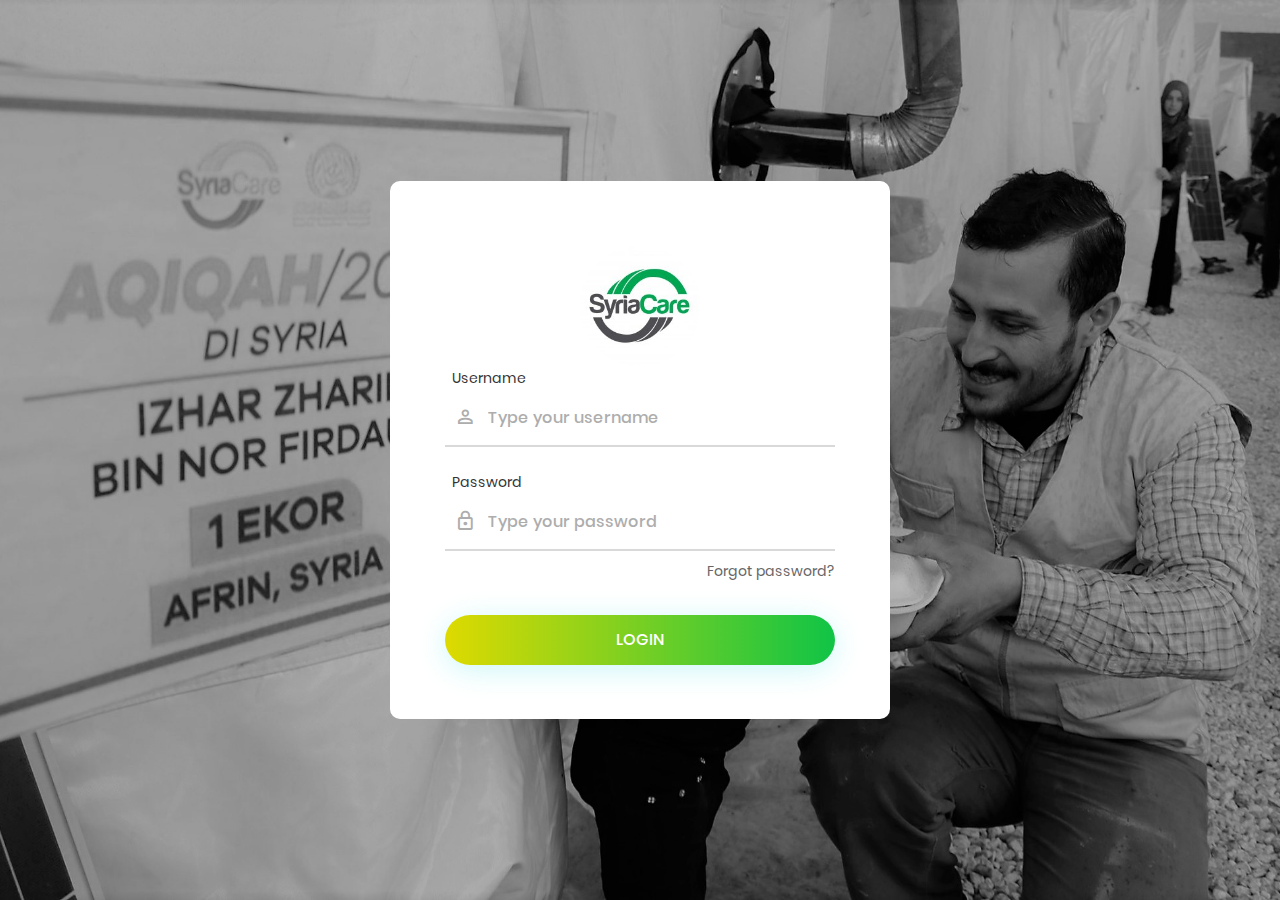
<file: login.html>
<!DOCTYPE html>
<html lang="en">
<head>
	<title>Login V4</title>
	<meta charset="UTF-8">
	<meta name="viewport" content="width=device-width, initial-scale=1">
<!--===============================================================================================-->	
	<link rel="icon" type="image/png" href="login/images/icons/favicon.ico"/>
<!--===============================================================================================-->
	<link rel="stylesheet" type="text/css" href="login/vendor/bootstrap/css/bootstrap.min.css">
<!--===============================================================================================-->
	<link rel="stylesheet" type="text/css" href="login/fonts/font-awesome-4.7.0/css/font-awesome.min.css">
<!--===============================================================================================-->
	<link rel="stylesheet" type="text/css" href="login/fonts/iconic/css/material-design-iconic-font.min.css">
<!--===============================================================================================-->
	<link rel="stylesheet" type="text/css" href="login/vendor/animate/animate.css">
<!--===============================================================================================-->	
	<link rel="stylesheet" type="text/css" href="login/vendor/css-hamburgers/hamburgers.min.css">
<!--===============================================================================================-->
	<link rel="stylesheet" type="text/css" href="login/vendor/animsition/css/animsition.min.css">
<!--===============================================================================================-->
	<link rel="stylesheet" type="text/css" href="login/vendor/select2/select2.min.css">
<!--===============================================================================================-->	
	<link rel="stylesheet" type="text/css" href="login/vendor/daterangepicker/daterangepicker.css">
<!--===============================================================================================-->
	<link rel="stylesheet" type="text/css" href="login/css/util.css">
	<link rel="stylesheet" type="text/css" href="login/css/main.css">
<!--===============================================================================================-->
</head>
<body>
	
	<div class="limiter">
		<div class="container-login100" style="background-image: url('login/images/bg-01.jpg');">
			<div class="wrap-login100 p-l-55 p-r-55 p-t-65 p-b-54">
				<form class="login100-form validate-form">
					<div class="login100-form-avatar">
						<img src="login/images/syriacare-logo.jpg" alt="LOGO">
					</div>

					<div class="wrap-input100 validate-input m-b-23" data-validate = "Username is required">
						<span class="label-input100">Username</span>
						<input class="input100" type="text" name="username" placeholder="Type your username">
						<span class="focus-input100" data-symbol="&#xf206;"></span>
					</div>

					<div class="wrap-input100 validate-input" data-validate="Password is required">
						<span class="label-input100">Password</span>
						<input class="input100" type="password" name="pass" placeholder="Type your password">
						<span class="focus-input100" data-symbol="&#xf190;"></span>
					</div>
					
					<div class="text-right p-t-8 p-b-31">
						<a href="#">
							Forgot password?
						</a>
					</div>
					
					<div class="container-login100-form-btn">
						<div class="wrap-login100-form-btn">
							<div class="login100-form-bgbtn"></div>
							<a href="index.html" class="login100-form-btn">Login</a>
						</div>
					</div>

				</form>
			</div>
		</div>
	</div>
	

	<div id="dropDownSelect1"></div>
	
<!--===============================================================================================-->
	<script src="login/vendor/jquery/jquery-3.2.1.min.js"></script>
<!--===============================================================================================-->
	<script src="login/vendor/animsition/js/animsition.min.js"></script>
<!--===============================================================================================-->
	<script src="login/vendor/bootstrap/js/popper.js"></script>
	<script src="login/vendor/bootstrap/js/bootstrap.min.js"></script>
<!--===============================================================================================-->
	<script src="login/vendor/select2/select2.min.js"></script>
<!--===============================================================================================-->
	<script src="login/vendor/daterangepicker/moment.min.js"></script>
	<script src="login/vendor/daterangepicker/daterangepicker.js"></script>
<!--===============================================================================================-->
	<script src="login/vendor/countdowntime/countdowntime.js"></script>
<!--===============================================================================================-->
	<script src="login/js/main.js"></script>

</body>
</html>
</file>
<file: login/vendor/daterangepicker/daterangepicker.css>
.daterangepicker {
  position: absolute;
  color: inherit;
  background-color: #fff;
  border-radius: 4px;
  width: 278px;
  padding: 4px;
  margin-top: 1px;
  top: 100px;
  left: 20px;
  /* Calendars */ }
  .daterangepicker:before, .daterangepicker:after {
    position: absolute;
    display: inline-block;
    border-bottom-color: rgba(0, 0, 0, 0.2);
    content: ''; }
  .daterangepicker:before {
    top: -7px;
    border-right: 7px solid transparent;
    border-left: 7px solid transparent;
    border-bottom: 7px solid #ccc; }
  .daterangepicker:after {
    top: -6px;
    border-right: 6px solid transparent;
    border-bottom: 6px solid #fff;
    border-left: 6px solid transparent; }
  .daterangepicker.opensleft:before {
    right: 9px; }
  .daterangepicker.opensleft:after {
    right: 10px; }
  .daterangepicker.openscenter:before {
    left: 0;
    right: 0;
    width: 0;
    margin-left: auto;
    margin-right: auto; }
  .daterangepicker.openscenter:after {
    left: 0;
    right: 0;
    width: 0;
    margin-left: auto;
    margin-right: auto; }
  .daterangepicker.opensright:before {
    left: 9px; }
  .daterangepicker.opensright:after {
    left: 10px; }
  .daterangepicker.dropup {
    margin-top: -5px; }
    .daterangepicker.dropup:before {
      top: initial;
      bottom: -7px;
      border-bottom: initial;
      border-top: 7px solid #ccc; }
    .daterangepicker.dropup:after {
      top: initial;
      bottom: -6px;
      border-bottom: initial;
      border-top: 6px solid #fff; }
  .daterangepicker.dropdown-menu {
    max-width: none;
    z-index: 3001; }
  .daterangepicker.single .ranges, .daterangepicker.single .calendar {
    float: none; }
  .daterangepicker.show-calendar .calendar {
    display: block; }
  .daterangepicker .calendar {
    display: none;
    max-width: 270px;
    margin: 4px; }
    .daterangepicker .calendar.single .calendar-table {
      border: none; }
    .daterangepicker .calendar th, .daterangepicker .calendar td {
      white-space: nowrap;
      text-align: center;
      min-width: 32px; }
  .daterangepicker .calendar-table {
    border: 1px solid #fff;
    padding: 4px;
    border-radius: 4px;
    background-color: #fff; }
  .daterangepicker table {
    width: 100%;
    margin: 0; }
  .daterangepicker td, .daterangepicker th {
    text-align: center;
    width: 20px;
    height: 20px;
    border-radius: 4px;
    border: 1px solid transparent;
    white-space: nowrap;
    cursor: pointer; }
    .daterangepicker td.available:hover, .daterangepicker th.available:hover {
      background-color: #eee;
      border-color: transparent;
      color: inherit; }
    .daterangepicker td.week, .daterangepicker th.week {
      font-size: 80%;
      color: #ccc; }
  .daterangepicker td.off, .daterangepicker td.off.in-range, .daterangepicker td.off.start-date, .daterangepicker td.off.end-date {
    background-color: #fff;
    border-color: transparent;
    color: #999; }
  .daterangepicker td.in-range {
    background-color: #ebf4f8;
    border-color: transparent;
    color: #000;
    border-radius: 0; }
  .daterangepicker td.start-date {
    border-radius: 4px 0 0 4px; }
  .daterangepicker td.end-date {
    border-radius: 0 4px 4px 0; }
  .daterangepicker td.start-date.end-date {
    border-radius: 4px; }
  .daterangepicker td.active, .daterangepicker td.active:hover {
    background-color: #357ebd;
    border-color: transparent;
    color: #fff; }
  .daterangepicker th.month {
    width: auto; }
  .daterangepicker td.disabled, .daterangepicker option.disabled {
    color: #999;
    cursor: not-allowed;
    text-decoration: line-through; }
  .daterangepicker select.monthselect, .daterangepicker select.yearselect {
    font-size: 12px;
    padding: 1px;
    height: auto;
    margin: 0;
    cursor: default; }
  .daterangepicker select.monthselect {
    margin-right: 2%;
    width: 56%; }
  .daterangepicker select.yearselect {
    width: 40%; }
  .daterangepicker select.hourselect, .daterangepicker select.minuteselect, .daterangepicker select.secondselect, .daterangepicker select.ampmselect {
    width: 50px;
    margin-bottom: 0; }
  .daterangepicker .input-mini {
    border: 1px solid #ccc;
    border-radius: 4px;
    color: #555;
    height: 30px;
    line-height: 30px;
    display: block;
    vertical-align: middle;
    margin: 0 0 5px 0;
    padding: 0 6px 0 28px;
    width: 100%; }
    .daterangepicker .input-mini.active {
      border: 1px solid #08c;
      border-radius: 4px; }
  .daterangepicker .daterangepicker_input {
    position: relative; }
    .daterangepicker .daterangepicker_input i {
      position: absolute;
      left: 8px;
      top: 8px; }
  .daterangepicker.rtl .input-mini {
    padding-right: 28px;
    padding-left: 6px; }
  .daterangepicker.rtl .daterangepicker_input i {
    left: auto;
    right: 8px; }
  .daterangepicker .calendar-time {
    text-align: center;
    margin: 5px auto;
    line-height: 30px;
    position: relative;
    padding-left: 28px; }
    .daterangepicker .calendar-time select.disabled {
      color: #ccc;
      cursor: not-allowed; }

.ranges {
  font-size: 11px;
  float: none;
  margin: 4px;
  text-align: left; }
  .ranges ul {
    list-style: none;
    margin: 0 auto;
    padding: 0;
    width: 100%; }
  .ranges li {
    font-size: 13px;
    background-color: #f5f5f5;
    border: 1px solid #f5f5f5;
    border-radius: 4px;
    color: #08c;
    padding: 3px 12px;
    margin-bottom: 8px;
    cursor: pointer; }
    .ranges li:hover {
      background-color: #08c;
      border: 1px solid #08c;
      color: #fff; }
    .ranges li.active {
      background-color: #08c;
      border: 1px solid #08c;
      color: #fff; }

/*  Larger Screen Styling */
@media (min-width: 564px) {
  .daterangepicker {
    width: auto; }
    .daterangepicker .ranges ul {
      width: 160px; }
    .daterangepicker.single .ranges ul {
      width: 100%; }
    .daterangepicker.single .calendar.left {
      clear: none; }
    .daterangepicker.single.ltr .ranges, .daterangepicker.single.ltr .calendar {
      float: left; }
    .daterangepicker.single.rtl .ranges, .daterangepicker.single.rtl .calendar {
      float: right; }
    .daterangepicker.ltr {
      direction: ltr;
      text-align: left; }
      .daterangepicker.ltr .calendar.left {
        clear: left;
        margin-right: 0; }
        .daterangepicker.ltr .calendar.left .calendar-table {
          border-right: none;
          border-top-right-radius: 0;
          border-bottom-right-radius: 0; }
      .daterangepicker.ltr .calendar.right {
        margin-left: 0; }
        .daterangepicker.ltr .calendar.right .calendar-table {
          border-left: none;
          border-top-left-radius: 0;
          border-bottom-left-radius: 0; }
      .daterangepicker.ltr .left .daterangepicker_input {
        padding-right: 12px; }
      .daterangepicker.ltr .calendar.left .calendar-table {
        padding-right: 12px; }
      .daterangepicker.ltr .ranges, .daterangepicker.ltr .calendar {
        float: left; }
    .daterangepicker.rtl {
      direction: rtl;
      text-align: right; }
      .daterangepicker.rtl .calendar.left {
        clear: right;
        margin-left: 0; }
        .daterangepicker.rtl .calendar.left .calendar-table {
          border-left: none;
          border-top-left-radius: 0;
          border-bottom-left-radius: 0; }
      .daterangepicker.rtl .calendar.right {
        margin-right: 0; }
        .daterangepicker.rtl .calendar.right .calendar-table {
          border-right: none;
          border-top-right-radius: 0;
          border-bottom-right-radius: 0; }
      .daterangepicker.rtl .left .daterangepicker_input {
        padding-left: 12px; }
      .daterangepicker.rtl .calendar.left .calendar-table {
        padding-left: 12px; }
      .daterangepicker.rtl .ranges, .daterangepicker.rtl .calendar {
        text-align: right;
        float: right; } }
@media (min-width: 730px) {
  .daterangepicker .ranges {
    width: auto; }
  .daterangepicker.ltr .ranges {
    float: left; }
  .daterangepicker.rtl .ranges {
    float: right; }
  .daterangepicker .calendar.left {
    clear: none !important; } }
</file>
<file: login/css/util.css>
/*[ FONT SIZE ]
///////////////////////////////////////////////////////////
*/
.fs-1 {font-size: 1px;}
.fs-2 {font-size: 2px;}
.fs-3 {font-size: 3px;}
.fs-4 {font-size: 4px;}
.fs-5 {font-size: 5px;}
.fs-6 {font-size: 6px;}
.fs-7 {font-size: 7px;}
.fs-8 {font-size: 8px;}
.fs-9 {font-size: 9px;}
.fs-10 {font-size: 10px;}
.fs-11 {font-size: 11px;}
.fs-12 {font-size: 12px;}
.fs-13 {font-size: 13px;}
.fs-14 {font-size: 14px;}
.fs-15 {font-size: 15px;}
.fs-16 {font-size: 16px;}
.fs-17 {font-size: 17px;}
.fs-18 {font-size: 18px;}
.fs-19 {font-size: 19px;}
.fs-20 {font-size: 20px;}
.fs-21 {font-size: 21px;}
.fs-22 {font-size: 22px;}
.fs-23 {font-size: 23px;}
.fs-24 {font-size: 24px;}
.fs-25 {font-size: 25px;}
.fs-26 {font-size: 26px;}
.fs-27 {font-size: 27px;}
.fs-28 {font-size: 28px;}
.fs-29 {font-size: 29px;}
.fs-30 {font-size: 30px;}
.fs-31 {font-size: 31px;}
.fs-32 {font-size: 32px;}
.fs-33 {font-size: 33px;}
.fs-34 {font-size: 34px;}
.fs-35 {font-size: 35px;}
.fs-36 {font-size: 36px;}
.fs-37 {font-size: 37px;}
.fs-38 {font-size: 38px;}
.fs-39 {font-size: 39px;}
.fs-40 {font-size: 40px;}
.fs-41 {font-size: 41px;}
.fs-42 {font-size: 42px;}
.fs-43 {font-size: 43px;}
.fs-44 {font-size: 44px;}
.fs-45 {font-size: 45px;}
.fs-46 {font-size: 46px;}
.fs-47 {font-size: 47px;}
.fs-48 {font-size: 48px;}
.fs-49 {font-size: 49px;}
.fs-50 {font-size: 50px;}
.fs-51 {font-size: 51px;}
.fs-52 {font-size: 52px;}
.fs-53 {font-size: 53px;}
.fs-54 {font-size: 54px;}
.fs-55 {font-size: 55px;}
.fs-56 {font-size: 56px;}
.fs-57 {font-size: 57px;}
.fs-58 {font-size: 58px;}
.fs-59 {font-size: 59px;}
.fs-60 {font-size: 60px;}
.fs-61 {font-size: 61px;}
.fs-62 {font-size: 62px;}
.fs-63 {font-size: 63px;}
.fs-64 {font-size: 64px;}
.fs-65 {font-size: 65px;}
.fs-66 {font-size: 66px;}
.fs-67 {font-size: 67px;}
.fs-68 {font-size: 68px;}
.fs-69 {font-size: 69px;}
.fs-70 {font-size: 70px;}
.fs-71 {font-size: 71px;}
.fs-72 {font-size: 72px;}
.fs-73 {font-size: 73px;}
.fs-74 {font-size: 74px;}
.fs-75 {font-size: 75px;}
.fs-76 {font-size: 76px;}
.fs-77 {font-size: 77px;}
.fs-78 {font-size: 78px;}
.fs-79 {font-size: 79px;}
.fs-80 {font-size: 80px;}
.fs-81 {font-size: 81px;}
.fs-82 {font-size: 82px;}
.fs-83 {font-size: 83px;}
.fs-84 {font-size: 84px;}
.fs-85 {font-size: 85px;}
.fs-86 {font-size: 86px;}
.fs-87 {font-size: 87px;}
.fs-88 {font-size: 88px;}
.fs-89 {font-size: 89px;}
.fs-90 {font-size: 90px;}
.fs-91 {font-size: 91px;}
.fs-92 {font-size: 92px;}
.fs-93 {font-size: 93px;}
.fs-94 {font-size: 94px;}
.fs-95 {font-size: 95px;}
.fs-96 {font-size: 96px;}
.fs-97 {font-size: 97px;}
.fs-98 {font-size: 98px;}
.fs-99 {font-size: 99px;}
.fs-100 {font-size: 100px;}
.fs-101 {font-size: 101px;}
.fs-102 {font-size: 102px;}
.fs-103 {font-size: 103px;}
.fs-104 {font-size: 104px;}
.fs-105 {font-size: 105px;}
.fs-106 {font-size: 106px;}
.fs-107 {font-size: 107px;}
.fs-108 {font-size: 108px;}
.fs-109 {font-size: 109px;}
.fs-110 {font-size: 110px;}
.fs-111 {font-size: 111px;}
.fs-112 {font-size: 112px;}
.fs-113 {font-size: 113px;}
.fs-114 {font-size: 114px;}
.fs-115 {font-size: 115px;}
.fs-116 {font-size: 116px;}
.fs-117 {font-size: 117px;}
.fs-118 {font-size: 118px;}
.fs-119 {font-size: 119px;}
.fs-120 {font-size: 120px;}
.fs-121 {font-size: 121px;}
.fs-122 {font-size: 122px;}
.fs-123 {font-size: 123px;}
.fs-124 {font-size: 124px;}
.fs-125 {font-size: 125px;}
.fs-126 {font-size: 126px;}
.fs-127 {font-size: 127px;}
.fs-128 {font-size: 128px;}
.fs-129 {font-size: 129px;}
.fs-130 {font-size: 130px;}
.fs-131 {font-size: 131px;}
.fs-132 {font-size: 132px;}
.fs-133 {font-size: 133px;}
.fs-134 {font-size: 134px;}
.fs-135 {font-size: 135px;}
.fs-136 {font-size: 136px;}
.fs-137 {font-size: 137px;}
.fs-138 {font-size: 138px;}
.fs-139 {font-size: 139px;}
.fs-140 {font-size: 140px;}
.fs-141 {font-size: 141px;}
.fs-142 {font-size: 142px;}
.fs-143 {font-size: 143px;}
.fs-144 {font-size: 144px;}
.fs-145 {font-size: 145px;}
.fs-146 {font-size: 146px;}
.fs-147 {font-size: 147px;}
.fs-148 {font-size: 148px;}
.fs-149 {font-size: 149px;}
.fs-150 {font-size: 150px;}
.fs-151 {font-size: 151px;}
.fs-152 {font-size: 152px;}
.fs-153 {font-size: 153px;}
.fs-154 {font-size: 154px;}
.fs-155 {font-size: 155px;}
.fs-156 {font-size: 156px;}
.fs-157 {font-size: 157px;}
.fs-158 {font-size: 158px;}
.fs-159 {font-size: 159px;}
.fs-160 {font-size: 160px;}
.fs-161 {font-size: 161px;}
.fs-162 {font-size: 162px;}
.fs-163 {font-size: 163px;}
.fs-164 {font-size: 164px;}
.fs-165 {font-size: 165px;}
.fs-166 {font-size: 166px;}
.fs-167 {font-size: 167px;}
.fs-168 {font-size: 168px;}
.fs-169 {font-size: 169px;}
.fs-170 {font-size: 170px;}
.fs-171 {font-size: 171px;}
.fs-172 {font-size: 172px;}
.fs-173 {font-size: 173px;}
.fs-174 {font-size: 174px;}
.fs-175 {font-size: 175px;}
.fs-176 {font-size: 176px;}
.fs-177 {font-size: 177px;}
.fs-178 {font-size: 178px;}
.fs-179 {font-size: 179px;}
.fs-180 {font-size: 180px;}
.fs-181 {font-size: 181px;}
.fs-182 {font-size: 182px;}
.fs-183 {font-size: 183px;}
.fs-184 {font-size: 184px;}
.fs-185 {font-size: 185px;}
.fs-186 {font-size: 186px;}
.fs-187 {font-size: 187px;}
.fs-188 {font-size: 188px;}
.fs-189 {font-size: 189px;}
.fs-190 {font-size: 190px;}
.fs-191 {font-size: 191px;}
.fs-192 {font-size: 192px;}
.fs-193 {font-size: 193px;}
.fs-194 {font-size: 194px;}
.fs-195 {font-size: 195px;}
.fs-196 {font-size: 196px;}
.fs-197 {font-size: 197px;}
.fs-198 {font-size: 198px;}
.fs-199 {font-size: 199px;}
.fs-200 {font-size: 200px;}

/*[ PADDING ]
///////////////////////////////////////////////////////////
*/
.p-t-0 {padding-top: 0px;}
.p-t-1 {padding-top: 1px;}
.p-t-2 {padding-top: 2px;}
.p-t-3 {padding-top: 3px;}
.p-t-4 {padding-top: 4px;}
.p-t-5 {padding-top: 5px;}
.p-t-6 {padding-top: 6px;}
.p-t-7 {padding-top: 7px;}
.p-t-8 {padding-top: 8px;}
.p-t-9 {padding-top: 9px;}
.p-t-10 {padding-top: 10px;}
.p-t-11 {padding-top: 11px;}
.p-t-12 {padding-top: 12px;}
.p-t-13 {padding-top: 13px;}
.p-t-14 {padding-top: 14px;}
.p-t-15 {padding-top: 15px;}
.p-t-16 {padding-top: 16px;}
.p-t-17 {padding-top: 17px;}
.p-t-18 {padding-top: 18px;}
.p-t-19 {padding-top: 19px;}
.p-t-20 {padding-top: 20px;}
.p-t-21 {padding-top: 21px;}
.p-t-22 {padding-top: 22px;}
.p-t-23 {padding-top: 23px;}
.p-t-24 {padding-top: 24px;}
.p-t-25 {padding-top: 25px;}
.p-t-26 {padding-top: 26px;}
.p-t-27 {padding-top: 27px;}
.p-t-28 {padding-top: 28px;}
.p-t-29 {padding-top: 29px;}
.p-t-30 {padding-top: 30px;}
.p-t-31 {padding-top: 31px;}
.p-t-32 {padding-top: 32px;}
.p-t-33 {padding-top: 33px;}
.p-t-34 {padding-top: 34px;}
.p-t-35 {padding-top: 35px;}
.p-t-36 {padding-top: 36px;}
.p-t-37 {padding-top: 37px;}
.p-t-38 {padding-top: 38px;}
.p-t-39 {padding-top: 39px;}
.p-t-40 {padding-top: 40px;}
.p-t-41 {padding-top: 41px;}
.p-t-42 {padding-top: 42px;}
.p-t-43 {padding-top: 43px;}
.p-t-44 {padding-top: 44px;}
.p-t-45 {padding-top: 45px;}
.p-t-46 {padding-top: 46px;}
.p-t-47 {padding-top: 47px;}
.p-t-48 {padding-top: 48px;}
.p-t-49 {padding-top: 49px;}
.p-t-50 {padding-top: 50px;}
.p-t-51 {padding-top: 51px;}
.p-t-52 {padding-top: 52px;}
.p-t-53 {padding-top: 53px;}
.p-t-54 {padding-top: 54px;}
.p-t-55 {padding-top: 55px;}
.p-t-56 {padding-top: 56px;}
.p-t-57 {padding-top: 57px;}
.p-t-58 {padding-top: 58px;}
.p-t-59 {padding-top: 59px;}
.p-t-60 {padding-top: 60px;}
.p-t-61 {padding-top: 61px;}
.p-t-62 {padding-top: 62px;}
.p-t-63 {padding-top: 63px;}
.p-t-64 {padding-top: 64px;}
.p-t-65 {padding-top: 65px;}
.p-t-66 {padding-top: 66px;}
.p-t-67 {padding-top: 67px;}
.p-t-68 {padding-top: 68px;}
.p-t-69 {padding-top: 69px;}
.p-t-70 {padding-top: 70px;}
.p-t-71 {padding-top: 71px;}
.p-t-72 {padding-top: 72px;}
.p-t-73 {padding-top: 73px;}
.p-t-74 {padding-top: 74px;}
.p-t-75 {padding-top: 75px;}
.p-t-76 {padding-top: 76px;}
.p-t-77 {padding-top: 77px;}
.p-t-78 {padding-top: 78px;}
.p-t-79 {padding-top: 79px;}
.p-t-80 {padding-top: 80px;}
.p-t-81 {padding-top: 81px;}
.p-t-82 {padding-top: 82px;}
.p-t-83 {padding-top: 83px;}
.p-t-84 {padding-top: 84px;}
.p-t-85 {padding-top: 85px;}
.p-t-86 {padding-top: 86px;}
.p-t-87 {padding-top: 87px;}
.p-t-88 {padding-top: 88px;}
.p-t-89 {padding-top: 89px;}
.p-t-90 {padding-top: 90px;}
.p-t-91 {padding-top: 91px;}
.p-t-92 {padding-top: 92px;}
.p-t-93 {padding-top: 93px;}
.p-t-94 {padding-top: 94px;}
.p-t-95 {padding-top: 95px;}
.p-t-96 {padding-top: 96px;}
.p-t-97 {padding-top: 97px;}
.p-t-98 {padding-top: 98px;}
.p-t-99 {padding-top: 99px;}
.p-t-100 {padding-top: 100px;}
.p-t-101 {padding-top: 101px;}
.p-t-102 {padding-top: 102px;}
.p-t-103 {padding-top: 103px;}
.p-t-104 {padding-top: 104px;}
.p-t-105 {padding-top: 105px;}
.p-t-106 {padding-top: 106px;}
.p-t-107 {padding-top: 107px;}
.p-t-108 {padding-top: 108px;}
.p-t-109 {padding-top: 109px;}
.p-t-110 {padding-top: 110px;}
.p-t-111 {padding-top: 111px;}
.p-t-112 {padding-top: 112px;}
.p-t-113 {padding-top: 113px;}
.p-t-114 {padding-top: 114px;}
.p-t-115 {padding-top: 115px;}
.p-t-116 {padding-top: 116px;}
.p-t-117 {padding-top: 117px;}
.p-t-118 {padding-top: 118px;}
.p-t-119 {padding-top: 119px;}
.p-t-120 {padding-top: 120px;}
.p-t-121 {padding-top: 121px;}
.p-t-122 {padding-top: 122px;}
.p-t-123 {padding-top: 123px;}
.p-t-124 {padding-top: 124px;}
.p-t-125 {padding-top: 125px;}
.p-t-126 {padding-top: 126px;}
.p-t-127 {padding-top: 127px;}
.p-t-128 {padding-top: 128px;}
.p-t-129 {padding-top: 129px;}
.p-t-130 {padding-top: 130px;}
.p-t-131 {padding-top: 131px;}
.p-t-132 {padding-top: 132px;}
.p-t-133 {padding-top: 133px;}
.p-t-134 {padding-top: 134px;}
.p-t-135 {padding-top: 135px;}
.p-t-136 {padding-top: 136px;}
.p-t-137 {padding-top: 137px;}
.p-t-138 {padding-top: 138px;}
.p-t-139 {padding-top: 139px;}
.p-t-140 {padding-top: 140px;}
.p-t-141 {padding-top: 141px;}
.p-t-142 {padding-top: 142px;}
.p-t-143 {padding-top: 143px;}
.p-t-144 {padding-top: 144px;}
.p-t-145 {padding-top: 145px;}
.p-t-146 {padding-top: 146px;}
.p-t-147 {padding-top: 147px;}
.p-t-148 {padding-top: 148px;}
.p-t-149 {padding-top: 149px;}
.p-t-150 {padding-top: 150px;}
.p-t-151 {padding-top: 151px;}
.p-t-152 {padding-top: 152px;}
.p-t-153 {padding-top: 153px;}
.p-t-154 {padding-top: 154px;}
.p-t-155 {padding-top: 155px;}
.p-t-156 {padding-top: 156px;}
.p-t-157 {padding-top: 157px;}
.p-t-158 {padding-top: 158px;}
.p-t-159 {padding-top: 159px;}
.p-t-160 {padding-top: 160px;}
.p-t-161 {padding-top: 161px;}
.p-t-162 {padding-top: 162px;}
.p-t-163 {padding-top: 163px;}
.p-t-164 {padding-top: 164px;}
.p-t-165 {padding-top: 165px;}
.p-t-166 {padding-top: 166px;}
.p-t-167 {padding-top: 167px;}
.p-t-168 {padding-top: 168px;}
.p-t-169 {padding-top: 169px;}
.p-t-170 {padding-top: 170px;}
.p-t-171 {padding-top: 171px;}
.p-t-172 {padding-top: 172px;}
.p-t-173 {padding-top: 173px;}
.p-t-174 {padding-top: 174px;}
.p-t-175 {padding-top: 175px;}
.p-t-176 {padding-top: 176px;}
.p-t-177 {padding-top: 177px;}
.p-t-178 {padding-top: 178px;}
.p-t-179 {padding-top: 179px;}
.p-t-180 {padding-top: 180px;}
.p-t-181 {padding-top: 181px;}
.p-t-182 {padding-top: 182px;}
.p-t-183 {padding-top: 183px;}
.p-t-184 {padding-top: 184px;}
.p-t-185 {padding-top: 185px;}
.p-t-186 {padding-top: 186px;}
.p-t-187 {padding-top: 187px;}
.p-t-188 {padding-top: 188px;}
.p-t-189 {padding-top: 189px;}
.p-t-190 {padding-top: 190px;}
.p-t-191 {padding-top: 191px;}
.p-t-192 {padding-top: 192px;}
.p-t-193 {padding-top: 193px;}
.p-t-194 {padding-top: 194px;}
.p-t-195 {padding-top: 195px;}
.p-t-196 {padding-top: 196px;}
.p-t-197 {padding-top: 197px;}
.p-t-198 {padding-top: 198px;}
.p-t-199 {padding-top: 199px;}
.p-t-200 {padding-top: 200px;}
.p-t-201 {padding-top: 201px;}
.p-t-202 {padding-top: 202px;}
.p-t-203 {padding-top: 203px;}
.p-t-204 {padding-top: 204px;}
.p-t-205 {padding-top: 205px;}
.p-t-206 {padding-top: 206px;}
.p-t-207 {padding-top: 207px;}
.p-t-208 {padding-top: 208px;}
.p-t-209 {padding-top: 209px;}
.p-t-210 {padding-top: 210px;}
.p-t-211 {padding-top: 211px;}
.p-t-212 {padding-top: 212px;}
.p-t-213 {padding-top: 213px;}
.p-t-214 {padding-top: 214px;}
.p-t-215 {padding-top: 215px;}
.p-t-216 {padding-top: 216px;}
.p-t-217 {padding-top: 217px;}
.p-t-218 {padding-top: 218px;}
.p-t-219 {padding-top: 219px;}
.p-t-220 {padding-top: 220px;}
.p-t-221 {padding-top: 221px;}
.p-t-222 {padding-top: 222px;}
.p-t-223 {padding-top: 223px;}
.p-t-224 {padding-top: 224px;}
.p-t-225 {padding-top: 225px;}
.p-t-226 {padding-top: 226px;}
.p-t-227 {padding-top: 227px;}
.p-t-228 {padding-top: 228px;}
.p-t-229 {padding-top: 229px;}
.p-t-230 {padding-top: 230px;}
.p-t-231 {padding-top: 231px;}
.p-t-232 {padding-top: 232px;}
.p-t-233 {padding-top: 233px;}
.p-t-234 {padding-top: 234px;}
.p-t-235 {padding-top: 235px;}
.p-t-236 {padding-top: 236px;}
.p-t-237 {padding-top: 237px;}
.p-t-238 {padding-top: 238px;}
.p-t-239 {padding-top: 239px;}
.p-t-240 {padding-top: 240px;}
.p-t-241 {padding-top: 241px;}
.p-t-242 {padding-top: 242px;}
.p-t-243 {padding-top: 243px;}
.p-t-244 {padding-top: 244px;}
.p-t-245 {padding-top: 245px;}
.p-t-246 {padding-top: 246px;}
.p-t-247 {padding-top: 247px;}
.p-t-248 {padding-top: 248px;}
.p-t-249 {padding-top: 249px;}
.p-t-250 {padding-top: 250px;}
.p-b-0 {padding-bottom: 0px;}
.p-b-1 {padding-bottom: 1px;}
.p-b-2 {padding-bottom: 2px;}
.p-b-3 {padding-bottom: 3px;}
.p-b-4 {padding-bottom: 4px;}
.p-b-5 {padding-bottom: 5px;}
.p-b-6 {padding-bottom: 6px;}
.p-b-7 {padding-bottom: 7px;}
.p-b-8 {padding-bottom: 8px;}
.p-b-9 {padding-bottom: 9px;}
.p-b-10 {padding-bottom: 10px;}
.p-b-11 {padding-bottom: 11px;}
.p-b-12 {padding-bottom: 12px;}
.p-b-13 {padding-bottom: 13px;}
.p-b-14 {padding-bottom: 14px;}
.p-b-15 {padding-bottom: 15px;}
.p-b-16 {padding-bottom: 16px;}
.p-b-17 {padding-bottom: 17px;}
.p-b-18 {padding-bottom: 18px;}
.p-b-19 {padding-bottom: 19px;}
.p-b-20 {padding-bottom: 20px;}
.p-b-21 {padding-bottom: 21px;}
.p-b-22 {padding-bottom: 22px;}
.p-b-23 {padding-bottom: 23px;}
.p-b-24 {padding-bottom: 24px;}
.p-b-25 {padding-bottom: 25px;}
.p-b-26 {padding-bottom: 26px;}
.p-b-27 {padding-bottom: 27px;}
.p-b-28 {padding-bottom: 28px;}
.p-b-29 {padding-bottom: 29px;}
.p-b-30 {padding-bottom: 30px;}
.p-b-31 {padding-bottom: 31px;}
.p-b-32 {padding-bottom: 32px;}
.p-b-33 {padding-bottom: 33px;}
.p-b-34 {padding-bottom: 34px;}
.p-b-35 {padding-bottom: 35px;}
.p-b-36 {padding-bottom: 36px;}
.p-b-37 {padding-bottom: 37px;}
.p-b-38 {padding-bottom: 38px;}
.p-b-39 {padding-bottom: 39px;}
.p-b-40 {padding-bottom: 40px;}
.p-b-41 {padding-bottom: 41px;}
.p-b-42 {padding-bottom: 42px;}
.p-b-43 {padding-bottom: 43px;}
.p-b-44 {padding-bottom: 44px;}
.p-b-45 {padding-bottom: 45px;}
.p-b-46 {padding-bottom: 46px;}
.p-b-47 {padding-bottom: 47px;}
.p-b-48 {padding-bottom: 48px;}
.p-b-49 {padding-bottom: 49px;}
.p-b-50 {padding-bottom: 50px;}
.p-b-51 {padding-bottom: 51px;}
.p-b-52 {padding-bottom: 52px;}
.p-b-53 {padding-bottom: 53px;}
.p-b-54 {padding-bottom: 54px;}
.p-b-55 {padding-bottom: 55px;}
.p-b-56 {padding-bottom: 56px;}
.p-b-57 {padding-bottom: 57px;}
.p-b-58 {padding-bottom: 58px;}
.p-b-59 {padding-bottom: 59px;}
.p-b-60 {padding-bottom: 60px;}
.p-b-61 {padding-bottom: 61px;}
.p-b-62 {padding-bottom: 62px;}
.p-b-63 {padding-bottom: 63px;}
.p-b-64 {padding-bottom: 64px;}
.p-b-65 {padding-bottom: 65px;}
.p-b-66 {padding-bottom: 66px;}
.p-b-67 {padding-bottom: 67px;}
.p-b-68 {padding-bottom: 68px;}
.p-b-69 {padding-bottom: 69px;}
.p-b-70 {padding-bottom: 70px;}
.p-b-71 {padding-bottom: 71px;}
.p-b-72 {padding-bottom: 72px;}
.p-b-73 {padding-bottom: 73px;}
.p-b-74 {padding-bottom: 74px;}
.p-b-75 {padding-bottom: 75px;}
.p-b-76 {padding-bottom: 76px;}
.p-b-77 {padding-bottom: 77px;}
.p-b-78 {padding-bottom: 78px;}
.p-b-79 {padding-bottom: 79px;}
.p-b-80 {padding-bottom: 80px;}
.p-b-81 {padding-bottom: 81px;}
.p-b-82 {padding-bottom: 82px;}
.p-b-83 {padding-bottom: 83px;}
.p-b-84 {padding-bottom: 84px;}
.p-b-85 {padding-bottom: 85px;}
.p-b-86 {padding-bottom: 86px;}
.p-b-87 {padding-bottom: 87px;}
.p-b-88 {padding-bottom: 88px;}
.p-b-89 {padding-bottom: 89px;}
.p-b-90 {padding-bottom: 90px;}
.p-b-91 {padding-bottom: 91px;}
.p-b-92 {padding-bottom: 92px;}
.p-b-93 {padding-bottom: 93px;}
.p-b-94 {padding-bottom: 94px;}
.p-b-95 {padding-bottom: 95px;}
.p-b-96 {padding-bottom: 96px;}
.p-b-97 {padding-bottom: 97px;}
.p-b-98 {padding-bottom: 98px;}
.p-b-99 {padding-bottom: 99px;}
.p-b-100 {padding-bottom: 100px;}
.p-b-101 {padding-bottom: 101px;}
.p-b-102 {padding-bottom: 102px;}
.p-b-103 {padding-bottom: 103px;}
.p-b-104 {padding-bottom: 104px;}
.p-b-105 {padding-bottom: 105px;}
.p-b-106 {padding-bottom: 106px;}
.p-b-107 {padding-bottom: 107px;}
.p-b-108 {padding-bottom: 108px;}
.p-b-109 {padding-bottom: 109px;}
.p-b-110 {padding-bottom: 110px;}
.p-b-111 {padding-bottom: 111px;}
.p-b-112 {padding-bottom: 112px;}
.p-b-113 {padding-bottom: 113px;}
.p-b-114 {padding-bottom: 114px;}
.p-b-115 {padding-bottom: 115px;}
.p-b-116 {padding-bottom: 116px;}
.p-b-117 {padding-bottom: 117px;}
.p-b-118 {padding-bottom: 118px;}
.p-b-119 {padding-bottom: 119px;}
.p-b-120 {padding-bottom: 120px;}
.p-b-121 {padding-bottom: 121px;}
.p-b-122 {padding-bottom: 122px;}
.p-b-123 {padding-bottom: 123px;}
.p-b-124 {padding-bottom: 124px;}
.p-b-125 {padding-bottom: 125px;}
.p-b-126 {padding-bottom: 126px;}
.p-b-127 {padding-bottom: 127px;}
.p-b-128 {padding-bottom: 128px;}
.p-b-129 {padding-bottom: 129px;}
.p-b-130 {padding-bottom: 130px;}
.p-b-131 {padding-bottom: 131px;}
.p-b-132 {padding-bottom: 132px;}
.p-b-133 {padding-bottom: 133px;}
.p-b-134 {padding-bottom: 134px;}
.p-b-135 {padding-bottom: 135px;}
.p-b-136 {padding-bottom: 136px;}
.p-b-137 {padding-bottom: 137px;}
.p-b-138 {padding-bottom: 138px;}
.p-b-139 {padding-bottom: 139px;}
.p-b-140 {padding-bottom: 140px;}
.p-b-141 {padding-bottom: 141px;}
.p-b-142 {padding-bottom: 142px;}
.p-b-143 {padding-bottom: 143px;}
.p-b-144 {padding-bottom: 144px;}
.p-b-145 {padding-bottom: 145px;}
.p-b-146 {padding-bottom: 146px;}
.p-b-147 {padding-bottom: 147px;}
.p-b-148 {padding-bottom: 148px;}
.p-b-149 {padding-bottom: 149px;}
.p-b-150 {padding-bottom: 150px;}
.p-b-151 {padding-bottom: 151px;}
.p-b-152 {padding-bottom: 152px;}
.p-b-153 {padding-bottom: 153px;}
.p-b-154 {padding-bottom: 154px;}
.p-b-155 {padding-bottom: 155px;}
.p-b-156 {padding-bottom: 156px;}
.p-b-157 {padding-bottom: 157px;}
.p-b-158 {padding-bottom: 158px;}
.p-b-159 {padding-bottom: 159px;}
.p-b-160 {padding-bottom: 160px;}
.p-b-161 {padding-bottom: 161px;}
.p-b-162 {padding-bottom: 162px;}
.p-b-163 {padding-bottom: 163px;}
.p-b-164 {padding-bottom: 164px;}
.p-b-165 {padding-bottom: 165px;}
.p-b-166 {padding-bottom: 166px;}
.p-b-167 {padding-bottom: 167px;}
.p-b-168 {padding-bottom: 168px;}
.p-b-169 {padding-bottom: 169px;}
.p-b-170 {padding-bottom: 170px;}
.p-b-171 {padding-bottom: 171px;}
.p-b-172 {padding-bottom: 172px;}
.p-b-173 {padding-bottom: 173px;}
.p-b-174 {padding-bottom: 174px;}
.p-b-175 {padding-bottom: 175px;}
.p-b-176 {padding-bottom: 176px;}
.p-b-177 {padding-bottom: 177px;}
.p-b-178 {padding-bottom: 178px;}
.p-b-179 {padding-bottom: 179px;}
.p-b-180 {padding-bottom: 180px;}
.p-b-181 {padding-bottom: 181px;}
.p-b-182 {padding-bottom: 182px;}
.p-b-183 {padding-bottom: 183px;}
.p-b-184 {padding-bottom: 184px;}
.p-b-185 {padding-bottom: 185px;}
.p-b-186 {padding-bottom: 186px;}
.p-b-187 {padding-bottom: 187px;}
.p-b-188 {padding-bottom: 188px;}
.p-b-189 {padding-bottom: 189px;}
.p-b-190 {padding-bottom: 190px;}
.p-b-191 {padding-bottom: 191px;}
.p-b-192 {padding-bottom: 192px;}
.p-b-193 {padding-bottom: 193px;}
.p-b-194 {padding-bottom: 194px;}
.p-b-195 {padding-bottom: 195px;}
.p-b-196 {padding-bottom: 196px;}
.p-b-197 {padding-bottom: 197px;}
.p-b-198 {padding-bottom: 198px;}
.p-b-199 {padding-bottom: 199px;}
.p-b-200 {padding-bottom: 200px;}
.p-b-201 {padding-bottom: 201px;}
.p-b-202 {padding-bottom: 202px;}
.p-b-203 {padding-bottom: 203px;}
.p-b-204 {padding-bottom: 204px;}
.p-b-205 {padding-bottom: 205px;}
.p-b-206 {padding-bottom: 206px;}
.p-b-207 {padding-bottom: 207px;}
.p-b-208 {padding-bottom: 208px;}
.p-b-209 {padding-bottom: 209px;}
.p-b-210 {padding-bottom: 210px;}
.p-b-211 {padding-bottom: 211px;}
.p-b-212 {padding-bottom: 212px;}
.p-b-213 {padding-bottom: 213px;}
.p-b-214 {padding-bottom: 214px;}
.p-b-215 {padding-bottom: 215px;}
.p-b-216 {padding-bottom: 216px;}
.p-b-217 {padding-bottom: 217px;}
.p-b-218 {padding-bottom: 218px;}
.p-b-219 {padding-bottom: 219px;}
.p-b-220 {padding-bottom: 220px;}
.p-b-221 {padding-bottom: 221px;}
.p-b-222 {padding-bottom: 222px;}
.p-b-223 {padding-bottom: 223px;}
.p-b-224 {padding-bottom: 224px;}
.p-b-225 {padding-bottom: 225px;}
.p-b-226 {padding-bottom: 226px;}
.p-b-227 {padding-bottom: 227px;}
.p-b-228 {padding-bottom: 228px;}
.p-b-229 {padding-bottom: 229px;}
.p-b-230 {padding-bottom: 230px;}
.p-b-231 {padding-bottom: 231px;}
.p-b-232 {padding-bottom: 232px;}
.p-b-233 {padding-bottom: 233px;}
.p-b-234 {padding-bottom: 234px;}
.p-b-235 {padding-bottom: 235px;}
.p-b-236 {padding-bottom: 236px;}
.p-b-237 {padding-bottom: 237px;}
.p-b-238 {padding-bottom: 238px;}
.p-b-239 {padding-bottom: 239px;}
.p-b-240 {padding-bottom: 240px;}
.p-b-241 {padding-bottom: 241px;}
.p-b-242 {padding-bottom: 242px;}
.p-b-243 {padding-bottom: 243px;}
.p-b-244 {padding-bottom: 244px;}
.p-b-245 {padding-bottom: 245px;}
.p-b-246 {padding-bottom: 246px;}
.p-b-247 {padding-bottom: 247px;}
.p-b-248 {padding-bottom: 248px;}
.p-b-249 {padding-bottom: 249px;}
.p-b-250 {padding-bottom: 250px;}
.p-l-0 {padding-left: 0px;}
.p-l-1 {padding-left: 1px;}
.p-l-2 {padding-left: 2px;}
.p-l-3 {padding-left: 3px;}
.p-l-4 {padding-left: 4px;}
.p-l-5 {padding-left: 5px;}
.p-l-6 {padding-left: 6px;}
.p-l-7 {padding-left: 7px;}
.p-l-8 {padding-left: 8px;}
.p-l-9 {padding-left: 9px;}
.p-l-10 {padding-left: 10px;}
.p-l-11 {padding-left: 11px;}
.p-l-12 {padding-left: 12px;}
.p-l-13 {padding-left: 13px;}
.p-l-14 {padding-left: 14px;}
.p-l-15 {padding-left: 15px;}
.p-l-16 {padding-left: 16px;}
.p-l-17 {padding-left: 17px;}
.p-l-18 {padding-left: 18px;}
.p-l-19 {padding-left: 19px;}
.p-l-20 {padding-left: 20px;}
.p-l-21 {padding-left: 21px;}
.p-l-22 {padding-left: 22px;}
.p-l-23 {padding-left: 23px;}
.p-l-24 {padding-left: 24px;}
.p-l-25 {padding-left: 25px;}
.p-l-26 {padding-left: 26px;}
.p-l-27 {padding-left: 27px;}
.p-l-28 {padding-left: 28px;}
.p-l-29 {padding-left: 29px;}
.p-l-30 {padding-left: 30px;}
.p-l-31 {padding-left: 31px;}
.p-l-32 {padding-left: 32px;}
.p-l-33 {padding-left: 33px;}
.p-l-34 {padding-left: 34px;}
.p-l-35 {padding-left: 35px;}
.p-l-36 {padding-left: 36px;}
.p-l-37 {padding-left: 37px;}
.p-l-38 {padding-left: 38px;}
.p-l-39 {padding-left: 39px;}
.p-l-40 {padding-left: 40px;}
.p-l-41 {padding-left: 41px;}
.p-l-42 {padding-left: 42px;}
.p-l-43 {padding-left: 43px;}
.p-l-44 {padding-left: 44px;}
.p-l-45 {padding-left: 45px;}
.p-l-46 {padding-left: 46px;}
.p-l-47 {padding-left: 47px;}
.p-l-48 {padding-left: 48px;}
.p-l-49 {padding-left: 49px;}
.p-l-50 {padding-left: 50px;}
.p-l-51 {padding-left: 51px;}
.p-l-52 {padding-left: 52px;}
.p-l-53 {padding-left: 53px;}
.p-l-54 {padding-left: 54px;}
.p-l-55 {padding-left: 55px;}
.p-l-56 {padding-left: 56px;}
.p-l-57 {padding-left: 57px;}
.p-l-58 {padding-left: 58px;}
.p-l-59 {padding-left: 59px;}
.p-l-60 {padding-left: 60px;}
.p-l-61 {padding-left: 61px;}
.p-l-62 {padding-left: 62px;}
.p-l-63 {padding-left: 63px;}
.p-l-64 {padding-left: 64px;}
.p-l-65 {padding-left: 65px;}
.p-l-66 {padding-left: 66px;}
.p-l-67 {padding-left: 67px;}
.p-l-68 {padding-left: 68px;}
.p-l-69 {padding-left: 69px;}
.p-l-70 {padding-left: 70px;}
.p-l-71 {padding-left: 71px;}
.p-l-72 {padding-left: 72px;}
.p-l-73 {padding-left: 73px;}
.p-l-74 {padding-left: 74px;}
.p-l-75 {padding-left: 75px;}
.p-l-76 {padding-left: 76px;}
.p-l-77 {padding-left: 77px;}
.p-l-78 {padding-left: 78px;}
.p-l-79 {padding-left: 79px;}
.p-l-80 {padding-left: 80px;}
.p-l-81 {padding-left: 81px;}
.p-l-82 {padding-left: 82px;}
.p-l-83 {padding-left: 83px;}
.p-l-84 {padding-left: 84px;}
.p-l-85 {padding-left: 85px;}
.p-l-86 {padding-left: 86px;}
.p-l-87 {padding-left: 87px;}
.p-l-88 {padding-left: 88px;}
.p-l-89 {padding-left: 89px;}
.p-l-90 {padding-left: 90px;}
.p-l-91 {padding-left: 91px;}
.p-l-92 {padding-left: 92px;}
.p-l-93 {padding-left: 93px;}
.p-l-94 {padding-left: 94px;}
.p-l-95 {padding-left: 95px;}
.p-l-96 {padding-left: 96px;}
.p-l-97 {padding-left: 97px;}
.p-l-98 {padding-left: 98px;}
.p-l-99 {padding-left: 99px;}
.p-l-100 {padding-left: 100px;}
.p-l-101 {padding-left: 101px;}
.p-l-102 {padding-left: 102px;}
.p-l-103 {padding-left: 103px;}
.p-l-104 {padding-left: 104px;}
.p-l-105 {padding-left: 105px;}
.p-l-106 {padding-left: 106px;}
.p-l-107 {padding-left: 107px;}
.p-l-108 {padding-left: 108px;}
.p-l-109 {padding-left: 109px;}
.p-l-110 {padding-left: 110px;}
.p-l-111 {padding-left: 111px;}
.p-l-112 {padding-left: 112px;}
.p-l-113 {padding-left: 113px;}
.p-l-114 {padding-left: 114px;}
.p-l-115 {padding-left: 115px;}
.p-l-116 {padding-left: 116px;}
.p-l-117 {padding-left: 117px;}
.p-l-118 {padding-left: 118px;}
.p-l-119 {padding-left: 119px;}
.p-l-120 {padding-left: 120px;}
.p-l-121 {padding-left: 121px;}
.p-l-122 {padding-left: 122px;}
.p-l-123 {padding-left: 123px;}
.p-l-124 {padding-left: 124px;}
.p-l-125 {padding-left: 125px;}
.p-l-126 {padding-left: 126px;}
.p-l-127 {padding-left: 127px;}
.p-l-128 {padding-left: 128px;}
.p-l-129 {padding-left: 129px;}
.p-l-130 {padding-left: 130px;}
.p-l-131 {padding-left: 131px;}
.p-l-132 {padding-left: 132px;}
.p-l-133 {padding-left: 133px;}
.p-l-134 {padding-left: 134px;}
.p-l-135 {padding-left: 135px;}
.p-l-136 {padding-left: 136px;}
.p-l-137 {padding-left: 137px;}
.p-l-138 {padding-left: 138px;}
.p-l-139 {padding-left: 139px;}
.p-l-140 {padding-left: 140px;}
.p-l-141 {padding-left: 141px;}
.p-l-142 {padding-left: 142px;}
.p-l-143 {padding-left: 143px;}
.p-l-144 {padding-left: 144px;}
.p-l-145 {padding-left: 145px;}
.p-l-146 {padding-left: 146px;}
.p-l-147 {padding-left: 147px;}
.p-l-148 {padding-left: 148px;}
.p-l-149 {padding-left: 149px;}
.p-l-150 {padding-left: 150px;}
.p-l-151 {padding-left: 151px;}
.p-l-152 {padding-left: 152px;}
.p-l-153 {padding-left: 153px;}
.p-l-154 {padding-left: 154px;}
.p-l-155 {padding-left: 155px;}
.p-l-156 {padding-left: 156px;}
.p-l-157 {padding-left: 157px;}
.p-l-158 {padding-left: 158px;}
.p-l-159 {padding-left: 159px;}
.p-l-160 {padding-left: 160px;}
.p-l-161 {padding-left: 161px;}
.p-l-162 {padding-left: 162px;}
.p-l-163 {padding-left: 163px;}
.p-l-164 {padding-left: 164px;}
.p-l-165 {padding-left: 165px;}
.p-l-166 {padding-left: 166px;}
.p-l-167 {padding-left: 167px;}
.p-l-168 {padding-left: 168px;}
.p-l-169 {padding-left: 169px;}
.p-l-170 {padding-left: 170px;}
.p-l-171 {padding-left: 171px;}
.p-l-172 {padding-left: 172px;}
.p-l-173 {padding-left: 173px;}
.p-l-174 {padding-left: 174px;}
.p-l-175 {padding-left: 175px;}
.p-l-176 {padding-left: 176px;}
.p-l-177 {padding-left: 177px;}
.p-l-178 {padding-left: 178px;}
.p-l-179 {padding-left: 179px;}
.p-l-180 {padding-left: 180px;}
.p-l-181 {padding-left: 181px;}
.p-l-182 {padding-left: 182px;}
.p-l-183 {padding-left: 183px;}
.p-l-184 {padding-left: 184px;}
.p-l-185 {padding-left: 185px;}
.p-l-186 {padding-left: 186px;}
.p-l-187 {padding-left: 187px;}
.p-l-188 {padding-left: 188px;}
.p-l-189 {padding-left: 189px;}
.p-l-190 {padding-left: 190px;}
.p-l-191 {padding-left: 191px;}
.p-l-192 {padding-left: 192px;}
.p-l-193 {padding-left: 193px;}
.p-l-194 {padding-left: 194px;}
.p-l-195 {padding-left: 195px;}
.p-l-196 {padding-left: 196px;}
.p-l-197 {padding-left: 197px;}
.p-l-198 {padding-left: 198px;}
.p-l-199 {padding-left: 199px;}
.p-l-200 {padding-left: 200px;}
.p-l-201 {padding-left: 201px;}
.p-l-202 {padding-left: 202px;}
.p-l-203 {padding-left: 203px;}
.p-l-204 {padding-left: 204px;}
.p-l-205 {padding-left: 205px;}
.p-l-206 {padding-left: 206px;}
.p-l-207 {padding-left: 207px;}
.p-l-208 {padding-left: 208px;}
.p-l-209 {padding-left: 209px;}
.p-l-210 {padding-left: 210px;}
.p-l-211 {padding-left: 211px;}
.p-l-212 {padding-left: 212px;}
.p-l-213 {padding-left: 213px;}
.p-l-214 {padding-left: 214px;}
.p-l-215 {padding-left: 215px;}
.p-l-216 {padding-left: 216px;}
.p-l-217 {padding-left: 217px;}
.p-l-218 {padding-left: 218px;}
.p-l-219 {padding-left: 219px;}
.p-l-220 {padding-left: 220px;}
.p-l-221 {padding-left: 221px;}
.p-l-222 {padding-left: 222px;}
.p-l-223 {padding-left: 223px;}
.p-l-224 {padding-left: 224px;}
.p-l-225 {padding-left: 225px;}
.p-l-226 {padding-left: 226px;}
.p-l-227 {padding-left: 227px;}
.p-l-228 {padding-left: 228px;}
.p-l-229 {padding-left: 229px;}
.p-l-230 {padding-left: 230px;}
.p-l-231 {padding-left: 231px;}
.p-l-232 {padding-left: 232px;}
.p-l-233 {padding-left: 233px;}
.p-l-234 {padding-left: 234px;}
.p-l-235 {padding-left: 235px;}
.p-l-236 {padding-left: 236px;}
.p-l-237 {padding-left: 237px;}
.p-l-238 {padding-left: 238px;}
.p-l-239 {padding-left: 239px;}
.p-l-240 {padding-left: 240px;}
.p-l-241 {padding-left: 241px;}
.p-l-242 {padding-left: 242px;}
.p-l-243 {padding-left: 243px;}
.p-l-244 {padding-left: 244px;}
.p-l-245 {padding-left: 245px;}
.p-l-246 {padding-left: 246px;}
.p-l-247 {padding-left: 247px;}
.p-l-248 {padding-left: 248px;}
.p-l-249 {padding-left: 249px;}
.p-l-250 {padding-left: 250px;}
.p-r-0 {padding-right: 0px;}
.p-r-1 {padding-right: 1px;}
.p-r-2 {padding-right: 2px;}
.p-r-3 {padding-right: 3px;}
.p-r-4 {padding-right: 4px;}
.p-r-5 {padding-right: 5px;}
.p-r-6 {padding-right: 6px;}
.p-r-7 {padding-right: 7px;}
.p-r-8 {padding-right: 8px;}
.p-r-9 {padding-right: 9px;}
.p-r-10 {padding-right: 10px;}
.p-r-11 {padding-right: 11px;}
.p-r-12 {padding-right: 12px;}
.p-r-13 {padding-right: 13px;}
.p-r-14 {padding-right: 14px;}
.p-r-15 {padding-right: 15px;}
.p-r-16 {padding-right: 16px;}
.p-r-17 {padding-right: 17px;}
.p-r-18 {padding-right: 18px;}
.p-r-19 {padding-right: 19px;}
.p-r-20 {padding-right: 20px;}
.p-r-21 {padding-right: 21px;}
.p-r-22 {padding-right: 22px;}
.p-r-23 {padding-right: 23px;}
.p-r-24 {padding-right: 24px;}
.p-r-25 {padding-right: 25px;}
.p-r-26 {padding-right: 26px;}
.p-r-27 {padding-right: 27px;}
.p-r-28 {padding-right: 28px;}
.p-r-29 {padding-right: 29px;}
.p-r-30 {padding-right: 30px;}
.p-r-31 {padding-right: 31px;}
.p-r-32 {padding-right: 32px;}
.p-r-33 {padding-right: 33px;}
.p-r-34 {padding-right: 34px;}
.p-r-35 {padding-right: 35px;}
.p-r-36 {padding-right: 36px;}
.p-r-37 {padding-right: 37px;}
.p-r-38 {padding-right: 38px;}
.p-r-39 {padding-right: 39px;}
.p-r-40 {padding-right: 40px;}
.p-r-41 {padding-right: 41px;}
.p-r-42 {padding-right: 42px;}
.p-r-43 {padding-right: 43px;}
.p-r-44 {padding-right: 44px;}
.p-r-45 {padding-right: 45px;}
.p-r-46 {padding-right: 46px;}
.p-r-47 {padding-right: 47px;}
.p-r-48 {padding-right: 48px;}
.p-r-49 {padding-right: 49px;}
.p-r-50 {padding-right: 50px;}
.p-r-51 {padding-right: 51px;}
.p-r-52 {padding-right: 52px;}
.p-r-53 {padding-right: 53px;}
.p-r-54 {padding-right: 54px;}
.p-r-55 {padding-right: 55px;}
.p-r-56 {padding-right: 56px;}
.p-r-57 {padding-right: 57px;}
.p-r-58 {padding-right: 58px;}
.p-r-59 {padding-right: 59px;}
.p-r-60 {padding-right: 60px;}
.p-r-61 {padding-right: 61px;}
.p-r-62 {padding-right: 62px;}
.p-r-63 {padding-right: 63px;}
.p-r-64 {padding-right: 64px;}
.p-r-65 {padding-right: 65px;}
.p-r-66 {padding-right: 66px;}
.p-r-67 {padding-right: 67px;}
.p-r-68 {padding-right: 68px;}
.p-r-69 {padding-right: 69px;}
.p-r-70 {padding-right: 70px;}
.p-r-71 {padding-right: 71px;}
.p-r-72 {padding-right: 72px;}
.p-r-73 {padding-right: 73px;}
.p-r-74 {padding-right: 74px;}
.p-r-75 {padding-right: 75px;}
.p-r-76 {padding-right: 76px;}
.p-r-77 {padding-right: 77px;}
.p-r-78 {padding-right: 78px;}
.p-r-79 {padding-right: 79px;}
.p-r-80 {padding-right: 80px;}
.p-r-81 {padding-right: 81px;}
.p-r-82 {padding-right: 82px;}
.p-r-83 {padding-right: 83px;}
.p-r-84 {padding-right: 84px;}
.p-r-85 {padding-right: 85px;}
.p-r-86 {padding-right: 86px;}
.p-r-87 {padding-right: 87px;}
.p-r-88 {padding-right: 88px;}
.p-r-89 {padding-right: 89px;}
.p-r-90 {padding-right: 90px;}
.p-r-91 {padding-right: 91px;}
.p-r-92 {padding-right: 92px;}
.p-r-93 {padding-right: 93px;}
.p-r-94 {padding-right: 94px;}
.p-r-95 {padding-right: 95px;}
.p-r-96 {padding-right: 96px;}
.p-r-97 {padding-right: 97px;}
.p-r-98 {padding-right: 98px;}
.p-r-99 {padding-right: 99px;}
.p-r-100 {padding-right: 100px;}
.p-r-101 {padding-right: 101px;}
.p-r-102 {padding-right: 102px;}
.p-r-103 {padding-right: 103px;}
.p-r-104 {padding-right: 104px;}
.p-r-105 {padding-right: 105px;}
.p-r-106 {padding-right: 106px;}
.p-r-107 {padding-right: 107px;}
.p-r-108 {padding-right: 108px;}
.p-r-109 {padding-right: 109px;}
.p-r-110 {padding-right: 110px;}
.p-r-111 {padding-right: 111px;}
.p-r-112 {padding-right: 112px;}
.p-r-113 {padding-right: 113px;}
.p-r-114 {padding-right: 114px;}
.p-r-115 {padding-right: 115px;}
.p-r-116 {padding-right: 116px;}
.p-r-117 {padding-right: 117px;}
.p-r-118 {padding-right: 118px;}
.p-r-119 {padding-right: 119px;}
.p-r-120 {padding-right: 120px;}
.p-r-121 {padding-right: 121px;}
.p-r-122 {padding-right: 122px;}
.p-r-123 {padding-right: 123px;}
.p-r-124 {padding-right: 124px;}
.p-r-125 {padding-right: 125px;}
.p-r-126 {padding-right: 126px;}
.p-r-127 {padding-right: 127px;}
.p-r-128 {padding-right: 128px;}
.p-r-129 {padding-right: 129px;}
.p-r-130 {padding-right: 130px;}
.p-r-131 {padding-right: 131px;}
.p-r-132 {padding-right: 132px;}
.p-r-133 {padding-right: 133px;}
.p-r-134 {padding-right: 134px;}
.p-r-135 {padding-right: 135px;}
.p-r-136 {padding-right: 136px;}
.p-r-137 {padding-right: 137px;}
.p-r-138 {padding-right: 138px;}
.p-r-139 {padding-right: 139px;}
.p-r-140 {padding-right: 140px;}
.p-r-141 {padding-right: 141px;}
.p-r-142 {padding-right: 142px;}
.p-r-143 {padding-right: 143px;}
.p-r-144 {padding-right: 144px;}
.p-r-145 {padding-right: 145px;}
.p-r-146 {padding-right: 146px;}
.p-r-147 {padding-right: 147px;}
.p-r-148 {padding-right: 148px;}
.p-r-149 {padding-right: 149px;}
.p-r-150 {padding-right: 150px;}
.p-r-151 {padding-right: 151px;}
.p-r-152 {padding-right: 152px;}
.p-r-153 {padding-right: 153px;}
.p-r-154 {padding-right: 154px;}
.p-r-155 {padding-right: 155px;}
.p-r-156 {padding-right: 156px;}
.p-r-157 {padding-right: 157px;}
.p-r-158 {padding-right: 158px;}
.p-r-159 {padding-right: 159px;}
.p-r-160 {padding-right: 160px;}
.p-r-161 {padding-right: 161px;}
.p-r-162 {padding-right: 162px;}
.p-r-163 {padding-right: 163px;}
.p-r-164 {padding-right: 164px;}
.p-r-165 {padding-right: 165px;}
.p-r-166 {padding-right: 166px;}
.p-r-167 {padding-right: 167px;}
.p-r-168 {padding-right: 168px;}
.p-r-169 {padding-right: 169px;}
.p-r-170 {padding-right: 170px;}
.p-r-171 {padding-right: 171px;}
.p-r-172 {padding-right: 172px;}
.p-r-173 {padding-right: 173px;}
.p-r-174 {padding-right: 174px;}
.p-r-175 {padding-right: 175px;}
.p-r-176 {padding-right: 176px;}
.p-r-177 {padding-right: 177px;}
.p-r-178 {padding-right: 178px;}
.p-r-179 {padding-right: 179px;}
.p-r-180 {padding-right: 180px;}
.p-r-181 {padding-right: 181px;}
.p-r-182 {padding-right: 182px;}
.p-r-183 {padding-right: 183px;}
.p-r-184 {padding-right: 184px;}
.p-r-185 {padding-right: 185px;}
.p-r-186 {padding-right: 186px;}
.p-r-187 {padding-right: 187px;}
.p-r-188 {padding-right: 188px;}
.p-r-189 {padding-right: 189px;}
.p-r-190 {padding-right: 190px;}
.p-r-191 {padding-right: 191px;}
.p-r-192 {padding-right: 192px;}
.p-r-193 {padding-right: 193px;}
.p-r-194 {padding-right: 194px;}
.p-r-195 {padding-right: 195px;}
.p-r-196 {padding-right: 196px;}
.p-r-197 {padding-right: 197px;}
.p-r-198 {padding-right: 198px;}
.p-r-199 {padding-right: 199px;}
.p-r-200 {padding-right: 200px;}
.p-r-201 {padding-right: 201px;}
.p-r-202 {padding-right: 202px;}
.p-r-203 {padding-right: 203px;}
.p-r-204 {padding-right: 204px;}
.p-r-205 {padding-right: 205px;}
.p-r-206 {padding-right: 206px;}
.p-r-207 {padding-right: 207px;}
.p-r-208 {padding-right: 208px;}
.p-r-209 {padding-right: 209px;}
.p-r-210 {padding-right: 210px;}
.p-r-211 {padding-right: 211px;}
.p-r-212 {padding-right: 212px;}
.p-r-213 {padding-right: 213px;}
.p-r-214 {padding-right: 214px;}
.p-r-215 {padding-right: 215px;}
.p-r-216 {padding-right: 216px;}
.p-r-217 {padding-right: 217px;}
.p-r-218 {padding-right: 218px;}
.p-r-219 {padding-right: 219px;}
.p-r-220 {padding-right: 220px;}
.p-r-221 {padding-right: 221px;}
.p-r-222 {padding-right: 222px;}
.p-r-223 {padding-right: 223px;}
.p-r-224 {padding-right: 224px;}
.p-r-225 {padding-right: 225px;}
.p-r-226 {padding-right: 226px;}
.p-r-227 {padding-right: 227px;}
.p-r-228 {padding-right: 228px;}
.p-r-229 {padding-right: 229px;}
.p-r-230 {padding-right: 230px;}
.p-r-231 {padding-right: 231px;}
.p-r-232 {padding-right: 232px;}
.p-r-233 {padding-right: 233px;}
.p-r-234 {padding-right: 234px;}
.p-r-235 {padding-right: 235px;}
.p-r-236 {padding-right: 236px;}
.p-r-237 {padding-right: 237px;}
.p-r-238 {padding-right: 238px;}
.p-r-239 {padding-right: 239px;}
.p-r-240 {padding-right: 240px;}
.p-r-241 {padding-right: 241px;}
.p-r-242 {padding-right: 242px;}
.p-r-243 {padding-right: 243px;}
.p-r-244 {padding-right: 244px;}
.p-r-245 {padding-right: 245px;}
.p-r-246 {padding-right: 246px;}
.p-r-247 {padding-right: 247px;}
.p-r-248 {padding-right: 248px;}
.p-r-249 {padding-right: 249px;}
.p-r-250 {padding-right: 250px;}

/*[ MARGIN ]
///////////////////////////////////////////////////////////
*/
.m-t-0 {margin-top: 0px;}
.m-t-1 {margin-top: 1px;}
.m-t-2 {margin-top: 2px;}
.m-t-3 {margin-top: 3px;}
.m-t-4 {margin-top: 4px;}
.m-t-5 {margin-top: 5px;}
.m-t-6 {margin-top: 6px;}
.m-t-7 {margin-top: 7px;}
.m-t-8 {margin-top: 8px;}
.m-t-9 {margin-top: 9px;}
.m-t-10 {margin-top: 10px;}
.m-t-11 {margin-top: 11px;}
.m-t-12 {margin-top: 12px;}
.m-t-13 {margin-top: 13px;}
.m-t-14 {margin-top: 14px;}
.m-t-15 {margin-top: 15px;}
.m-t-16 {margin-top: 16px;}
.m-t-17 {margin-top: 17px;}
.m-t-18 {margin-top: 18px;}
.m-t-19 {margin-top: 19px;}
.m-t-20 {margin-top: 20px;}
.m-t-21 {margin-top: 21px;}
.m-t-22 {margin-top: 22px;}
.m-t-23 {margin-top: 23px;}
.m-t-24 {margin-top: 24px;}
.m-t-25 {margin-top: 25px;}
.m-t-26 {margin-top: 26px;}
.m-t-27 {margin-top: 27px;}
.m-t-28 {margin-top: 28px;}
.m-t-29 {margin-top: 29px;}
.m-t-30 {margin-top: 30px;}
.m-t-31 {margin-top: 31px;}
.m-t-32 {margin-top: 32px;}
.m-t-33 {margin-top: 33px;}
.m-t-34 {margin-top: 34px;}
.m-t-35 {margin-top: 35px;}
.m-t-36 {margin-top: 36px;}
.m-t-37 {margin-top: 37px;}
.m-t-38 {margin-top: 38px;}
.m-t-39 {margin-top: 39px;}
.m-t-40 {margin-top: 40px;}
.m-t-41 {margin-top: 41px;}
.m-t-42 {margin-top: 42px;}
.m-t-43 {margin-top: 43px;}
.m-t-44 {margin-top: 44px;}
.m-t-45 {margin-top: 45px;}
.m-t-46 {margin-top: 46px;}
.m-t-47 {margin-top: 47px;}
.m-t-48 {margin-top: 48px;}
.m-t-49 {margin-top: 49px;}
.m-t-50 {margin-top: 50px;}
.m-t-51 {margin-top: 51px;}
.m-t-52 {margin-top: 52px;}
.m-t-53 {margin-top: 53px;}
.m-t-54 {margin-top: 54px;}
.m-t-55 {margin-top: 55px;}
.m-t-56 {margin-top: 56px;}
.m-t-57 {margin-top: 57px;}
.m-t-58 {margin-top: 58px;}
.m-t-59 {margin-top: 59px;}
.m-t-60 {margin-top: 60px;}
.m-t-61 {margin-top: 61px;}
.m-t-62 {margin-top: 62px;}
.m-t-63 {margin-top: 63px;}
.m-t-64 {margin-top: 64px;}
.m-t-65 {margin-top: 65px;}
.m-t-66 {margin-top: 66px;}
.m-t-67 {margin-top: 67px;}
.m-t-68 {margin-top: 68px;}
.m-t-69 {margin-top: 69px;}
.m-t-70 {margin-top: 70px;}
.m-t-71 {margin-top: 71px;}
.m-t-72 {margin-top: 72px;}
.m-t-73 {margin-top: 73px;}
.m-t-74 {margin-top: 74px;}
.m-t-75 {margin-top: 75px;}
.m-t-76 {margin-top: 76px;}
.m-t-77 {margin-top: 77px;}
.m-t-78 {margin-top: 78px;}
.m-t-79 {margin-top: 79px;}
.m-t-80 {margin-top: 80px;}
.m-t-81 {margin-top: 81px;}
.m-t-82 {margin-top: 82px;}
.m-t-83 {margin-top: 83px;}
.m-t-84 {margin-top: 84px;}
.m-t-85 {margin-top: 85px;}
.m-t-86 {margin-top: 86px;}
.m-t-87 {margin-top: 87px;}
.m-t-88 {margin-top: 88px;}
.m-t-89 {margin-top: 89px;}
.m-t-90 {margin-top: 90px;}
.m-t-91 {margin-top: 91px;}
.m-t-92 {margin-top: 92px;}
.m-t-93 {margin-top: 93px;}
.m-t-94 {margin-top: 94px;}
.m-t-95 {margin-top: 95px;}
.m-t-96 {margin-top: 96px;}
.m-t-97 {margin-top: 97px;}
.m-t-98 {margin-top: 98px;}
.m-t-99 {margin-top: 99px;}
.m-t-100 {margin-top: 100px;}
.m-t-101 {margin-top: 101px;}
.m-t-102 {margin-top: 102px;}
.m-t-103 {margin-top: 103px;}
.m-t-104 {margin-top: 104px;}
.m-t-105 {margin-top: 105px;}
.m-t-106 {margin-top: 106px;}
.m-t-107 {margin-top: 107px;}
.m-t-108 {margin-top: 108px;}
.m-t-109 {margin-top: 109px;}
.m-t-110 {margin-top: 110px;}
.m-t-111 {margin-top: 111px;}
.m-t-112 {margin-top: 112px;}
.m-t-113 {margin-top: 113px;}
.m-t-114 {margin-top: 114px;}
.m-t-115 {margin-top: 115px;}
.m-t-116 {margin-top: 116px;}
.m-t-117 {margin-top: 117px;}
.m-t-118 {margin-top: 118px;}
.m-t-119 {margin-top: 119px;}
.m-t-120 {margin-top: 120px;}
.m-t-121 {margin-top: 121px;}
.m-t-122 {margin-top: 122px;}
.m-t-123 {margin-top: 123px;}
.m-t-124 {margin-top: 124px;}
.m-t-125 {margin-top: 125px;}
.m-t-126 {margin-top: 126px;}
.m-t-127 {margin-top: 127px;}
.m-t-128 {margin-top: 128px;}
.m-t-129 {margin-top: 129px;}
.m-t-130 {margin-top: 130px;}
.m-t-131 {margin-top: 131px;}
.m-t-132 {margin-top: 132px;}
.m-t-133 {margin-top: 133px;}
.m-t-134 {margin-top: 134px;}
.m-t-135 {margin-top: 135px;}
.m-t-136 {margin-top: 136px;}
.m-t-137 {margin-top: 137px;}
.m-t-138 {margin-top: 138px;}
.m-t-139 {margin-top: 139px;}
.m-t-140 {margin-top: 140px;}
.m-t-141 {margin-top: 141px;}
.m-t-142 {margin-top: 142px;}
.m-t-143 {margin-top: 143px;}
.m-t-144 {margin-top: 144px;}
.m-t-145 {margin-top: 145px;}
.m-t-146 {margin-top: 146px;}
.m-t-147 {margin-top: 147px;}
.m-t-148 {margin-top: 148px;}
.m-t-149 {margin-top: 149px;}
.m-t-150 {margin-top: 150px;}
.m-t-151 {margin-top: 151px;}
.m-t-152 {margin-top: 152px;}
.m-t-153 {margin-top: 153px;}
.m-t-154 {margin-top: 154px;}
.m-t-155 {margin-top: 155px;}
.m-t-156 {margin-top: 156px;}
.m-t-157 {margin-top: 157px;}
.m-t-158 {margin-top: 158px;}
.m-t-159 {margin-top: 159px;}
.m-t-160 {margin-top: 160px;}
.m-t-161 {margin-top: 161px;}
.m-t-162 {margin-top: 162px;}
.m-t-163 {margin-top: 163px;}
.m-t-164 {margin-top: 164px;}
.m-t-165 {margin-top: 165px;}
.m-t-166 {margin-top: 166px;}
.m-t-167 {margin-top: 167px;}
.m-t-168 {margin-top: 168px;}
.m-t-169 {margin-top: 169px;}
.m-t-170 {margin-top: 170px;}
.m-t-171 {margin-top: 171px;}
.m-t-172 {margin-top: 172px;}
.m-t-173 {margin-top: 173px;}
.m-t-174 {margin-top: 174px;}
.m-t-175 {margin-top: 175px;}
.m-t-176 {margin-top: 176px;}
.m-t-177 {margin-top: 177px;}
.m-t-178 {margin-top: 178px;}
.m-t-179 {margin-top: 179px;}
.m-t-180 {margin-top: 180px;}
.m-t-181 {margin-top: 181px;}
.m-t-182 {margin-top: 182px;}
.m-t-183 {margin-top: 183px;}
.m-t-184 {margin-top: 184px;}
.m-t-185 {margin-top: 185px;}
.m-t-186 {margin-top: 186px;}
.m-t-187 {margin-top: 187px;}
.m-t-188 {margin-top: 188px;}
.m-t-189 {margin-top: 189px;}
.m-t-190 {margin-top: 190px;}
.m-t-191 {margin-top: 191px;}
.m-t-192 {margin-top: 192px;}
.m-t-193 {margin-top: 193px;}
.m-t-194 {margin-top: 194px;}
.m-t-195 {margin-top: 195px;}
.m-t-196 {margin-top: 196px;}
.m-t-197 {margin-top: 197px;}
.m-t-198 {margin-top: 198px;}
.m-t-199 {margin-top: 199px;}
.m-t-200 {margin-top: 200px;}
.m-t-201 {margin-top: 201px;}
.m-t-202 {margin-top: 202px;}
.m-t-203 {margin-top: 203px;}
.m-t-204 {margin-top: 204px;}
.m-t-205 {margin-top: 205px;}
.m-t-206 {margin-top: 206px;}
.m-t-207 {margin-top: 207px;}
.m-t-208 {margin-top: 208px;}
.m-t-209 {margin-top: 209px;}
.m-t-210 {margin-top: 210px;}
.m-t-211 {margin-top: 211px;}
.m-t-212 {margin-top: 212px;}
.m-t-213 {margin-top: 213px;}
.m-t-214 {margin-top: 214px;}
.m-t-215 {margin-top: 215px;}
.m-t-216 {margin-top: 216px;}
.m-t-217 {margin-top: 217px;}
.m-t-218 {margin-top: 218px;}
.m-t-219 {margin-top: 219px;}
.m-t-220 {margin-top: 220px;}
.m-t-221 {margin-top: 221px;}
.m-t-222 {margin-top: 222px;}
.m-t-223 {margin-top: 223px;}
.m-t-224 {margin-top: 224px;}
.m-t-225 {margin-top: 225px;}
.m-t-226 {margin-top: 226px;}
.m-t-227 {margin-top: 227px;}
.m-t-228 {margin-top: 228px;}
.m-t-229 {margin-top: 229px;}
.m-t-230 {margin-top: 230px;}
.m-t-231 {margin-top: 231px;}
.m-t-232 {margin-top: 232px;}
.m-t-233 {margin-top: 233px;}
.m-t-234 {margin-top: 234px;}
.m-t-235 {margin-top: 235px;}
.m-t-236 {margin-top: 236px;}
.m-t-237 {margin-top: 237px;}
.m-t-238 {margin-top: 238px;}
.m-t-239 {margin-top: 239px;}
.m-t-240 {margin-top: 240px;}
.m-t-241 {margin-top: 241px;}
.m-t-242 {margin-top: 242px;}
.m-t-243 {margin-top: 243px;}
.m-t-244 {margin-top: 244px;}
.m-t-245 {margin-top: 245px;}
.m-t-246 {margin-top: 246px;}
.m-t-247 {margin-top: 247px;}
.m-t-248 {margin-top: 248px;}
.m-t-249 {margin-top: 249px;}
.m-t-250 {margin-top: 250px;}
.m-b-0 {margin-bottom: 0px;}
.m-b-1 {margin-bottom: 1px;}
.m-b-2 {margin-bottom: 2px;}
.m-b-3 {margin-bottom: 3px;}
.m-b-4 {margin-bottom: 4px;}
.m-b-5 {margin-bottom: 5px;}
.m-b-6 {margin-bottom: 6px;}
.m-b-7 {margin-bottom: 7px;}
.m-b-8 {margin-bottom: 8px;}
.m-b-9 {margin-bottom: 9px;}
.m-b-10 {margin-bottom: 10px;}
.m-b-11 {margin-bottom: 11px;}
.m-b-12 {margin-bottom: 12px;}
.m-b-13 {margin-bottom: 13px;}
.m-b-14 {margin-bottom: 14px;}
.m-b-15 {margin-bottom: 15px;}
.m-b-16 {margin-bottom: 16px;}
.m-b-17 {margin-bottom: 17px;}
.m-b-18 {margin-bottom: 18px;}
.m-b-19 {margin-bottom: 19px;}
.m-b-20 {margin-bottom: 20px;}
.m-b-21 {margin-bottom: 21px;}
.m-b-22 {margin-bottom: 22px;}
.m-b-23 {margin-bottom: 23px;}
.m-b-24 {margin-bottom: 24px;}
.m-b-25 {margin-bottom: 25px;}
.m-b-26 {margin-bottom: 26px;}
.m-b-27 {margin-bottom: 27px;}
.m-b-28 {margin-bottom: 28px;}
.m-b-29 {margin-bottom: 29px;}
.m-b-30 {margin-bottom: 30px;}
.m-b-31 {margin-bottom: 31px;}
.m-b-32 {margin-bottom: 32px;}
.m-b-33 {margin-bottom: 33px;}
.m-b-34 {margin-bottom: 34px;}
.m-b-35 {margin-bottom: 35px;}
.m-b-36 {margin-bottom: 36px;}
.m-b-37 {margin-bottom: 37px;}
.m-b-38 {margin-bottom: 38px;}
.m-b-39 {margin-bottom: 39px;}
.m-b-40 {margin-bottom: 40px;}
.m-b-41 {margin-bottom: 41px;}
.m-b-42 {margin-bottom: 42px;}
.m-b-43 {margin-bottom: 43px;}
.m-b-44 {margin-bottom: 44px;}
.m-b-45 {margin-bottom: 45px;}
.m-b-46 {margin-bottom: 46px;}
.m-b-47 {margin-bottom: 47px;}
.m-b-48 {margin-bottom: 48px;}
.m-b-49 {margin-bottom: 49px;}
.m-b-50 {margin-bottom: 50px;}
.m-b-51 {margin-bottom: 51px;}
.m-b-52 {margin-bottom: 52px;}
.m-b-53 {margin-bottom: 53px;}
.m-b-54 {margin-bottom: 54px;}
.m-b-55 {margin-bottom: 55px;}
.m-b-56 {margin-bottom: 56px;}
.m-b-57 {margin-bottom: 57px;}
.m-b-58 {margin-bottom: 58px;}
.m-b-59 {margin-bottom: 59px;}
.m-b-60 {margin-bottom: 60px;}
.m-b-61 {margin-bottom: 61px;}
.m-b-62 {margin-bottom: 62px;}
.m-b-63 {margin-bottom: 63px;}
.m-b-64 {margin-bottom: 64px;}
.m-b-65 {margin-bottom: 65px;}
.m-b-66 {margin-bottom: 66px;}
.m-b-67 {margin-bottom: 67px;}
.m-b-68 {margin-bottom: 68px;}
.m-b-69 {margin-bottom: 69px;}
.m-b-70 {margin-bottom: 70px;}
.m-b-71 {margin-bottom: 71px;}
.m-b-72 {margin-bottom: 72px;}
.m-b-73 {margin-bottom: 73px;}
.m-b-74 {margin-bottom: 74px;}
.m-b-75 {margin-bottom: 75px;}
.m-b-76 {margin-bottom: 76px;}
.m-b-77 {margin-bottom: 77px;}
.m-b-78 {margin-bottom: 78px;}
.m-b-79 {margin-bottom: 79px;}
.m-b-80 {margin-bottom: 80px;}
.m-b-81 {margin-bottom: 81px;}
.m-b-82 {margin-bottom: 82px;}
.m-b-83 {margin-bottom: 83px;}
.m-b-84 {margin-bottom: 84px;}
.m-b-85 {margin-bottom: 85px;}
.m-b-86 {margin-bottom: 86px;}
.m-b-87 {margin-bottom: 87px;}
.m-b-88 {margin-bottom: 88px;}
.m-b-89 {margin-bottom: 89px;}
.m-b-90 {margin-bottom: 90px;}
.m-b-91 {margin-bottom: 91px;}
.m-b-92 {margin-bottom: 92px;}
.m-b-93 {margin-bottom: 93px;}
.m-b-94 {margin-bottom: 94px;}
.m-b-95 {margin-bottom: 95px;}
.m-b-96 {margin-bottom: 96px;}
.m-b-97 {margin-bottom: 97px;}
.m-b-98 {margin-bottom: 98px;}
.m-b-99 {margin-bottom: 99px;}
.m-b-100 {margin-bottom: 100px;}
.m-b-101 {margin-bottom: 101px;}
.m-b-102 {margin-bottom: 102px;}
.m-b-103 {margin-bottom: 103px;}
.m-b-104 {margin-bottom: 104px;}
.m-b-105 {margin-bottom: 105px;}
.m-b-106 {margin-bottom: 106px;}
.m-b-107 {margin-bottom: 107px;}
.m-b-108 {margin-bottom: 108px;}
.m-b-109 {margin-bottom: 109px;}
.m-b-110 {margin-bottom: 110px;}
.m-b-111 {margin-bottom: 111px;}
.m-b-112 {margin-bottom: 112px;}
.m-b-113 {margin-bottom: 113px;}
.m-b-114 {margin-bottom: 114px;}
.m-b-115 {margin-bottom: 115px;}
.m-b-116 {margin-bottom: 116px;}
.m-b-117 {margin-bottom: 117px;}
.m-b-118 {margin-bottom: 118px;}
.m-b-119 {margin-bottom: 119px;}
.m-b-120 {margin-bottom: 120px;}
.m-b-121 {margin-bottom: 121px;}
.m-b-122 {margin-bottom: 122px;}
.m-b-123 {margin-bottom: 123px;}
.m-b-124 {margin-bottom: 124px;}
.m-b-125 {margin-bottom: 125px;}
.m-b-126 {margin-bottom: 126px;}
.m-b-127 {margin-bottom: 127px;}
.m-b-128 {margin-bottom: 128px;}
.m-b-129 {margin-bottom: 129px;}
.m-b-130 {margin-bottom: 130px;}
.m-b-131 {margin-bottom: 131px;}
.m-b-132 {margin-bottom: 132px;}
.m-b-133 {margin-bottom: 133px;}
.m-b-134 {margin-bottom: 134px;}
.m-b-135 {margin-bottom: 135px;}
.m-b-136 {margin-bottom: 136px;}
.m-b-137 {margin-bottom: 137px;}
.m-b-138 {margin-bottom: 138px;}
.m-b-139 {margin-bottom: 139px;}
.m-b-140 {margin-bottom: 140px;}
.m-b-141 {margin-bottom: 141px;}
.m-b-142 {margin-bottom: 142px;}
.m-b-143 {margin-bottom: 143px;}
.m-b-144 {margin-bottom: 144px;}
.m-b-145 {margin-bottom: 145px;}
.m-b-146 {margin-bottom: 146px;}
.m-b-147 {margin-bottom: 147px;}
.m-b-148 {margin-bottom: 148px;}
.m-b-149 {margin-bottom: 149px;}
.m-b-150 {margin-bottom: 150px;}
.m-b-151 {margin-bottom: 151px;}
.m-b-152 {margin-bottom: 152px;}
.m-b-153 {margin-bottom: 153px;}
.m-b-154 {margin-bottom: 154px;}
.m-b-155 {margin-bottom: 155px;}
.m-b-156 {margin-bottom: 156px;}
.m-b-157 {margin-bottom: 157px;}
.m-b-158 {margin-bottom: 158px;}
.m-b-159 {margin-bottom: 159px;}
.m-b-160 {margin-bottom: 160px;}
.m-b-161 {margin-bottom: 161px;}
.m-b-162 {margin-bottom: 162px;}
.m-b-163 {margin-bottom: 163px;}
.m-b-164 {margin-bottom: 164px;}
.m-b-165 {margin-bottom: 165px;}
.m-b-166 {margin-bottom: 166px;}
.m-b-167 {margin-bottom: 167px;}
.m-b-168 {margin-bottom: 168px;}
.m-b-169 {margin-bottom: 169px;}
.m-b-170 {margin-bottom: 170px;}
.m-b-171 {margin-bottom: 171px;}
.m-b-172 {margin-bottom: 172px;}
.m-b-173 {margin-bottom: 173px;}
.m-b-174 {margin-bottom: 174px;}
.m-b-175 {margin-bottom: 175px;}
.m-b-176 {margin-bottom: 176px;}
.m-b-177 {margin-bottom: 177px;}
.m-b-178 {margin-bottom: 178px;}
.m-b-179 {margin-bottom: 179px;}
.m-b-180 {margin-bottom: 180px;}
.m-b-181 {margin-bottom: 181px;}
.m-b-182 {margin-bottom: 182px;}
.m-b-183 {margin-bottom: 183px;}
.m-b-184 {margin-bottom: 184px;}
.m-b-185 {margin-bottom: 185px;}
.m-b-186 {margin-bottom: 186px;}
.m-b-187 {margin-bottom: 187px;}
.m-b-188 {margin-bottom: 188px;}
.m-b-189 {margin-bottom: 189px;}
.m-b-190 {margin-bottom: 190px;}
.m-b-191 {margin-bottom: 191px;}
.m-b-192 {margin-bottom: 192px;}
.m-b-193 {margin-bottom: 193px;}
.m-b-194 {margin-bottom: 194px;}
.m-b-195 {margin-bottom: 195px;}
.m-b-196 {margin-bottom: 196px;}
.m-b-197 {margin-bottom: 197px;}
.m-b-198 {margin-bottom: 198px;}
.m-b-199 {margin-bottom: 199px;}
.m-b-200 {margin-bottom: 200px;}
.m-b-201 {margin-bottom: 201px;}
.m-b-202 {margin-bottom: 202px;}
.m-b-203 {margin-bottom: 203px;}
.m-b-204 {margin-bottom: 204px;}
.m-b-205 {margin-bottom: 205px;}
.m-b-206 {margin-bottom: 206px;}
.m-b-207 {margin-bottom: 207px;}
.m-b-208 {margin-bottom: 208px;}
.m-b-209 {margin-bottom: 209px;}
.m-b-210 {margin-bottom: 210px;}
.m-b-211 {margin-bottom: 211px;}
.m-b-212 {margin-bottom: 212px;}
.m-b-213 {margin-bottom: 213px;}
.m-b-214 {margin-bottom: 214px;}
.m-b-215 {margin-bottom: 215px;}
.m-b-216 {margin-bottom: 216px;}
.m-b-217 {margin-bottom: 217px;}
.m-b-218 {margin-bottom: 218px;}
.m-b-219 {margin-bottom: 219px;}
.m-b-220 {margin-bottom: 220px;}
.m-b-221 {margin-bottom: 221px;}
.m-b-222 {margin-bottom: 222px;}
.m-b-223 {margin-bottom: 223px;}
.m-b-224 {margin-bottom: 224px;}
.m-b-225 {margin-bottom: 225px;}
.m-b-226 {margin-bottom: 226px;}
.m-b-227 {margin-bottom: 227px;}
.m-b-228 {margin-bottom: 228px;}
.m-b-229 {margin-bottom: 229px;}
.m-b-230 {margin-bottom: 230px;}
.m-b-231 {margin-bottom: 231px;}
.m-b-232 {margin-bottom: 232px;}
.m-b-233 {margin-bottom: 233px;}
.m-b-234 {margin-bottom: 234px;}
.m-b-235 {margin-bottom: 235px;}
.m-b-236 {margin-bottom: 236px;}
.m-b-237 {margin-bottom: 237px;}
.m-b-238 {margin-bottom: 238px;}
.m-b-239 {margin-bottom: 239px;}
.m-b-240 {margin-bottom: 240px;}
.m-b-241 {margin-bottom: 241px;}
.m-b-242 {margin-bottom: 242px;}
.m-b-243 {margin-bottom: 243px;}
.m-b-244 {margin-bottom: 244px;}
.m-b-245 {margin-bottom: 245px;}
.m-b-246 {margin-bottom: 246px;}
.m-b-247 {margin-bottom: 247px;}
.m-b-248 {margin-bottom: 248px;}
.m-b-249 {margin-bottom: 249px;}
.m-b-250 {margin-bottom: 250px;}
.m-l-0 {margin-left: 0px;}
.m-l-1 {margin-left: 1px;}
.m-l-2 {margin-left: 2px;}
.m-l-3 {margin-left: 3px;}
.m-l-4 {margin-left: 4px;}
.m-l-5 {margin-left: 5px;}
.m-l-6 {margin-left: 6px;}
.m-l-7 {margin-left: 7px;}
.m-l-8 {margin-left: 8px;}
.m-l-9 {margin-left: 9px;}
.m-l-10 {margin-left: 10px;}
.m-l-11 {margin-left: 11px;}
.m-l-12 {margin-left: 12px;}
.m-l-13 {margin-left: 13px;}
.m-l-14 {margin-left: 14px;}
.m-l-15 {margin-left: 15px;}
.m-l-16 {margin-left: 16px;}
.m-l-17 {margin-left: 17px;}
.m-l-18 {margin-left: 18px;}
.m-l-19 {margin-left: 19px;}
.m-l-20 {margin-left: 20px;}
.m-l-21 {margin-left: 21px;}
.m-l-22 {margin-left: 22px;}
.m-l-23 {margin-left: 23px;}
.m-l-24 {margin-left: 24px;}
.m-l-25 {margin-left: 25px;}
.m-l-26 {margin-left: 26px;}
.m-l-27 {margin-left: 27px;}
.m-l-28 {margin-left: 28px;}
.m-l-29 {margin-left: 29px;}
.m-l-30 {margin-left: 30px;}
.m-l-31 {margin-left: 31px;}
.m-l-32 {margin-left: 32px;}
.m-l-33 {margin-left: 33px;}
.m-l-34 {margin-left: 34px;}
.m-l-35 {margin-left: 35px;}
.m-l-36 {margin-left: 36px;}
.m-l-37 {margin-left: 37px;}
.m-l-38 {margin-left: 38px;}
.m-l-39 {margin-left: 39px;}
.m-l-40 {margin-left: 40px;}
.m-l-41 {margin-left: 41px;}
.m-l-42 {margin-left: 42px;}
.m-l-43 {margin-left: 43px;}
.m-l-44 {margin-left: 44px;}
.m-l-45 {margin-left: 45px;}
.m-l-46 {margin-left: 46px;}
.m-l-47 {margin-left: 47px;}
.m-l-48 {margin-left: 48px;}
.m-l-49 {margin-left: 49px;}
.m-l-50 {margin-left: 50px;}
.m-l-51 {margin-left: 51px;}
.m-l-52 {margin-left: 52px;}
.m-l-53 {margin-left: 53px;}
.m-l-54 {margin-left: 54px;}
.m-l-55 {margin-left: 55px;}
.m-l-56 {margin-left: 56px;}
.m-l-57 {margin-left: 57px;}
.m-l-58 {margin-left: 58px;}
.m-l-59 {margin-left: 59px;}
.m-l-60 {margin-left: 60px;}
.m-l-61 {margin-left: 61px;}
.m-l-62 {margin-left: 62px;}
.m-l-63 {margin-left: 63px;}
.m-l-64 {margin-left: 64px;}
.m-l-65 {margin-left: 65px;}
.m-l-66 {margin-left: 66px;}
.m-l-67 {margin-left: 67px;}
.m-l-68 {margin-left: 68px;}
.m-l-69 {margin-left: 69px;}
.m-l-70 {margin-left: 70px;}
.m-l-71 {margin-left: 71px;}
.m-l-72 {margin-left: 72px;}
.m-l-73 {margin-left: 73px;}
.m-l-74 {margin-left: 74px;}
.m-l-75 {margin-left: 75px;}
.m-l-76 {margin-left: 76px;}
.m-l-77 {margin-left: 77px;}
.m-l-78 {margin-left: 78px;}
.m-l-79 {margin-left: 79px;}
.m-l-80 {margin-left: 80px;}
.m-l-81 {margin-left: 81px;}
.m-l-82 {margin-left: 82px;}
.m-l-83 {margin-left: 83px;}
.m-l-84 {margin-left: 84px;}
.m-l-85 {margin-left: 85px;}
.m-l-86 {margin-left: 86px;}
.m-l-87 {margin-left: 87px;}
.m-l-88 {margin-left: 88px;}
.m-l-89 {margin-left: 89px;}
.m-l-90 {margin-left: 90px;}
.m-l-91 {margin-left: 91px;}
.m-l-92 {margin-left: 92px;}
.m-l-93 {margin-left: 93px;}
.m-l-94 {margin-left: 94px;}
.m-l-95 {margin-left: 95px;}
.m-l-96 {margin-left: 96px;}
.m-l-97 {margin-left: 97px;}
.m-l-98 {margin-left: 98px;}
.m-l-99 {margin-left: 99px;}
.m-l-100 {margin-left: 100px;}
.m-l-101 {margin-left: 101px;}
.m-l-102 {margin-left: 102px;}
.m-l-103 {margin-left: 103px;}
.m-l-104 {margin-left: 104px;}
.m-l-105 {margin-left: 105px;}
.m-l-106 {margin-left: 106px;}
.m-l-107 {margin-left: 107px;}
.m-l-108 {margin-left: 108px;}
.m-l-109 {margin-left: 109px;}
.m-l-110 {margin-left: 110px;}
.m-l-111 {margin-left: 111px;}
.m-l-112 {margin-left: 112px;}
.m-l-113 {margin-left: 113px;}
.m-l-114 {margin-left: 114px;}
.m-l-115 {margin-left: 115px;}
.m-l-116 {margin-left: 116px;}
.m-l-117 {margin-left: 117px;}
.m-l-118 {margin-left: 118px;}
.m-l-119 {margin-left: 119px;}
.m-l-120 {margin-left: 120px;}
.m-l-121 {margin-left: 121px;}
.m-l-122 {margin-left: 122px;}
.m-l-123 {margin-left: 123px;}
.m-l-124 {margin-left: 124px;}
.m-l-125 {margin-left: 125px;}
.m-l-126 {margin-left: 126px;}
.m-l-127 {margin-left: 127px;}
.m-l-128 {margin-left: 128px;}
.m-l-129 {margin-left: 129px;}
.m-l-130 {margin-left: 130px;}
.m-l-131 {margin-left: 131px;}
.m-l-132 {margin-left: 132px;}
.m-l-133 {margin-left: 133px;}
.m-l-134 {margin-left: 134px;}
.m-l-135 {margin-left: 135px;}
.m-l-136 {margin-left: 136px;}
.m-l-137 {margin-left: 137px;}
.m-l-138 {margin-left: 138px;}
.m-l-139 {margin-left: 139px;}
.m-l-140 {margin-left: 140px;}
.m-l-141 {margin-left: 141px;}
.m-l-142 {margin-left: 142px;}
.m-l-143 {margin-left: 143px;}
.m-l-144 {margin-left: 144px;}
.m-l-145 {margin-left: 145px;}
.m-l-146 {margin-left: 146px;}
.m-l-147 {margin-left: 147px;}
.m-l-148 {margin-left: 148px;}
.m-l-149 {margin-left: 149px;}
.m-l-150 {margin-left: 150px;}
.m-l-151 {margin-left: 151px;}
.m-l-152 {margin-left: 152px;}
.m-l-153 {margin-left: 153px;}
.m-l-154 {margin-left: 154px;}
.m-l-155 {margin-left: 155px;}
.m-l-156 {margin-left: 156px;}
.m-l-157 {margin-left: 157px;}
.m-l-158 {margin-left: 158px;}
.m-l-159 {margin-left: 159px;}
.m-l-160 {margin-left: 160px;}
.m-l-161 {margin-left: 161px;}
.m-l-162 {margin-left: 162px;}
.m-l-163 {margin-left: 163px;}
.m-l-164 {margin-left: 164px;}
.m-l-165 {margin-left: 165px;}
.m-l-166 {margin-left: 166px;}
.m-l-167 {margin-left: 167px;}
.m-l-168 {margin-left: 168px;}
.m-l-169 {margin-left: 169px;}
.m-l-170 {margin-left: 170px;}
.m-l-171 {margin-left: 171px;}
.m-l-172 {margin-left: 172px;}
.m-l-173 {margin-left: 173px;}
.m-l-174 {margin-left: 174px;}
.m-l-175 {margin-left: 175px;}
.m-l-176 {margin-left: 176px;}
.m-l-177 {margin-left: 177px;}
.m-l-178 {margin-left: 178px;}
.m-l-179 {margin-left: 179px;}
.m-l-180 {margin-left: 180px;}
.m-l-181 {margin-left: 181px;}
.m-l-182 {margin-left: 182px;}
.m-l-183 {margin-left: 183px;}
.m-l-184 {margin-left: 184px;}
.m-l-185 {margin-left: 185px;}
.m-l-186 {margin-left: 186px;}
.m-l-187 {margin-left: 187px;}
.m-l-188 {margin-left: 188px;}
.m-l-189 {margin-left: 189px;}
.m-l-190 {margin-left: 190px;}
.m-l-191 {margin-left: 191px;}
.m-l-192 {margin-left: 192px;}
.m-l-193 {margin-left: 193px;}
.m-l-194 {margin-left: 194px;}
.m-l-195 {margin-left: 195px;}
.m-l-196 {margin-left: 196px;}
.m-l-197 {margin-left: 197px;}
.m-l-198 {margin-left: 198px;}
.m-l-199 {margin-left: 199px;}
.m-l-200 {margin-left: 200px;}
.m-l-201 {margin-left: 201px;}
.m-l-202 {margin-left: 202px;}
.m-l-203 {margin-left: 203px;}
.m-l-204 {margin-left: 204px;}
.m-l-205 {margin-left: 205px;}
.m-l-206 {margin-left: 206px;}
.m-l-207 {margin-left: 207px;}
.m-l-208 {margin-left: 208px;}
.m-l-209 {margin-left: 209px;}
.m-l-210 {margin-left: 210px;}
.m-l-211 {margin-left: 211px;}
.m-l-212 {margin-left: 212px;}
.m-l-213 {margin-left: 213px;}
.m-l-214 {margin-left: 214px;}
.m-l-215 {margin-left: 215px;}
.m-l-216 {margin-left: 216px;}
.m-l-217 {margin-left: 217px;}
.m-l-218 {margin-left: 218px;}
.m-l-219 {margin-left: 219px;}
.m-l-220 {margin-left: 220px;}
.m-l-221 {margin-left: 221px;}
.m-l-222 {margin-left: 222px;}
.m-l-223 {margin-left: 223px;}
.m-l-224 {margin-left: 224px;}
.m-l-225 {margin-left: 225px;}
.m-l-226 {margin-left: 226px;}
.m-l-227 {margin-left: 227px;}
.m-l-228 {margin-left: 228px;}
.m-l-229 {margin-left: 229px;}
.m-l-230 {margin-left: 230px;}
.m-l-231 {margin-left: 231px;}
.m-l-232 {margin-left: 232px;}
.m-l-233 {margin-left: 233px;}
.m-l-234 {margin-left: 234px;}
.m-l-235 {margin-left: 235px;}
.m-l-236 {margin-left: 236px;}
.m-l-237 {margin-left: 237px;}
.m-l-238 {margin-left: 238px;}
.m-l-239 {margin-left: 239px;}
.m-l-240 {margin-left: 240px;}
.m-l-241 {margin-left: 241px;}
.m-l-242 {margin-left: 242px;}
.m-l-243 {margin-left: 243px;}
.m-l-244 {margin-left: 244px;}
.m-l-245 {margin-left: 245px;}
.m-l-246 {margin-left: 246px;}
.m-l-247 {margin-left: 247px;}
.m-l-248 {margin-left: 248px;}
.m-l-249 {margin-left: 249px;}
.m-l-250 {margin-left: 250px;}
.m-r-0 {margin-right: 0px;}
.m-r-1 {margin-right: 1px;}
.m-r-2 {margin-right: 2px;}
.m-r-3 {margin-right: 3px;}
.m-r-4 {margin-right: 4px;}
.m-r-5 {margin-right: 5px;}
.m-r-6 {margin-right: 6px;}
.m-r-7 {margin-right: 7px;}
.m-r-8 {margin-right: 8px;}
.m-r-9 {margin-right: 9px;}
.m-r-10 {margin-right: 10px;}
.m-r-11 {margin-right: 11px;}
.m-r-12 {margin-right: 12px;}
.m-r-13 {margin-right: 13px;}
.m-r-14 {margin-right: 14px;}
.m-r-15 {margin-right: 15px;}
.m-r-16 {margin-right: 16px;}
.m-r-17 {margin-right: 17px;}
.m-r-18 {margin-right: 18px;}
.m-r-19 {margin-right: 19px;}
.m-r-20 {margin-right: 20px;}
.m-r-21 {margin-right: 21px;}
.m-r-22 {margin-right: 22px;}
.m-r-23 {margin-right: 23px;}
.m-r-24 {margin-right: 24px;}
.m-r-25 {margin-right: 25px;}
.m-r-26 {margin-right: 26px;}
.m-r-27 {margin-right: 27px;}
.m-r-28 {margin-right: 28px;}
.m-r-29 {margin-right: 29px;}
.m-r-30 {margin-right: 30px;}
.m-r-31 {margin-right: 31px;}
.m-r-32 {margin-right: 32px;}
.m-r-33 {margin-right: 33px;}
.m-r-34 {margin-right: 34px;}
.m-r-35 {margin-right: 35px;}
.m-r-36 {margin-right: 36px;}
.m-r-37 {margin-right: 37px;}
.m-r-38 {margin-right: 38px;}
.m-r-39 {margin-right: 39px;}
.m-r-40 {margin-right: 40px;}
.m-r-41 {margin-right: 41px;}
.m-r-42 {margin-right: 42px;}
.m-r-43 {margin-right: 43px;}
.m-r-44 {margin-right: 44px;}
.m-r-45 {margin-right: 45px;}
.m-r-46 {margin-right: 46px;}
.m-r-47 {margin-right: 47px;}
.m-r-48 {margin-right: 48px;}
.m-r-49 {margin-right: 49px;}
.m-r-50 {margin-right: 50px;}
.m-r-51 {margin-right: 51px;}
.m-r-52 {margin-right: 52px;}
.m-r-53 {margin-right: 53px;}
.m-r-54 {margin-right: 54px;}
.m-r-55 {margin-right: 55px;}
.m-r-56 {margin-right: 56px;}
.m-r-57 {margin-right: 57px;}
.m-r-58 {margin-right: 58px;}
.m-r-59 {margin-right: 59px;}
.m-r-60 {margin-right: 60px;}
.m-r-61 {margin-right: 61px;}
.m-r-62 {margin-right: 62px;}
.m-r-63 {margin-right: 63px;}
.m-r-64 {margin-right: 64px;}
.m-r-65 {margin-right: 65px;}
.m-r-66 {margin-right: 66px;}
.m-r-67 {margin-right: 67px;}
.m-r-68 {margin-right: 68px;}
.m-r-69 {margin-right: 69px;}
.m-r-70 {margin-right: 70px;}
.m-r-71 {margin-right: 71px;}
.m-r-72 {margin-right: 72px;}
.m-r-73 {margin-right: 73px;}
.m-r-74 {margin-right: 74px;}
.m-r-75 {margin-right: 75px;}
.m-r-76 {margin-right: 76px;}
.m-r-77 {margin-right: 77px;}
.m-r-78 {margin-right: 78px;}
.m-r-79 {margin-right: 79px;}
.m-r-80 {margin-right: 80px;}
.m-r-81 {margin-right: 81px;}
.m-r-82 {margin-right: 82px;}
.m-r-83 {margin-right: 83px;}
.m-r-84 {margin-right: 84px;}
.m-r-85 {margin-right: 85px;}
.m-r-86 {margin-right: 86px;}
.m-r-87 {margin-right: 87px;}
.m-r-88 {margin-right: 88px;}
.m-r-89 {margin-right: 89px;}
.m-r-90 {margin-right: 90px;}
.m-r-91 {margin-right: 91px;}
.m-r-92 {margin-right: 92px;}
.m-r-93 {margin-right: 93px;}
.m-r-94 {margin-right: 94px;}
.m-r-95 {margin-right: 95px;}
.m-r-96 {margin-right: 96px;}
.m-r-97 {margin-right: 97px;}
.m-r-98 {margin-right: 98px;}
.m-r-99 {margin-right: 99px;}
.m-r-100 {margin-right: 100px;}
.m-r-101 {margin-right: 101px;}
.m-r-102 {margin-right: 102px;}
.m-r-103 {margin-right: 103px;}
.m-r-104 {margin-right: 104px;}
.m-r-105 {margin-right: 105px;}
.m-r-106 {margin-right: 106px;}
.m-r-107 {margin-right: 107px;}
.m-r-108 {margin-right: 108px;}
.m-r-109 {margin-right: 109px;}
.m-r-110 {margin-right: 110px;}
.m-r-111 {margin-right: 111px;}
.m-r-112 {margin-right: 112px;}
.m-r-113 {margin-right: 113px;}
.m-r-114 {margin-right: 114px;}
.m-r-115 {margin-right: 115px;}
.m-r-116 {margin-right: 116px;}
.m-r-117 {margin-right: 117px;}
.m-r-118 {margin-right: 118px;}
.m-r-119 {margin-right: 119px;}
.m-r-120 {margin-right: 120px;}
.m-r-121 {margin-right: 121px;}
.m-r-122 {margin-right: 122px;}
.m-r-123 {margin-right: 123px;}
.m-r-124 {margin-right: 124px;}
.m-r-125 {margin-right: 125px;}
.m-r-126 {margin-right: 126px;}
.m-r-127 {margin-right: 127px;}
.m-r-128 {margin-right: 128px;}
.m-r-129 {margin-right: 129px;}
.m-r-130 {margin-right: 130px;}
.m-r-131 {margin-right: 131px;}
.m-r-132 {margin-right: 132px;}
.m-r-133 {margin-right: 133px;}
.m-r-134 {margin-right: 134px;}
.m-r-135 {margin-right: 135px;}
.m-r-136 {margin-right: 136px;}
.m-r-137 {margin-right: 137px;}
.m-r-138 {margin-right: 138px;}
.m-r-139 {margin-right: 139px;}
.m-r-140 {margin-right: 140px;}
.m-r-141 {margin-right: 141px;}
.m-r-142 {margin-right: 142px;}
.m-r-143 {margin-right: 143px;}
.m-r-144 {margin-right: 144px;}
.m-r-145 {margin-right: 145px;}
.m-r-146 {margin-right: 146px;}
.m-r-147 {margin-right: 147px;}
.m-r-148 {margin-right: 148px;}
.m-r-149 {margin-right: 149px;}
.m-r-150 {margin-right: 150px;}
.m-r-151 {margin-right: 151px;}
.m-r-152 {margin-right: 152px;}
.m-r-153 {margin-right: 153px;}
.m-r-154 {margin-right: 154px;}
.m-r-155 {margin-right: 155px;}
.m-r-156 {margin-right: 156px;}
.m-r-157 {margin-right: 157px;}
.m-r-158 {margin-right: 158px;}
.m-r-159 {margin-right: 159px;}
.m-r-160 {margin-right: 160px;}
.m-r-161 {margin-right: 161px;}
.m-r-162 {margin-right: 162px;}
.m-r-163 {margin-right: 163px;}
.m-r-164 {margin-right: 164px;}
.m-r-165 {margin-right: 165px;}
.m-r-166 {margin-right: 166px;}
.m-r-167 {margin-right: 167px;}
.m-r-168 {margin-right: 168px;}
.m-r-169 {margin-right: 169px;}
.m-r-170 {margin-right: 170px;}
.m-r-171 {margin-right: 171px;}
.m-r-172 {margin-right: 172px;}
.m-r-173 {margin-right: 173px;}
.m-r-174 {margin-right: 174px;}
.m-r-175 {margin-right: 175px;}
.m-r-176 {margin-right: 176px;}
.m-r-177 {margin-right: 177px;}
.m-r-178 {margin-right: 178px;}
.m-r-179 {margin-right: 179px;}
.m-r-180 {margin-right: 180px;}
.m-r-181 {margin-right: 181px;}
.m-r-182 {margin-right: 182px;}
.m-r-183 {margin-right: 183px;}
.m-r-184 {margin-right: 184px;}
.m-r-185 {margin-right: 185px;}
.m-r-186 {margin-right: 186px;}
.m-r-187 {margin-right: 187px;}
.m-r-188 {margin-right: 188px;}
.m-r-189 {margin-right: 189px;}
.m-r-190 {margin-right: 190px;}
.m-r-191 {margin-right: 191px;}
.m-r-192 {margin-right: 192px;}
.m-r-193 {margin-right: 193px;}
.m-r-194 {margin-right: 194px;}
.m-r-195 {margin-right: 195px;}
.m-r-196 {margin-right: 196px;}
.m-r-197 {margin-right: 197px;}
.m-r-198 {margin-right: 198px;}
.m-r-199 {margin-right: 199px;}
.m-r-200 {margin-right: 200px;}
.m-r-201 {margin-right: 201px;}
.m-r-202 {margin-right: 202px;}
.m-r-203 {margin-right: 203px;}
.m-r-204 {margin-right: 204px;}
.m-r-205 {margin-right: 205px;}
.m-r-206 {margin-right: 206px;}
.m-r-207 {margin-right: 207px;}
.m-r-208 {margin-right: 208px;}
.m-r-209 {margin-right: 209px;}
.m-r-210 {margin-right: 210px;}
.m-r-211 {margin-right: 211px;}
.m-r-212 {margin-right: 212px;}
.m-r-213 {margin-right: 213px;}
.m-r-214 {margin-right: 214px;}
.m-r-215 {margin-right: 215px;}
.m-r-216 {margin-right: 216px;}
.m-r-217 {margin-right: 217px;}
.m-r-218 {margin-right: 218px;}
.m-r-219 {margin-right: 219px;}
.m-r-220 {margin-right: 220px;}
.m-r-221 {margin-right: 221px;}
.m-r-222 {margin-right: 222px;}
.m-r-223 {margin-right: 223px;}
.m-r-224 {margin-right: 224px;}
.m-r-225 {margin-right: 225px;}
.m-r-226 {margin-right: 226px;}
.m-r-227 {margin-right: 227px;}
.m-r-228 {margin-right: 228px;}
.m-r-229 {margin-right: 229px;}
.m-r-230 {margin-right: 230px;}
.m-r-231 {margin-right: 231px;}
.m-r-232 {margin-right: 232px;}
.m-r-233 {margin-right: 233px;}
.m-r-234 {margin-right: 234px;}
.m-r-235 {margin-right: 235px;}
.m-r-236 {margin-right: 236px;}
.m-r-237 {margin-right: 237px;}
.m-r-238 {margin-right: 238px;}
.m-r-239 {margin-right: 239px;}
.m-r-240 {margin-right: 240px;}
.m-r-241 {margin-right: 241px;}
.m-r-242 {margin-right: 242px;}
.m-r-243 {margin-right: 243px;}
.m-r-244 {margin-right: 244px;}
.m-r-245 {margin-right: 245px;}
.m-r-246 {margin-right: 246px;}
.m-r-247 {margin-right: 247px;}
.m-r-248 {margin-right: 248px;}
.m-r-249 {margin-right: 249px;}
.m-r-250 {margin-right: 250px;}
.m-l-r-auto {margin-left: auto;	margin-right: auto;}
.m-l-auto {margin-left: auto;}
.m-r-auto {margin-right: auto;}



/*[ TEXT ]
///////////////////////////////////////////////////////////
*/
/* ------------------------------------ */
.text-white {color: white;}
.text-black {color: black;}

.text-hov-white:hover {color: white;}

/* ------------------------------------ */
.text-up {text-transform: uppercase;}

/* ------------------------------------ */
.text-center {text-align: center;}
.text-left {text-align: left;}
.text-right {text-align: right;}
.text-middle {vertical-align: middle;}

/* ------------------------------------ */
.lh-1-0 {line-height: 1.0;}
.lh-1-1 {line-height: 1.1;}
.lh-1-2 {line-height: 1.2;}
.lh-1-3 {line-height: 1.3;}
.lh-1-4 {line-height: 1.4;}
.lh-1-5 {line-height: 1.5;}
.lh-1-6 {line-height: 1.6;}
.lh-1-7 {line-height: 1.7;}
.lh-1-8 {line-height: 1.8;}
.lh-1-9 {line-height: 1.9;}
.lh-2-0 {line-height: 2.0;}
.lh-2-1 {line-height: 2.1;}
.lh-2-2 {line-height: 2.2;}
.lh-2-3 {line-height: 2.3;}
.lh-2-4 {line-height: 2.4;}
.lh-2-5 {line-height: 2.5;}
.lh-2-6 {line-height: 2.6;}
.lh-2-7 {line-height: 2.7;}
.lh-2-8 {line-height: 2.8;}
.lh-2-9 {line-height: 2.9;}





/*[ SHAPE ]
///////////////////////////////////////////////////////////
*/

/*[ Display ]
-----------------------------------------------------------
*/
.dis-none {display: none;}
.dis-block {display: block;}
.dis-inline {display: inline;}
.dis-inline-block {display: inline-block;}
.dis-flex {
	display: -webkit-box;
	display: -webkit-flex;
	display: -moz-box;
	display: -ms-flexbox;
	display: flex;
}

/*[ Position ]
-----------------------------------------------------------
*/
.pos-relative {position: relative;}
.pos-absolute {position: absolute;}
.pos-fixed {position: fixed;}

/*[ float ]
-----------------------------------------------------------
*/
.float-l {float: left;}
.float-r {float: right;}


/*[ Width & Height ]
-----------------------------------------------------------
*/
.sizefull {
	width: 100%;
	height: 100%;
}
.w-full {width: 100%;}
.h-full {height: 100%;}
.max-w-full {max-width: 100%;}
.max-h-full {max-height: 100%;}
.min-w-full {min-width: 100%;}
.min-h-full {min-height: 100%;}

/*[ Top Bottom Left Right ]
-----------------------------------------------------------
*/
.top-0 {top: 0;}
.bottom-0 {bottom: 0;}
.left-0 {left: 0;}
.right-0 {right: 0;}

.top-auto {top: auto;}
.bottom-auto {bottom: auto;}
.left-auto {left: auto;}
.right-auto {right: auto;}


/*[ Opacity ]
-----------------------------------------------------------
*/
.op-0-0 {opacity: 0;}
.op-0-1 {opacity: 0.1;}
.op-0-2 {opacity: 0.2;}
.op-0-3 {opacity: 0.3;}
.op-0-4 {opacity: 0.4;}
.op-0-5 {opacity: 0.5;}
.op-0-6 {opacity: 0.6;}
.op-0-7 {opacity: 0.7;}
.op-0-8 {opacity: 0.8;}
.op-0-9 {opacity: 0.9;}
.op-1-0 {opacity: 1;}

/*[ Background ]
-----------------------------------------------------------
*/
.bgwhite {background-color: white;}
.bgblack {background-color: black;}



/*[ Wrap Picture ]
-----------------------------------------------------------
*/
.wrap-pic-w img {width: 100%;}
.wrap-pic-max-w img {max-width: 100%;}

/* ------------------------------------ */
.wrap-pic-h img {height: 100%;}
.wrap-pic-max-h img {max-height: 100%;}

/* ------------------------------------ */
.wrap-pic-cir {
	border-radius: 50%;
	overflow: hidden;
}
.wrap-pic-cir img {
	width: 100%;
}



/*[ Hover ]
-----------------------------------------------------------
*/
.hov-pointer:hover {cursor: pointer;}

/* ------------------------------------ */
.hov-img-zoom {
	display: block;
	overflow: hidden;
}
.hov-img-zoom img{
	width: 100%;
	-webkit-transition: all 0.6s;
    -o-transition: all 0.6s;
    -moz-transition: all 0.6s;
    transition: all 0.6s;
}
.hov-img-zoom:hover img {
	-webkit-transform: scale(1.1);
  	-moz-transform: scale(1.1);
  	-ms-transform: scale(1.1);
  	-o-transform: scale(1.1);
	transform: scale(1.1);
}



/*[  ]
-----------------------------------------------------------
*/
.bo-cir {border-radius: 50%;}

.of-hidden {overflow: hidden;}

.visible-false {visibility: hidden;}
.visible-true {visibility: visible;}




/*[ Transition ]
-----------------------------------------------------------
*/
.trans-0-1 {
	-webkit-transition: all 0.1s;
    -o-transition: all 0.1s;
    -moz-transition: all 0.1s;
    transition: all 0.1s;
}
.trans-0-2 {
	-webkit-transition: all 0.2s;
    -o-transition: all 0.2s;
    -moz-transition: all 0.2s;
    transition: all 0.2s;
}
.trans-0-3 {
	-webkit-transition: all 0.3s;
    -o-transition: all 0.3s;
    -moz-transition: all 0.3s;
    transition: all 0.3s;
}
.trans-0-4 {
	-webkit-transition: all 0.4s;
    -o-transition: all 0.4s;
    -moz-transition: all 0.4s;
    transition: all 0.4s;
}
.trans-0-5 {
	-webkit-transition: all 0.5s;
    -o-transition: all 0.5s;
    -moz-transition: all 0.5s;
    transition: all 0.5s;
}
.trans-0-6 {
	-webkit-transition: all 0.6s;
    -o-transition: all 0.6s;
    -moz-transition: all 0.6s;
    transition: all 0.6s;
}
.trans-0-9 {
	-webkit-transition: all 0.9s;
    -o-transition: all 0.9s;
    -moz-transition: all 0.9s;
    transition: all 0.9s;
}
.trans-1-0 {
	-webkit-transition: all 1s;
    -o-transition: all 1s;
    -moz-transition: all 1s;
    transition: all 1s;
}



/*[ Layout ]
///////////////////////////////////////////////////////////
*/

/*[ Flex ]
-----------------------------------------------------------
*/
/* ------------------------------------ */
.flex-w {
	display: -webkit-box;
	display: -webkit-flex;
	display: -moz-box;
	display: -ms-flexbox;
	display: flex;
	-webkit-flex-wrap: wrap;
	-moz-flex-wrap: wrap;
	-ms-flex-wrap: wrap;
	-o-flex-wrap: wrap;
	flex-wrap: wrap;
}

/* ------------------------------------ */
.flex-l {
	display: -webkit-box;
	display: -webkit-flex;
	display: -moz-box;
	display: -ms-flexbox;
	display: flex;
	justify-content: flex-start;
}

.flex-r {
	display: -webkit-box;
	display: -webkit-flex;
	display: -moz-box;
	display: -ms-flexbox;
	display: flex;
	justify-content: flex-end;
}

.flex-c {
	display: -webkit-box;
	display: -webkit-flex;
	display: -moz-box;
	display: -ms-flexbox;
	display: flex;
	justify-content: center;
}

.flex-sa {
	display: -webkit-box;
	display: -webkit-flex;
	display: -moz-box;
	display: -ms-flexbox;
	display: flex;
	justify-content: space-around;
}

.flex-sb {
	display: -webkit-box;
	display: -webkit-flex;
	display: -moz-box;
	display: -ms-flexbox;
	display: flex;
	justify-content: space-between;
}

/* ------------------------------------ */
.flex-t {
	display: -webkit-box;
	display: -webkit-flex;
	display: -moz-box;
	display: -ms-flexbox;
	display: flex;
	-ms-align-items: flex-start;
	align-items: flex-start;
}

.flex-b {
	display: -webkit-box;
	display: -webkit-flex;
	display: -moz-box;
	display: -ms-flexbox;
	display: flex;
	-ms-align-items: flex-end;
	align-items: flex-end;
}

.flex-m {
	display: -webkit-box;
	display: -webkit-flex;
	display: -moz-box;
	display: -ms-flexbox;
	display: flex;
	-ms-align-items: center;
	align-items: center;
}

.flex-str {
	display: -webkit-box;
	display: -webkit-flex;
	display: -moz-box;
	display: -ms-flexbox;
	display: flex;
	-ms-align-items: stretch;
	align-items: stretch;
}

/* ------------------------------------ */
.flex-row {
	display: -webkit-box;
	display: -webkit-flex;
	display: -moz-box;
	display: -ms-flexbox;
	display: flex;
	-webkit-flex-direction: row;
	-moz-flex-direction: row;
	-ms-flex-direction: row;
	-o-flex-direction: row;
	flex-direction: row;
}

.flex-row-rev {
	display: -webkit-box;
	display: -webkit-flex;
	display: -moz-box;
	display: -ms-flexbox;
	display: flex;
	-webkit-flex-direction: row-reverse;
	-moz-flex-direction: row-reverse;
	-ms-flex-direction: row-reverse;
	-o-flex-direction: row-reverse;
	flex-direction: row-reverse;
}

.flex-col {
	display: -webkit-box;
	display: -webkit-flex;
	display: -moz-box;
	display: -ms-flexbox;
	display: flex;
	-webkit-flex-direction: column;
	-moz-flex-direction: column;
	-ms-flex-direction: column;
	-o-flex-direction: column;
	flex-direction: column;
}

.flex-col-rev {
	display: -webkit-box;
	display: -webkit-flex;
	display: -moz-box;
	display: -ms-flexbox;
	display: flex;
	-webkit-flex-direction: column-reverse;
	-moz-flex-direction: column-reverse;
	-ms-flex-direction: column-reverse;
	-o-flex-direction: column-reverse;
	flex-direction: column-reverse;
}

/* ------------------------------------ */
.flex-c-m {
	display: -webkit-box;
	display: -webkit-flex;
	display: -moz-box;
	display: -ms-flexbox;
	display: flex;
	justify-content: center;
	-ms-align-items: center;
	align-items: center;
}

.flex-c-t {
	display: -webkit-box;
	display: -webkit-flex;
	display: -moz-box;
	display: -ms-flexbox;
	display: flex;
	justify-content: center;
	-ms-align-items: flex-start;
	align-items: flex-start;
}

.flex-c-b {
	display: -webkit-box;
	display: -webkit-flex;
	display: -moz-box;
	display: -ms-flexbox;
	display: flex;
	justify-content: center;
	-ms-align-items: flex-end;
	align-items: flex-end;
}

.flex-c-str {
	display: -webkit-box;
	display: -webkit-flex;
	display: -moz-box;
	display: -ms-flexbox;
	display: flex;
	justify-content: center;
	-ms-align-items: stretch;
	align-items: stretch;
}

.flex-l-m {
	display: -webkit-box;
	display: -webkit-flex;
	display: -moz-box;
	display: -ms-flexbox;
	display: flex;
	justify-content: flex-start;
	-ms-align-items: center;
	align-items: center;
}

.flex-r-m {
	display: -webkit-box;
	display: -webkit-flex;
	display: -moz-box;
	display: -ms-flexbox;
	display: flex;
	justify-content: flex-end;
	-ms-align-items: center;
	align-items: center;
}

.flex-sa-m {
	display: -webkit-box;
	display: -webkit-flex;
	display: -moz-box;
	display: -ms-flexbox;
	display: flex;
	justify-content: space-around;
	-ms-align-items: center;
	align-items: center;
}

.flex-sb-m {
	display: -webkit-box;
	display: -webkit-flex;
	display: -moz-box;
	display: -ms-flexbox;
	display: flex;
	justify-content: space-between;
	-ms-align-items: center;
	align-items: center;
}

/* ------------------------------------ */
.flex-col-l {
	display: -webkit-box;
	display: -webkit-flex;
	display: -moz-box;
	display: -ms-flexbox;
	display: flex;
	-webkit-flex-direction: column;
	-moz-flex-direction: column;
	-ms-flex-direction: column;
	-o-flex-direction: column;
	flex-direction: column;
	-ms-align-items: flex-start;
	align-items: flex-start;
}

.flex-col-r {
	display: -webkit-box;
	display: -webkit-flex;
	display: -moz-box;
	display: -ms-flexbox;
	display: flex;
	-webkit-flex-direction: column;
	-moz-flex-direction: column;
	-ms-flex-direction: column;
	-o-flex-direction: column;
	flex-direction: column;
	-ms-align-items: flex-end;
	align-items: flex-end;
}

.flex-col-c {
	display: -webkit-box;
	display: -webkit-flex;
	display: -moz-box;
	display: -ms-flexbox;
	display: flex;
	-webkit-flex-direction: column;
	-moz-flex-direction: column;
	-ms-flex-direction: column;
	-o-flex-direction: column;
	flex-direction: column;
	-ms-align-items: center;
	align-items: center;
}

.flex-col-l-m {
	display: -webkit-box;
	display: -webkit-flex;
	display: -moz-box;
	display: -ms-flexbox;
	display: flex;
	-webkit-flex-direction: column;
	-moz-flex-direction: column;
	-ms-flex-direction: column;
	-o-flex-direction: column;
	flex-direction: column;
	-ms-align-items: flex-start;
	align-items: flex-start;
	justify-content: center;
}

.flex-col-r-m {
	display: -webkit-box;
	display: -webkit-flex;
	display: -moz-box;
	display: -ms-flexbox;
	display: flex;
	-webkit-flex-direction: column;
	-moz-flex-direction: column;
	-ms-flex-direction: column;
	-o-flex-direction: column;
	flex-direction: column;
	-ms-align-items: flex-end;
	align-items: flex-end;
	justify-content: center;
}

.flex-col-c-m {
	display: -webkit-box;
	display: -webkit-flex;
	display: -moz-box;
	display: -ms-flexbox;
	display: flex;
	-webkit-flex-direction: column;
	-moz-flex-direction: column;
	-ms-flex-direction: column;
	-o-flex-direction: column;
	flex-direction: column;
	-ms-align-items: center;
	align-items: center;
	justify-content: center;
}

.flex-col-str {
	display: -webkit-box;
	display: -webkit-flex;
	display: -moz-box;
	display: -ms-flexbox;
	display: flex;
	-webkit-flex-direction: column;
	-moz-flex-direction: column;
	-ms-flex-direction: column;
	-o-flex-direction: column;
	flex-direction: column;
	-ms-align-items: stretch;
	align-items: stretch;
}

.flex-col-sb {
	display: -webkit-box;
	display: -webkit-flex;
	display: -moz-box;
	display: -ms-flexbox;
	display: flex;
	-webkit-flex-direction: column;
	-moz-flex-direction: column;
	-ms-flex-direction: column;
	-o-flex-direction: column;
	flex-direction: column;
	justify-content: space-between;
}

/* ------------------------------------ */
.flex-col-rev-l {
	display: -webkit-box;
	display: -webkit-flex;
	display: -moz-box;
	display: -ms-flexbox;
	display: flex;
	-webkit-flex-direction: column-reverse;
	-moz-flex-direction: column-reverse;
	-ms-flex-direction: column-reverse;
	-o-flex-direction: column-reverse;
	flex-direction: column-reverse;
	-ms-align-items: flex-start;
	align-items: flex-start;
}

.flex-col-rev-r {
	display: -webkit-box;
	display: -webkit-flex;
	display: -moz-box;
	display: -ms-flexbox;
	display: flex;
	-webkit-flex-direction: column-reverse;
	-moz-flex-direction: column-reverse;
	-ms-flex-direction: column-reverse;
	-o-flex-direction: column-reverse;
	flex-direction: column-reverse;
	-ms-align-items: flex-end;
	align-items: flex-end;
}

.flex-col-rev-c {
	display: -webkit-box;
	display: -webkit-flex;
	display: -moz-box;
	display: -ms-flexbox;
	display: flex;
	-webkit-flex-direction: column-reverse;
	-moz-flex-direction: column-reverse;
	-ms-flex-direction: column-reverse;
	-o-flex-direction: column-reverse;
	flex-direction: column-reverse;
	-ms-align-items: center;
	align-items: center;
}

.flex-col-rev-str {
	display: -webkit-box;
	display: -webkit-flex;
	display: -moz-box;
	display: -ms-flexbox;
	display: flex;
	-webkit-flex-direction: column-reverse;
	-moz-flex-direction: column-reverse;
	-ms-flex-direction: column-reverse;
	-o-flex-direction: column-reverse;
	flex-direction: column-reverse;
	-ms-align-items: stretch;
	align-items: stretch;
}


/*[ Absolute ]
-----------------------------------------------------------
*/
.ab-c-m {
	position: absolute;
	top: 50%;
	left: 50%;
	-webkit-transform: translate(-50%, -50%);
  	-moz-transform: translate(-50%, -50%);
  	-ms-transform: translate(-50%, -50%);
  	-o-transform: translate(-50%, -50%);
	transform: translate(-50%, -50%);
}

.ab-c-t {
	position: absolute;
	top: 0px;
	left: 50%;
	-webkit-transform: translateX(-50%);
  	-moz-transform: translateX(-50%);
  	-ms-transform: translateX(-50%);
  	-o-transform: translateX(-50%);
	transform: translateX(-50%);
}

.ab-c-b {
	position: absolute;
	bottom: 0px;
	left: 50%;
	-webkit-transform: translateX(-50%);
  	-moz-transform: translateX(-50%);
  	-ms-transform: translateX(-50%);
  	-o-transform: translateX(-50%);
	transform: translateX(-50%);
}

.ab-l-m {
	position: absolute;
	left: 0px;
	top: 50%;
	-webkit-transform: translateY(-50%);
  	-moz-transform: translateY(-50%);
  	-ms-transform: translateY(-50%);
  	-o-transform: translateY(-50%);
	transform: translateY(-50%);
}

.ab-r-m {
	position: absolute;
	right: 0px;
	top: 50%;
	-webkit-transform: translateY(-50%);
  	-moz-transform: translateY(-50%);
  	-ms-transform: translateY(-50%);
  	-o-transform: translateY(-50%);
	transform: translateY(-50%);
}

.ab-t-l {
	position: absolute;
	left: 0px;
	top: 0px;
}

.ab-t-r {
	position: absolute;
	right: 0px;
	top: 0px;
}

.ab-b-l {
	position: absolute;
	left: 0px;
	bottom: 0px;
}

.ab-b-r {
	position: absolute;
	right: 0px;
	bottom: 0px;
}
</file>
<file: login/css/main.css>
/*//////////////////////////////////////////////////////////////////
[ FONT ]*/

@font-face {
  font-family: Poppins-Regular;
  src: url('../fonts/poppins/Poppins-Regular.ttf'); 
}

@font-face {
  font-family: Poppins-Medium;
  src: url('../fonts/poppins/Poppins-Medium.ttf'); 
}

@font-face {
  font-family: Poppins-Bold;
  src: url('../fonts/poppins/Poppins-Bold.ttf'); 
}

@font-face {
  font-family: Poppins-SemiBold;
  src: url('../fonts/poppins/Poppins-SemiBold.ttf'); 
}




/*//////////////////////////////////////////////////////////////////
[ RESTYLE TAG ]*/

* {
	margin: 0px; 
	padding: 0px; 
	box-sizing: border-box;
}

body, html {
	height: 100%;
	font-family: Poppins-Regular, sans-serif;
}

/*---------------------------------------------*/
a {
	font-family: Poppins-Regular;
	font-size: 14px;
	line-height: 1.7;
	color: #666666;
	margin: 0px;
	transition: all 0.4s;
	-webkit-transition: all 0.4s;
  -o-transition: all 0.4s;
  -moz-transition: all 0.4s;
}

a:focus {
	outline: none !important;
}

a:hover {
	text-decoration: none;
  color: #a64bf4;
}

/*---------------------------------------------*/
h1,h2,h3,h4,h5,h6 {
	margin: 0px;
}

p {
	font-family: Poppins-Regular;
	font-size: 14px;
	line-height: 1.7;
	color: #666666;
	margin: 0px;
}

ul, li {
	margin: 0px;
	list-style-type: none;
}


/*---------------------------------------------*/
input {
	outline: none;
	border: none;
}

textarea {
  outline: none;
  border: none;
}

textarea:focus, input:focus {
  border-color: transparent !important;
}

input:focus::-webkit-input-placeholder { color:transparent; }
input:focus:-moz-placeholder { color:transparent; }
input:focus::-moz-placeholder { color:transparent; }
input:focus:-ms-input-placeholder { color:transparent; }

textarea:focus::-webkit-input-placeholder { color:transparent; }
textarea:focus:-moz-placeholder { color:transparent; }
textarea:focus::-moz-placeholder { color:transparent; }
textarea:focus:-ms-input-placeholder { color:transparent; }

input::-webkit-input-placeholder { color: #adadad;}
input:-moz-placeholder { color: #adadad;}
input::-moz-placeholder { color: #adadad;}
input:-ms-input-placeholder { color: #adadad;}

textarea::-webkit-input-placeholder { color: #adadad;}
textarea:-moz-placeholder { color: #adadad;}
textarea::-moz-placeholder { color: #adadad;}
textarea:-ms-input-placeholder { color: #adadad;}

/*---------------------------------------------*/
button {
	outline: none !important;
	border: none;
	background: transparent;
}

button:hover {
	cursor: pointer;
}

iframe {
	border: none !important;
}

/*//////////////////////////////////////////////////////////////////
[ Utility ]*/
.txt1 {
  font-family: Poppins-Regular;
  font-size: 14px;
  line-height: 1.5;
  color: #666666;
}

.txt2 {
  font-family: Poppins-Regular;
  font-size: 14px;
  line-height: 1.5;
  color: #333333;
  text-transform: uppercase;
}

.bg1 {background-color: #3b5998}
.bg2 {background-color: #1da1f2}
.bg3 {background-color: #ea4335}



/*//////////////////////////////////////////////////////////////////
[ login ]*/
.limiter {
  width: 100%;
  margin: 0 auto;
}

.container-login100 {
  width: 100%;  
  min-height: 100vh;
  display: -webkit-box;
  display: -webkit-flex;
  display: -moz-box;
  display: -ms-flexbox;
  display: flex;
  flex-wrap: wrap;
  justify-content: center;
  align-items: center;
  padding: 15px;
  background-repeat: no-repeat;
  background-position: center;
  background-size: cover;
}

.wrap-login100 {
  width: 500px;
  background: #fff;
  border-radius: 10px;
  overflow: hidden;
}


/*------------------------------------------------------------------
[ Form ]*/

.login100-form {
  width: 100%;
}

.login100-form-title {
  display: block;
  font-family: Poppins-Bold;
  font-size: 39px;
  color: #333333;
  line-height: 1.2;
  text-align: center;
}

.login100-form-avatar {
  width: 120px;
  height: 120px;
  border-radius: 50%;
  overflow: hidden;
  margin: 0 auto;
}
.login100-form-avatar img {
  width: 100%;
}



/*------------------------------------------------------------------
[ Input ]*/

.wrap-input100 {
  width: 100%;
  position: relative;
  border-bottom: 2px solid #d9d9d9;
}

.label-input100 {
  font-family: Poppins-Regular;
  font-size: 14px;
  color: #333333;
  line-height: 1.5;
  padding-left: 7px;
}

.input100 {
  font-family: Poppins-Medium;
  font-size: 16px;
  color: #333333;
  line-height: 1.2;

  display: block;
  width: 100%;
  height: 55px;
  background: transparent;
  padding: 0 7px 0 43px;
}


/*---------------------------------------------*/
.focus-input100 {
  position: absolute;
  display: block;
  width: 100%;
  height: 100%;
  top: 0;
  left: 0;
  pointer-events: none;
}

.focus-input100::after {
  content: attr(data-symbol);
  font-family: Material-Design-Iconic-Font;
  color: #adadad;
  font-size: 22px;

  display: -webkit-box;
  display: -webkit-flex;
  display: -moz-box;
  display: -ms-flexbox;
  display: flex;
  align-items: center;
  justify-content: center;
  position: absolute;
  height: calc(100% - 20px);
  bottom: 0;
  left: 0;
  padding-left: 13px;
  padding-top: 3px;
}

.focus-input100::before {
  content: "";
  display: block;
  position: absolute;
  bottom: -2px;
  left: 0;
  width: 0;
  height: 2px;
  background: #7f7f7f;
  -webkit-transition: all 0.4s;
  -o-transition: all 0.4s;
  -moz-transition: all 0.4s;
  transition: all 0.4s;
}


.input100:focus + .focus-input100::before {
  width: 100%;
}

.has-val.input100 + .focus-input100::before {
  width: 100%;
}

.input100:focus + .focus-input100::after {
  color: #45d671;
}

.has-val.input100 + .focus-input100::after {
  color: #45d671;
}


/*------------------------------------------------------------------
[ Button ]*/
.container-login100-form-btn {
  display: -webkit-box;
  display: -webkit-flex;
  display: -moz-box;
  display: -ms-flexbox;
  display: flex;
  flex-wrap: wrap;
  justify-content: center;
}

.wrap-login100-form-btn {
  width: 100%;
  display: block;
  position: relative;
  z-index: 1;
  border-radius: 25px;
  overflow: hidden;
  margin: 0 auto;

  box-shadow: 0 5px 30px 0px rgba(3, 216, 222, 0.2);
  -moz-box-shadow: 0 5px 30px 0px rgba(3, 216, 222, 0.2);
  -webkit-box-shadow: 0 5px 30px 0px rgba(3, 216, 222, 0.2);
  -o-box-shadow: 0 5px 30px 0px rgba(3, 216, 222, 0.2);
  -ms-box-shadow: 0 5px 30px 0px rgba(3, 216, 222, 0.2);
}

.login100-form-bgbtn {
  position: absolute;
  z-index: -1;
  width: 300%;
  height: 100%;
  background: #33d81d;
  background: -webkit-linear-gradient(right, #deda00, #10c446, #deda00, #10c446);
  background: -o-linear-gradient(right, #deda00, #10c446, #deda00, #10c446);
  background: -moz-linear-gradient(right, #deda00, #10c446, #deda00, #10c446);
  background: linear-gradient(right, #deda00, #10c446, #deda00, #10c446);
  top: 0;
  left: -100%;




  -webkit-transition: all 0.4s;
  -o-transition: all 0.4s;
  -moz-transition: all 0.4s;
  transition: all 0.4s;
}

.login100-form-btn {
  font-family: Poppins-Medium;
  font-size: 16px;
  color: #fff;
  line-height: 1.2;
  text-transform: uppercase;

  display: -webkit-box;
  display: -webkit-flex;
  display: -moz-box;
  display: -ms-flexbox;
  display: flex;
  justify-content: center;
  align-items: center;
  padding: 0 20px;
  width: 100%;
  height: 50px;
}

.wrap-login100-form-btn:hover .login100-form-bgbtn {
  left: 0;
}


/*------------------------------------------------------------------
[ Alert validate ]*/

.validate-input {
  position: relative;
}

.alert-validate::before {
  content: attr(data-validate);
  position: absolute;
  max-width: 70%;
  background-color: #fff;
  border: 1px solid #c80000;
  border-radius: 2px;
  padding: 4px 25px 4px 10px;
  bottom: calc((100% - 20px) / 2);
  -webkit-transform: translateY(50%);
  -moz-transform: translateY(50%);
  -ms-transform: translateY(50%);
  -o-transform: translateY(50%);
  transform: translateY(50%);
  right: 2px;
  pointer-events: none;

  font-family: Poppins-Regular;
  color: #c80000;
  font-size: 13px;
  line-height: 1.4;
  text-align: left;

  visibility: hidden;
  opacity: 0;

  -webkit-transition: opacity 0.4s;
  -o-transition: opacity 0.4s;
  -moz-transition: opacity 0.4s;
  transition: opacity 0.4s;
}

.alert-validate::after {
  content: "\f06a";
  font-family: FontAwesome;
  display: block;
  position: absolute;
  color: #c80000;
  font-size: 16px;
  bottom: calc((100% - 20px) / 2);
  -webkit-transform: translateY(50%);
  -moz-transform: translateY(50%);
  -ms-transform: translateY(50%);
  -o-transform: translateY(50%);
  transform: translateY(50%);
  right: 8px;
}

.alert-validate:hover:before {
  visibility: visible;
  opacity: 1;
}

@media (max-width: 992px) {
  .alert-validate::before {
    visibility: visible;
    opacity: 1;
  }
}


/*//////////////////////////////////////////////////////////////////
[ Social item ]*/
.login100-social-item {
  font-size: 25px;
  color: #fff;

  display: -webkit-box;
  display: -webkit-flex;
  display: -moz-box;
  display: -ms-flexbox;
  display: flex;
  justify-content: center;
  align-items: center;
  width: 50px;
  height: 50px;
  border-radius: 50%;
  margin: 5px;
}

.login100-social-item:hover {
  color: #fff;
  background-color: #333333;
}

/*//////////////////////////////////////////////////////////////////
[ Responsive ]*/

@media (max-width: 576px) {
  .wrap-login100 {
    padding-left: 15px;
    padding-right: 15px;
  }
}
</file>
<file: login/fonts/iconic/css/material-design-iconic-font.min.css>
@font-face{font-family:Material-Design-Iconic-Font;src:url(../fonts/Material-Design-Iconic-Font.woff2?v=2.2.0) format('woff2'),url(../fonts/Material-Design-Iconic-Font.woff?v=2.2.0) format('woff'),url(../fonts/Material-Design-Iconic-Font.ttf?v=2.2.0) format('truetype')}.zmdi{display:inline-block;font:normal normal normal 14px/1 'Material-Design-Iconic-Font';font-size:inherit;text-rendering:auto;-webkit-font-smoothing:antialiased;-moz-osx-font-smoothing:grayscale}.zmdi-hc-lg{font-size:1.33333333em;line-height:.75em;vertical-align:-15%}.zmdi-hc-2x{font-size:2em}.zmdi-hc-3x{font-size:3em}.zmdi-hc-4x{font-size:4em}.zmdi-hc-5x{font-size:5em}.zmdi-hc-fw{width:1.28571429em;text-align:center}.zmdi-hc-ul{padding-left:0;margin-left:2.14285714em;list-style-type:none}.zmdi-hc-ul>li{position:relative}.zmdi-hc-li{position:absolute;left:-2.14285714em;width:2.14285714em;top:.14285714em;text-align:center}.zmdi-hc-li.zmdi-hc-lg{left:-1.85714286em}.zmdi-hc-border{padding:.1em .25em;border:solid .1em #9e9e9e;border-radius:2px}.zmdi-hc-border-circle{padding:.1em .25em;border:solid .1em #9e9e9e;border-radius:50%}.zmdi.pull-left{float:left;margin-right:.15em}.zmdi.pull-right{float:right;margin-left:.15em}.zmdi-hc-spin{-webkit-animation:zmdi-spin 1.5s infinite linear;animation:zmdi-spin 1.5s infinite linear}.zmdi-hc-spin-reverse{-webkit-animation:zmdi-spin-reverse 1.5s infinite linear;animation:zmdi-spin-reverse 1.5s infinite linear}@-webkit-keyframes zmdi-spin{0%{-webkit-transform:rotate(0deg);transform:rotate(0deg)}100%{-webkit-transform:rotate(359deg);transform:rotate(359deg)}}@keyframes zmdi-spin{0%{-webkit-transform:rotate(0deg);transform:rotate(0deg)}100%{-webkit-transform:rotate(359deg);transform:rotate(359deg)}}@-webkit-keyframes zmdi-spin-reverse{0%{-webkit-transform:rotate(0deg);transform:rotate(0deg)}100%{-webkit-transform:rotate(-359deg);transform:rotate(-359deg)}}@keyframes zmdi-spin-reverse{0%{-webkit-transform:rotate(0deg);transform:rotate(0deg)}100%{-webkit-transform:rotate(-359deg);transform:rotate(-359deg)}}.zmdi-hc-rotate-90{-webkit-transform:rotate(90deg);-ms-transform:rotate(90deg);transform:rotate(90deg)}.zmdi-hc-rotate-180{-webkit-transform:rotate(180deg);-ms-transform:rotate(180deg);transform:rotate(180deg)}.zmdi-hc-rotate-270{-webkit-transform:rotate(270deg);-ms-transform:rotate(270deg);transform:rotate(270deg)}.zmdi-hc-flip-horizontal{-webkit-transform:scale(-1,1);-ms-transform:scale(-1,1);transform:scale(-1,1)}.zmdi-hc-flip-vertical{-webkit-transform:scale(1,-1);-ms-transform:scale(1,-1);transform:scale(1,-1)}.zmdi-hc-stack{position:relative;display:inline-block;width:2em;height:2em;line-height:2em;vertical-align:middle}.zmdi-hc-stack-1x,.zmdi-hc-stack-2x{position:absolute;left:0;width:100%;text-align:center}.zmdi-hc-stack-1x{line-height:inherit}.zmdi-hc-stack-2x{font-size:2em}.zmdi-hc-inverse{color:#fff}.zmdi-3d-rotation:before{content:'\f101'}.zmdi-airplane-off:before{content:'\f102'}.zmdi-airplane:before{content:'\f103'}.zmdi-album:before{content:'\f104'}.zmdi-archive:before{content:'\f105'}.zmdi-assignment-account:before{content:'\f106'}.zmdi-assignment-alert:before{content:'\f107'}.zmdi-assignment-check:before{content:'\f108'}.zmdi-assignment-o:before{content:'\f109'}.zmdi-assignment-return:before{content:'\f10a'}.zmdi-assignment-returned:before{content:'\f10b'}.zmdi-assignment:before{content:'\f10c'}.zmdi-attachment-alt:before{content:'\f10d'}.zmdi-attachment:before{content:'\f10e'}.zmdi-audio:before{content:'\f10f'}.zmdi-badge-check:before{content:'\f110'}.zmdi-balance-wallet:before{content:'\f111'}.zmdi-balance:before{content:'\f112'}.zmdi-battery-alert:before{content:'\f113'}.zmdi-battery-flash:before{content:'\f114'}.zmdi-battery-unknown:before{content:'\f115'}.zmdi-battery:before{content:'\f116'}.zmdi-bike:before{content:'\f117'}.zmdi-block-alt:before{content:'\f118'}.zmdi-block:before{content:'\f119'}.zmdi-boat:before{content:'\f11a'}.zmdi-book-image:before{content:'\f11b'}.zmdi-book:before{content:'\f11c'}.zmdi-bookmark-outline:before{content:'\f11d'}.zmdi-bookmark:before{content:'\f11e'}.zmdi-brush:before{content:'\f11f'}.zmdi-bug:before{content:'\f120'}.zmdi-bus:before{content:'\f121'}.zmdi-cake:before{content:'\f122'}.zmdi-car-taxi:before{content:'\f123'}.zmdi-car-wash:before{content:'\f124'}.zmdi-car:before{content:'\f125'}.zmdi-card-giftcard:before{content:'\f126'}.zmdi-card-membership:before{content:'\f127'}.zmdi-card-travel:before{content:'\f128'}.zmdi-card:before{content:'\f129'}.zmdi-case-check:before{content:'\f12a'}.zmdi-case-download:before{content:'\f12b'}.zmdi-case-play:before{content:'\f12c'}.zmdi-case:before{content:'\f12d'}.zmdi-cast-connected:before{content:'\f12e'}.zmdi-cast:before{content:'\f12f'}.zmdi-chart-donut:before{content:'\f130'}.zmdi-chart:before{content:'\f131'}.zmdi-city-alt:before{content:'\f132'}.zmdi-city:before{content:'\f133'}.zmdi-close-circle-o:before{content:'\f134'}.zmdi-close-circle:before{content:'\f135'}.zmdi-close:before{content:'\f136'}.zmdi-cocktail:before{content:'\f137'}.zmdi-code-setting:before{content:'\f138'}.zmdi-code-smartphone:before{content:'\f139'}.zmdi-code:before{content:'\f13a'}.zmdi-coffee:before{content:'\f13b'}.zmdi-collection-bookmark:before{content:'\f13c'}.zmdi-collection-case-play:before{content:'\f13d'}.zmdi-collection-folder-image:before{content:'\f13e'}.zmdi-collection-image-o:before{content:'\f13f'}.zmdi-collection-image:before{content:'\f140'}.zmdi-collection-item-1:before{content:'\f141'}.zmdi-collection-item-2:before{content:'\f142'}.zmdi-collection-item-3:before{content:'\f143'}.zmdi-collection-item-4:before{content:'\f144'}.zmdi-collection-item-5:before{content:'\f145'}.zmdi-collection-item-6:before{content:'\f146'}.zmdi-collection-item-7:before{content:'\f147'}.zmdi-collection-item-8:before{content:'\f148'}.zmdi-collection-item-9-plus:before{content:'\f149'}.zmdi-collection-item-9:before{content:'\f14a'}.zmdi-collection-item:before{content:'\f14b'}.zmdi-collection-music:before{content:'\f14c'}.zmdi-collection-pdf:before{content:'\f14d'}.zmdi-collection-plus:before{content:'\f14e'}.zmdi-collection-speaker:before{content:'\f14f'}.zmdi-collection-text:before{content:'\f150'}.zmdi-collection-video:before{content:'\f151'}.zmdi-compass:before{content:'\f152'}.zmdi-cutlery:before{content:'\f153'}.zmdi-delete:before{content:'\f154'}.zmdi-dialpad:before{content:'\f155'}.zmdi-dns:before{content:'\f156'}.zmdi-drink:before{content:'\f157'}.zmdi-edit:before{content:'\f158'}.zmdi-email-open:before{content:'\f159'}.zmdi-email:before{content:'\f15a'}.zmdi-eye-off:before{content:'\f15b'}.zmdi-eye:before{content:'\f15c'}.zmdi-eyedropper:before{content:'\f15d'}.zmdi-favorite-outline:before{content:'\f15e'}.zmdi-favorite:before{content:'\f15f'}.zmdi-filter-list:before{content:'\f160'}.zmdi-fire:before{content:'\f161'}.zmdi-flag:before{content:'\f162'}.zmdi-flare:before{content:'\f163'}.zmdi-flash-auto:before{content:'\f164'}.zmdi-flash-off:before{content:'\f165'}.zmdi-flash:before{content:'\f166'}.zmdi-flip:before{content:'\f167'}.zmdi-flower-alt:before{content:'\f168'}.zmdi-flower:before{content:'\f169'}.zmdi-font:before{content:'\f16a'}.zmdi-fullscreen-alt:before{content:'\f16b'}.zmdi-fullscreen-exit:before{content:'\f16c'}.zmdi-fullscreen:before{content:'\f16d'}.zmdi-functions:before{content:'\f16e'}.zmdi-gas-station:before{content:'\f16f'}.zmdi-gesture:before{content:'\f170'}.zmdi-globe-alt:before{content:'\f171'}.zmdi-globe-lock:before{content:'\f172'}.zmdi-globe:before{content:'\f173'}.zmdi-graduation-cap:before{content:'\f174'}.zmdi-home:before{content:'\f175'}.zmdi-hospital-alt:before{content:'\f176'}.zmdi-hospital:before{content:'\f177'}.zmdi-hotel:before{content:'\f178'}.zmdi-hourglass-alt:before{content:'\f179'}.zmdi-hourglass-outline:before{content:'\f17a'}.zmdi-hourglass:before{content:'\f17b'}.zmdi-http:before{content:'\f17c'}.zmdi-image-alt:before{content:'\f17d'}.zmdi-image-o:before{content:'\f17e'}.zmdi-image:before{content:'\f17f'}.zmdi-inbox:before{content:'\f180'}.zmdi-invert-colors-off:before{content:'\f181'}.zmdi-invert-colors:before{content:'\f182'}.zmdi-key:before{content:'\f183'}.zmdi-label-alt-outline:before{content:'\f184'}.zmdi-label-alt:before{content:'\f185'}.zmdi-label-heart:before{content:'\f186'}.zmdi-label:before{content:'\f187'}.zmdi-labels:before{content:'\f188'}.zmdi-lamp:before{content:'\f189'}.zmdi-landscape:before{content:'\f18a'}.zmdi-layers-off:before{content:'\f18b'}.zmdi-layers:before{content:'\f18c'}.zmdi-library:before{content:'\f18d'}.zmdi-link:before{content:'\f18e'}.zmdi-lock-open:before{content:'\f18f'}.zmdi-lock-outline:before{content:'\f190'}.zmdi-lock:before{content:'\f191'}.zmdi-mail-reply-all:before{content:'\f192'}.zmdi-mail-reply:before{content:'\f193'}.zmdi-mail-send:before{content:'\f194'}.zmdi-mall:before{content:'\f195'}.zmdi-map:before{content:'\f196'}.zmdi-menu:before{content:'\f197'}.zmdi-money-box:before{content:'\f198'}.zmdi-money-off:before{content:'\f199'}.zmdi-money:before{content:'\f19a'}.zmdi-more-vert:before{content:'\f19b'}.zmdi-more:before{content:'\f19c'}.zmdi-movie-alt:before{content:'\f19d'}.zmdi-movie:before{content:'\f19e'}.zmdi-nature-people:before{content:'\f19f'}.zmdi-nature:before{content:'\f1a0'}.zmdi-navigation:before{content:'\f1a1'}.zmdi-open-in-browser:before{content:'\f1a2'}.zmdi-open-in-new:before{content:'\f1a3'}.zmdi-palette:before{content:'\f1a4'}.zmdi-parking:before{content:'\f1a5'}.zmdi-pin-account:before{content:'\f1a6'}.zmdi-pin-assistant:before{content:'\f1a7'}.zmdi-pin-drop:before{content:'\f1a8'}.zmdi-pin-help:before{content:'\f1a9'}.zmdi-pin-off:before{content:'\f1aa'}.zmdi-pin:before{content:'\f1ab'}.zmdi-pizza:before{content:'\f1ac'}.zmdi-plaster:before{content:'\f1ad'}.zmdi-power-setting:before{content:'\f1ae'}.zmdi-power:before{content:'\f1af'}.zmdi-print:before{content:'\f1b0'}.zmdi-puzzle-piece:before{content:'\f1b1'}.zmdi-quote:before{content:'\f1b2'}.zmdi-railway:before{content:'\f1b3'}.zmdi-receipt:before{content:'\f1b4'}.zmdi-refresh-alt:before{content:'\f1b5'}.zmdi-refresh-sync-alert:before{content:'\f1b6'}.zmdi-refresh-sync-off:before{content:'\f1b7'}.zmdi-refresh-sync:before{content:'\f1b8'}.zmdi-refresh:before{content:'\f1b9'}.zmdi-roller:before{content:'\f1ba'}.zmdi-ruler:before{content:'\f1bb'}.zmdi-scissors:before{content:'\f1bc'}.zmdi-screen-rotation-lock:before{content:'\f1bd'}.zmdi-screen-rotation:before{content:'\f1be'}.zmdi-search-for:before{content:'\f1bf'}.zmdi-search-in-file:before{content:'\f1c0'}.zmdi-search-in-page:before{content:'\f1c1'}.zmdi-search-replace:before{content:'\f1c2'}.zmdi-search:before{content:'\f1c3'}.zmdi-seat:before{content:'\f1c4'}.zmdi-settings-square:before{content:'\f1c5'}.zmdi-settings:before{content:'\f1c6'}.zmdi-shield-check:before{content:'\f1c7'}.zmdi-shield-security:before{content:'\f1c8'}.zmdi-shopping-basket:before{content:'\f1c9'}.zmdi-shopping-cart-plus:before{content:'\f1ca'}.zmdi-shopping-cart:before{content:'\f1cb'}.zmdi-sign-in:before{content:'\f1cc'}.zmdi-sort-amount-asc:before{content:'\f1cd'}.zmdi-sort-amount-desc:before{content:'\f1ce'}.zmdi-sort-asc:before{content:'\f1cf'}.zmdi-sort-desc:before{content:'\f1d0'}.zmdi-spellcheck:before{content:'\f1d1'}.zmdi-storage:before{content:'\f1d2'}.zmdi-store-24:before{content:'\f1d3'}.zmdi-store:before{content:'\f1d4'}.zmdi-subway:before{content:'\f1d5'}.zmdi-sun:before{content:'\f1d6'}.zmdi-tab-unselected:before{content:'\f1d7'}.zmdi-tab:before{content:'\f1d8'}.zmdi-tag-close:before{content:'\f1d9'}.zmdi-tag-more:before{content:'\f1da'}.zmdi-tag:before{content:'\f1db'}.zmdi-thumb-down:before{content:'\f1dc'}.zmdi-thumb-up-down:before{content:'\f1dd'}.zmdi-thumb-up:before{content:'\f1de'}.zmdi-ticket-star:before{content:'\f1df'}.zmdi-toll:before{content:'\f1e0'}.zmdi-toys:before{content:'\f1e1'}.zmdi-traffic:before{content:'\f1e2'}.zmdi-translate:before{content:'\f1e3'}.zmdi-triangle-down:before{content:'\f1e4'}.zmdi-triangle-up:before{content:'\f1e5'}.zmdi-truck:before{content:'\f1e6'}.zmdi-turning-sign:before{content:'\f1e7'}.zmdi-wallpaper:before{content:'\f1e8'}.zmdi-washing-machine:before{content:'\f1e9'}.zmdi-window-maximize:before{content:'\f1ea'}.zmdi-window-minimize:before{content:'\f1eb'}.zmdi-window-restore:before{content:'\f1ec'}.zmdi-wrench:before{content:'\f1ed'}.zmdi-zoom-in:before{content:'\f1ee'}.zmdi-zoom-out:before{content:'\f1ef'}.zmdi-alert-circle-o:before{content:'\f1f0'}.zmdi-alert-circle:before{content:'\f1f1'}.zmdi-alert-octagon:before{content:'\f1f2'}.zmdi-alert-polygon:before{content:'\f1f3'}.zmdi-alert-triangle:before{content:'\f1f4'}.zmdi-help-outline:before{content:'\f1f5'}.zmdi-help:before{content:'\f1f6'}.zmdi-info-outline:before{content:'\f1f7'}.zmdi-info:before{content:'\f1f8'}.zmdi-notifications-active:before{content:'\f1f9'}.zmdi-notifications-add:before{content:'\f1fa'}.zmdi-notifications-none:before{content:'\f1fb'}.zmdi-notifications-off:before{content:'\f1fc'}.zmdi-notifications-paused:before{content:'\f1fd'}.zmdi-notifications:before{content:'\f1fe'}.zmdi-account-add:before{content:'\f1ff'}.zmdi-account-box-mail:before{content:'\f200'}.zmdi-account-box-o:before{content:'\f201'}.zmdi-account-box-phone:before{content:'\f202'}.zmdi-account-box:before{content:'\f203'}.zmdi-account-calendar:before{content:'\f204'}.zmdi-account-circle:before{content:'\f205'}.zmdi-account-o:before{content:'\f206'}.zmdi-account:before{content:'\f207'}.zmdi-accounts-add:before{content:'\f208'}.zmdi-accounts-alt:before{content:'\f209'}.zmdi-accounts-list-alt:before{content:'\f20a'}.zmdi-accounts-list:before{content:'\f20b'}.zmdi-accounts-outline:before{content:'\f20c'}.zmdi-accounts:before{content:'\f20d'}.zmdi-face:before{content:'\f20e'}.zmdi-female:before{content:'\f20f'}.zmdi-male-alt:before{content:'\f210'}.zmdi-male-female:before{content:'\f211'}.zmdi-male:before{content:'\f212'}.zmdi-mood-bad:before{content:'\f213'}.zmdi-mood:before{content:'\f214'}.zmdi-run:before{content:'\f215'}.zmdi-walk:before{content:'\f216'}.zmdi-cloud-box:before{content:'\f217'}.zmdi-cloud-circle:before{content:'\f218'}.zmdi-cloud-done:before{content:'\f219'}.zmdi-cloud-download:before{content:'\f21a'}.zmdi-cloud-off:before{content:'\f21b'}.zmdi-cloud-outline-alt:before{content:'\f21c'}.zmdi-cloud-outline:before{content:'\f21d'}.zmdi-cloud-upload:before{content:'\f21e'}.zmdi-cloud:before{content:'\f21f'}.zmdi-download:before{content:'\f220'}.zmdi-file-plus:before{content:'\f221'}.zmdi-file-text:before{content:'\f222'}.zmdi-file:before{content:'\f223'}.zmdi-folder-outline:before{content:'\f224'}.zmdi-folder-person:before{content:'\f225'}.zmdi-folder-star-alt:before{content:'\f226'}.zmdi-folder-star:before{content:'\f227'}.zmdi-folder:before{content:'\f228'}.zmdi-gif:before{content:'\f229'}.zmdi-upload:before{content:'\f22a'}.zmdi-border-all:before{content:'\f22b'}.zmdi-border-bottom:before{content:'\f22c'}.zmdi-border-clear:before{content:'\f22d'}.zmdi-border-color:before{content:'\f22e'}.zmdi-border-horizontal:before{content:'\f22f'}.zmdi-border-inner:before{content:'\f230'}.zmdi-border-left:before{content:'\f231'}.zmdi-border-outer:before{content:'\f232'}.zmdi-border-right:before{content:'\f233'}.zmdi-border-style:before{content:'\f234'}.zmdi-border-top:before{content:'\f235'}.zmdi-border-vertical:before{content:'\f236'}.zmdi-copy:before{content:'\f237'}.zmdi-crop:before{content:'\f238'}.zmdi-format-align-center:before{content:'\f239'}.zmdi-format-align-justify:before{content:'\f23a'}.zmdi-format-align-left:before{content:'\f23b'}.zmdi-format-align-right:before{content:'\f23c'}.zmdi-format-bold:before{content:'\f23d'}.zmdi-format-clear-all:before{content:'\f23e'}.zmdi-format-clear:before{content:'\f23f'}.zmdi-format-color-fill:before{content:'\f240'}.zmdi-format-color-reset:before{content:'\f241'}.zmdi-format-color-text:before{content:'\f242'}.zmdi-format-indent-decrease:before{content:'\f243'}.zmdi-format-indent-increase:before{content:'\f244'}.zmdi-format-italic:before{content:'\f245'}.zmdi-format-line-spacing:before{content:'\f246'}.zmdi-format-list-bulleted:before{content:'\f247'}.zmdi-format-list-numbered:before{content:'\f248'}.zmdi-format-ltr:before{content:'\f249'}.zmdi-format-rtl:before{content:'\f24a'}.zmdi-format-size:before{content:'\f24b'}.zmdi-format-strikethrough-s:before{content:'\f24c'}.zmdi-format-strikethrough:before{content:'\f24d'}.zmdi-format-subject:before{content:'\f24e'}.zmdi-format-underlined:before{content:'\f24f'}.zmdi-format-valign-bottom:before{content:'\f250'}.zmdi-format-valign-center:before{content:'\f251'}.zmdi-format-valign-top:before{content:'\f252'}.zmdi-redo:before{content:'\f253'}.zmdi-select-all:before{content:'\f254'}.zmdi-space-bar:before{content:'\f255'}.zmdi-text-format:before{content:'\f256'}.zmdi-transform:before{content:'\f257'}.zmdi-undo:before{content:'\f258'}.zmdi-wrap-text:before{content:'\f259'}.zmdi-comment-alert:before{content:'\f25a'}.zmdi-comment-alt-text:before{content:'\f25b'}.zmdi-comment-alt:before{content:'\f25c'}.zmdi-comment-edit:before{content:'\f25d'}.zmdi-comment-image:before{content:'\f25e'}.zmdi-comment-list:before{content:'\f25f'}.zmdi-comment-more:before{content:'\f260'}.zmdi-comment-outline:before{content:'\f261'}.zmdi-comment-text-alt:before{content:'\f262'}.zmdi-comment-text:before{content:'\f263'}.zmdi-comment-video:before{content:'\f264'}.zmdi-comment:before{content:'\f265'}.zmdi-comments:before{content:'\f266'}.zmdi-check-all:before{content:'\f267'}.zmdi-check-circle-u:before{content:'\f268'}.zmdi-check-circle:before{content:'\f269'}.zmdi-check-square:before{content:'\f26a'}.zmdi-check:before{content:'\f26b'}.zmdi-circle-o:before{content:'\f26c'}.zmdi-circle:before{content:'\f26d'}.zmdi-dot-circle-alt:before{content:'\f26e'}.zmdi-dot-circle:before{content:'\f26f'}.zmdi-minus-circle-outline:before{content:'\f270'}.zmdi-minus-circle:before{content:'\f271'}.zmdi-minus-square:before{content:'\f272'}.zmdi-minus:before{content:'\f273'}.zmdi-plus-circle-o-duplicate:before{content:'\f274'}.zmdi-plus-circle-o:before{content:'\f275'}.zmdi-plus-circle:before{content:'\f276'}.zmdi-plus-square:before{content:'\f277'}.zmdi-plus:before{content:'\f278'}.zmdi-square-o:before{content:'\f279'}.zmdi-star-circle:before{content:'\f27a'}.zmdi-star-half:before{content:'\f27b'}.zmdi-star-outline:before{content:'\f27c'}.zmdi-star:before{content:'\f27d'}.zmdi-bluetooth-connected:before{content:'\f27e'}.zmdi-bluetooth-off:before{content:'\f27f'}.zmdi-bluetooth-search:before{content:'\f280'}.zmdi-bluetooth-setting:before{content:'\f281'}.zmdi-bluetooth:before{content:'\f282'}.zmdi-camera-add:before{content:'\f283'}.zmdi-camera-alt:before{content:'\f284'}.zmdi-camera-bw:before{content:'\f285'}.zmdi-camera-front:before{content:'\f286'}.zmdi-camera-mic:before{content:'\f287'}.zmdi-camera-party-mode:before{content:'\f288'}.zmdi-camera-rear:before{content:'\f289'}.zmdi-camera-roll:before{content:'\f28a'}.zmdi-camera-switch:before{content:'\f28b'}.zmdi-camera:before{content:'\f28c'}.zmdi-card-alert:before{content:'\f28d'}.zmdi-card-off:before{content:'\f28e'}.zmdi-card-sd:before{content:'\f28f'}.zmdi-card-sim:before{content:'\f290'}.zmdi-desktop-mac:before{content:'\f291'}.zmdi-desktop-windows:before{content:'\f292'}.zmdi-device-hub:before{content:'\f293'}.zmdi-devices-off:before{content:'\f294'}.zmdi-devices:before{content:'\f295'}.zmdi-dock:before{content:'\f296'}.zmdi-floppy:before{content:'\f297'}.zmdi-gamepad:before{content:'\f298'}.zmdi-gps-dot:before{content:'\f299'}.zmdi-gps-off:before{content:'\f29a'}.zmdi-gps:before{content:'\f29b'}.zmdi-headset-mic:before{content:'\f29c'}.zmdi-headset:before{content:'\f29d'}.zmdi-input-antenna:before{content:'\f29e'}.zmdi-input-composite:before{content:'\f29f'}.zmdi-input-hdmi:before{content:'\f2a0'}.zmdi-input-power:before{content:'\f2a1'}.zmdi-input-svideo:before{content:'\f2a2'}.zmdi-keyboard-hide:before{content:'\f2a3'}.zmdi-keyboard:before{content:'\f2a4'}.zmdi-laptop-chromebook:before{content:'\f2a5'}.zmdi-laptop-mac:before{content:'\f2a6'}.zmdi-laptop:before{content:'\f2a7'}.zmdi-mic-off:before{content:'\f2a8'}.zmdi-mic-outline:before{content:'\f2a9'}.zmdi-mic-setting:before{content:'\f2aa'}.zmdi-mic:before{content:'\f2ab'}.zmdi-mouse:before{content:'\f2ac'}.zmdi-network-alert:before{content:'\f2ad'}.zmdi-network-locked:before{content:'\f2ae'}.zmdi-network-off:before{content:'\f2af'}.zmdi-network-outline:before{content:'\f2b0'}.zmdi-network-setting:before{content:'\f2b1'}.zmdi-network:before{content:'\f2b2'}.zmdi-phone-bluetooth:before{content:'\f2b3'}.zmdi-phone-end:before{content:'\f2b4'}.zmdi-phone-forwarded:before{content:'\f2b5'}.zmdi-phone-in-talk:before{content:'\f2b6'}.zmdi-phone-locked:before{content:'\f2b7'}.zmdi-phone-missed:before{content:'\f2b8'}.zmdi-phone-msg:before{content:'\f2b9'}.zmdi-phone-paused:before{content:'\f2ba'}.zmdi-phone-ring:before{content:'\f2bb'}.zmdi-phone-setting:before{content:'\f2bc'}.zmdi-phone-sip:before{content:'\f2bd'}.zmdi-phone:before{content:'\f2be'}.zmdi-portable-wifi-changes:before{content:'\f2bf'}.zmdi-portable-wifi-off:before{content:'\f2c0'}.zmdi-portable-wifi:before{content:'\f2c1'}.zmdi-radio:before{content:'\f2c2'}.zmdi-reader:before{content:'\f2c3'}.zmdi-remote-control-alt:before{content:'\f2c4'}.zmdi-remote-control:before{content:'\f2c5'}.zmdi-router:before{content:'\f2c6'}.zmdi-scanner:before{content:'\f2c7'}.zmdi-smartphone-android:before{content:'\f2c8'}.zmdi-smartphone-download:before{content:'\f2c9'}.zmdi-smartphone-erase:before{content:'\f2ca'}.zmdi-smartphone-info:before{content:'\f2cb'}.zmdi-smartphone-iphone:before{content:'\f2cc'}.zmdi-smartphone-landscape-lock:before{content:'\f2cd'}.zmdi-smartphone-landscape:before{content:'\f2ce'}.zmdi-smartphone-lock:before{content:'\f2cf'}.zmdi-smartphone-portrait-lock:before{content:'\f2d0'}.zmdi-smartphone-ring:before{content:'\f2d1'}.zmdi-smartphone-setting:before{content:'\f2d2'}.zmdi-smartphone-setup:before{content:'\f2d3'}.zmdi-smartphone:before{content:'\f2d4'}.zmdi-speaker:before{content:'\f2d5'}.zmdi-tablet-android:before{content:'\f2d6'}.zmdi-tablet-mac:before{content:'\f2d7'}.zmdi-tablet:before{content:'\f2d8'}.zmdi-tv-alt-play:before{content:'\f2d9'}.zmdi-tv-list:before{content:'\f2da'}.zmdi-tv-play:before{content:'\f2db'}.zmdi-tv:before{content:'\f2dc'}.zmdi-usb:before{content:'\f2dd'}.zmdi-videocam-off:before{content:'\f2de'}.zmdi-videocam-switch:before{content:'\f2df'}.zmdi-videocam:before{content:'\f2e0'}.zmdi-watch:before{content:'\f2e1'}.zmdi-wifi-alt-2:before{content:'\f2e2'}.zmdi-wifi-alt:before{content:'\f2e3'}.zmdi-wifi-info:before{content:'\f2e4'}.zmdi-wifi-lock:before{content:'\f2e5'}.zmdi-wifi-off:before{content:'\f2e6'}.zmdi-wifi-outline:before{content:'\f2e7'}.zmdi-wifi:before{content:'\f2e8'}.zmdi-arrow-left-bottom:before{content:'\f2e9'}.zmdi-arrow-left:before{content:'\f2ea'}.zmdi-arrow-merge:before{content:'\f2eb'}.zmdi-arrow-missed:before{content:'\f2ec'}.zmdi-arrow-right-top:before{content:'\f2ed'}.zmdi-arrow-right:before{content:'\f2ee'}.zmdi-arrow-split:before{content:'\f2ef'}.zmdi-arrows:before{content:'\f2f0'}.zmdi-caret-down-circle:before{content:'\f2f1'}.zmdi-caret-down:before{content:'\f2f2'}.zmdi-caret-left-circle:before{content:'\f2f3'}.zmdi-caret-left:before{content:'\f2f4'}.zmdi-caret-right-circle:before{content:'\f2f5'}.zmdi-caret-right:before{content:'\f2f6'}.zmdi-caret-up-circle:before{content:'\f2f7'}.zmdi-caret-up:before{content:'\f2f8'}.zmdi-chevron-down:before{content:'\f2f9'}.zmdi-chevron-left:before{content:'\f2fa'}.zmdi-chevron-right:before{content:'\f2fb'}.zmdi-chevron-up:before{content:'\f2fc'}.zmdi-forward:before{content:'\f2fd'}.zmdi-long-arrow-down:before{content:'\f2fe'}.zmdi-long-arrow-left:before{content:'\f2ff'}.zmdi-long-arrow-return:before{content:'\f300'}.zmdi-long-arrow-right:before{content:'\f301'}.zmdi-long-arrow-tab:before{content:'\f302'}.zmdi-long-arrow-up:before{content:'\f303'}.zmdi-rotate-ccw:before{content:'\f304'}.zmdi-rotate-cw:before{content:'\f305'}.zmdi-rotate-left:before{content:'\f306'}.zmdi-rotate-right:before{content:'\f307'}.zmdi-square-down:before{content:'\f308'}.zmdi-square-right:before{content:'\f309'}.zmdi-swap-alt:before{content:'\f30a'}.zmdi-swap-vertical-circle:before{content:'\f30b'}.zmdi-swap-vertical:before{content:'\f30c'}.zmdi-swap:before{content:'\f30d'}.zmdi-trending-down:before{content:'\f30e'}.zmdi-trending-flat:before{content:'\f30f'}.zmdi-trending-up:before{content:'\f310'}.zmdi-unfold-less:before{content:'\f311'}.zmdi-unfold-more:before{content:'\f312'}.zmdi-apps:before{content:'\f313'}.zmdi-grid-off:before{content:'\f314'}.zmdi-grid:before{content:'\f315'}.zmdi-view-agenda:before{content:'\f316'}.zmdi-view-array:before{content:'\f317'}.zmdi-view-carousel:before{content:'\f318'}.zmdi-view-column:before{content:'\f319'}.zmdi-view-comfy:before{content:'\f31a'}.zmdi-view-compact:before{content:'\f31b'}.zmdi-view-dashboard:before{content:'\f31c'}.zmdi-view-day:before{content:'\f31d'}.zmdi-view-headline:before{content:'\f31e'}.zmdi-view-list-alt:before{content:'\f31f'}.zmdi-view-list:before{content:'\f320'}.zmdi-view-module:before{content:'\f321'}.zmdi-view-quilt:before{content:'\f322'}.zmdi-view-stream:before{content:'\f323'}.zmdi-view-subtitles:before{content:'\f324'}.zmdi-view-toc:before{content:'\f325'}.zmdi-view-web:before{content:'\f326'}.zmdi-view-week:before{content:'\f327'}.zmdi-widgets:before{content:'\f328'}.zmdi-alarm-check:before{content:'\f329'}.zmdi-alarm-off:before{content:'\f32a'}.zmdi-alarm-plus:before{content:'\f32b'}.zmdi-alarm-snooze:before{content:'\f32c'}.zmdi-alarm:before{content:'\f32d'}.zmdi-calendar-alt:before{content:'\f32e'}.zmdi-calendar-check:before{content:'\f32f'}.zmdi-calendar-close:before{content:'\f330'}.zmdi-calendar-note:before{content:'\f331'}.zmdi-calendar:before{content:'\f332'}.zmdi-time-countdown:before{content:'\f333'}.zmdi-time-interval:before{content:'\f334'}.zmdi-time-restore-setting:before{content:'\f335'}.zmdi-time-restore:before{content:'\f336'}.zmdi-time:before{content:'\f337'}.zmdi-timer-off:before{content:'\f338'}.zmdi-timer:before{content:'\f339'}.zmdi-android-alt:before{content:'\f33a'}.zmdi-android:before{content:'\f33b'}.zmdi-apple:before{content:'\f33c'}.zmdi-behance:before{content:'\f33d'}.zmdi-codepen:before{content:'\f33e'}.zmdi-dribbble:before{content:'\f33f'}.zmdi-dropbox:before{content:'\f340'}.zmdi-evernote:before{content:'\f341'}.zmdi-facebook-box:before{content:'\f342'}.zmdi-facebook:before{content:'\f343'}.zmdi-github-box:before{content:'\f344'}.zmdi-github:before{content:'\f345'}.zmdi-google-drive:before{content:'\f346'}.zmdi-google-earth:before{content:'\f347'}.zmdi-google-glass:before{content:'\f348'}.zmdi-google-maps:before{content:'\f349'}.zmdi-google-pages:before{content:'\f34a'}.zmdi-google-play:before{content:'\f34b'}.zmdi-google-plus-box:before{content:'\f34c'}.zmdi-google-plus:before{content:'\f34d'}.zmdi-google:before{content:'\f34e'}.zmdi-instagram:before{content:'\f34f'}.zmdi-language-css3:before{content:'\f350'}.zmdi-language-html5:before{content:'\f351'}.zmdi-language-javascript:before{content:'\f352'}.zmdi-language-python-alt:before{content:'\f353'}.zmdi-language-python:before{content:'\f354'}.zmdi-lastfm:before{content:'\f355'}.zmdi-linkedin-box:before{content:'\f356'}.zmdi-paypal:before{content:'\f357'}.zmdi-pinterest-box:before{content:'\f358'}.zmdi-pocket:before{content:'\f359'}.zmdi-polymer:before{content:'\f35a'}.zmdi-share:before{content:'\f35b'}.zmdi-stackoverflow:before{content:'\f35c'}.zmdi-steam-square:before{content:'\f35d'}.zmdi-steam:before{content:'\f35e'}.zmdi-twitter-box:before{content:'\f35f'}.zmdi-twitter:before{content:'\f360'}.zmdi-vk:before{content:'\f361'}.zmdi-wikipedia:before{content:'\f362'}.zmdi-windows:before{content:'\f363'}.zmdi-aspect-ratio-alt:before{content:'\f364'}.zmdi-aspect-ratio:before{content:'\f365'}.zmdi-blur-circular:before{content:'\f366'}.zmdi-blur-linear:before{content:'\f367'}.zmdi-blur-off:before{content:'\f368'}.zmdi-blur:before{content:'\f369'}.zmdi-brightness-2:before{content:'\f36a'}.zmdi-brightness-3:before{content:'\f36b'}.zmdi-brightness-4:before{content:'\f36c'}.zmdi-brightness-5:before{content:'\f36d'}.zmdi-brightness-6:before{content:'\f36e'}.zmdi-brightness-7:before{content:'\f36f'}.zmdi-brightness-auto:before{content:'\f370'}.zmdi-brightness-setting:before{content:'\f371'}.zmdi-broken-image:before{content:'\f372'}.zmdi-center-focus-strong:before{content:'\f373'}.zmdi-center-focus-weak:before{content:'\f374'}.zmdi-compare:before{content:'\f375'}.zmdi-crop-16-9:before{content:'\f376'}.zmdi-crop-3-2:before{content:'\f377'}.zmdi-crop-5-4:before{content:'\f378'}.zmdi-crop-7-5:before{content:'\f379'}.zmdi-crop-din:before{content:'\f37a'}.zmdi-crop-free:before{content:'\f37b'}.zmdi-crop-landscape:before{content:'\f37c'}.zmdi-crop-portrait:before{content:'\f37d'}.zmdi-crop-square:before{content:'\f37e'}.zmdi-exposure-alt:before{content:'\f37f'}.zmdi-exposure:before{content:'\f380'}.zmdi-filter-b-and-w:before{content:'\f381'}.zmdi-filter-center-focus:before{content:'\f382'}.zmdi-filter-frames:before{content:'\f383'}.zmdi-filter-tilt-shift:before{content:'\f384'}.zmdi-gradient:before{content:'\f385'}.zmdi-grain:before{content:'\f386'}.zmdi-graphic-eq:before{content:'\f387'}.zmdi-hdr-off:before{content:'\f388'}.zmdi-hdr-strong:before{content:'\f389'}.zmdi-hdr-weak:before{content:'\f38a'}.zmdi-hdr:before{content:'\f38b'}.zmdi-iridescent:before{content:'\f38c'}.zmdi-leak-off:before{content:'\f38d'}.zmdi-leak:before{content:'\f38e'}.zmdi-looks:before{content:'\f38f'}.zmdi-loupe:before{content:'\f390'}.zmdi-panorama-horizontal:before{content:'\f391'}.zmdi-panorama-vertical:before{content:'\f392'}.zmdi-panorama-wide-angle:before{content:'\f393'}.zmdi-photo-size-select-large:before{content:'\f394'}.zmdi-photo-size-select-small:before{content:'\f395'}.zmdi-picture-in-picture:before{content:'\f396'}.zmdi-slideshow:before{content:'\f397'}.zmdi-texture:before{content:'\f398'}.zmdi-tonality:before{content:'\f399'}.zmdi-vignette:before{content:'\f39a'}.zmdi-wb-auto:before{content:'\f39b'}.zmdi-eject-alt:before{content:'\f39c'}.zmdi-eject:before{content:'\f39d'}.zmdi-equalizer:before{content:'\f39e'}.zmdi-fast-forward:before{content:'\f39f'}.zmdi-fast-rewind:before{content:'\f3a0'}.zmdi-forward-10:before{content:'\f3a1'}.zmdi-forward-30:before{content:'\f3a2'}.zmdi-forward-5:before{content:'\f3a3'}.zmdi-hearing:before{content:'\f3a4'}.zmdi-pause-circle-outline:before{content:'\f3a5'}.zmdi-pause-circle:before{content:'\f3a6'}.zmdi-pause:before{content:'\f3a7'}.zmdi-play-circle-outline:before{content:'\f3a8'}.zmdi-play-circle:before{content:'\f3a9'}.zmdi-play:before{content:'\f3aa'}.zmdi-playlist-audio:before{content:'\f3ab'}.zmdi-playlist-plus:before{content:'\f3ac'}.zmdi-repeat-one:before{content:'\f3ad'}.zmdi-repeat:before{content:'\f3ae'}.zmdi-replay-10:before{content:'\f3af'}.zmdi-replay-30:before{content:'\f3b0'}.zmdi-replay-5:before{content:'\f3b1'}.zmdi-replay:before{content:'\f3b2'}.zmdi-shuffle:before{content:'\f3b3'}.zmdi-skip-next:before{content:'\f3b4'}.zmdi-skip-previous:before{content:'\f3b5'}.zmdi-stop:before{content:'\f3b6'}.zmdi-surround-sound:before{content:'\f3b7'}.zmdi-tune:before{content:'\f3b8'}.zmdi-volume-down:before{content:'\f3b9'}.zmdi-volume-mute:before{content:'\f3ba'}.zmdi-volume-off:before{content:'\f3bb'}.zmdi-volume-up:before{content:'\f3bc'}.zmdi-n-1-square:before{content:'\f3bd'}.zmdi-n-2-square:before{content:'\f3be'}.zmdi-n-3-square:before{content:'\f3bf'}.zmdi-n-4-square:before{content:'\f3c0'}.zmdi-n-5-square:before{content:'\f3c1'}.zmdi-n-6-square:before{content:'\f3c2'}.zmdi-neg-1:before{content:'\f3c3'}.zmdi-neg-2:before{content:'\f3c4'}.zmdi-plus-1:before{content:'\f3c5'}.zmdi-plus-2:before{content:'\f3c6'}.zmdi-sec-10:before{content:'\f3c7'}.zmdi-sec-3:before{content:'\f3c8'}.zmdi-zero:before{content:'\f3c9'}.zmdi-airline-seat-flat-angled:before{content:'\f3ca'}.zmdi-airline-seat-flat:before{content:'\f3cb'}.zmdi-airline-seat-individual-suite:before{content:'\f3cc'}.zmdi-airline-seat-legroom-extra:before{content:'\f3cd'}.zmdi-airline-seat-legroom-normal:before{content:'\f3ce'}.zmdi-airline-seat-legroom-reduced:before{content:'\f3cf'}.zmdi-airline-seat-recline-extra:before{content:'\f3d0'}.zmdi-airline-seat-recline-normal:before{content:'\f3d1'}.zmdi-airplay:before{content:'\f3d2'}.zmdi-closed-caption:before{content:'\f3d3'}.zmdi-confirmation-number:before{content:'\f3d4'}.zmdi-developer-board:before{content:'\f3d5'}.zmdi-disc-full:before{content:'\f3d6'}.zmdi-explicit:before{content:'\f3d7'}.zmdi-flight-land:before{content:'\f3d8'}.zmdi-flight-takeoff:before{content:'\f3d9'}.zmdi-flip-to-back:before{content:'\f3da'}.zmdi-flip-to-front:before{content:'\f3db'}.zmdi-group-work:before{content:'\f3dc'}.zmdi-hd:before{content:'\f3dd'}.zmdi-hq:before{content:'\f3de'}.zmdi-markunread-mailbox:before{content:'\f3df'}.zmdi-memory:before{content:'\f3e0'}.zmdi-nfc:before{content:'\f3e1'}.zmdi-play-for-work:before{content:'\f3e2'}.zmdi-power-input:before{content:'\f3e3'}.zmdi-present-to-all:before{content:'\f3e4'}.zmdi-satellite:before{content:'\f3e5'}.zmdi-tap-and-play:before{content:'\f3e6'}.zmdi-vibration:before{content:'\f3e7'}.zmdi-voicemail:before{content:'\f3e8'}.zmdi-group:before{content:'\f3e9'}.zmdi-rss:before{content:'\f3ea'}.zmdi-shape:before{content:'\f3eb'}.zmdi-spinner:before{content:'\f3ec'}.zmdi-ungroup:before{content:'\f3ed'}.zmdi-500px:before{content:'\f3ee'}.zmdi-8tracks:before{content:'\f3ef'}.zmdi-amazon:before{content:'\f3f0'}.zmdi-blogger:before{content:'\f3f1'}.zmdi-delicious:before{content:'\f3f2'}.zmdi-disqus:before{content:'\f3f3'}.zmdi-flattr:before{content:'\f3f4'}.zmdi-flickr:before{content:'\f3f5'}.zmdi-github-alt:before{content:'\f3f6'}.zmdi-google-old:before{content:'\f3f7'}.zmdi-linkedin:before{content:'\f3f8'}.zmdi-odnoklassniki:before{content:'\f3f9'}.zmdi-outlook:before{content:'\f3fa'}.zmdi-paypal-alt:before{content:'\f3fb'}.zmdi-pinterest:before{content:'\f3fc'}.zmdi-playstation:before{content:'\f3fd'}.zmdi-reddit:before{content:'\f3fe'}.zmdi-skype:before{content:'\f3ff'}.zmdi-slideshare:before{content:'\f400'}.zmdi-soundcloud:before{content:'\f401'}.zmdi-tumblr:before{content:'\f402'}.zmdi-twitch:before{content:'\f403'}.zmdi-vimeo:before{content:'\f404'}.zmdi-whatsapp:before{content:'\f405'}.zmdi-xbox:before{content:'\f406'}.zmdi-yahoo:before{content:'\f407'}.zmdi-youtube-play:before{content:'\f408'}.zmdi-youtube:before{content:'\f409'}.zmdi-3d-rotation:before{content:'\f101'}.zmdi-airplane-off:before{content:'\f102'}.zmdi-airplane:before{content:'\f103'}.zmdi-album:before{content:'\f104'}.zmdi-archive:before{content:'\f105'}.zmdi-assignment-account:before{content:'\f106'}.zmdi-assignment-alert:before{content:'\f107'}.zmdi-assignment-check:before{content:'\f108'}.zmdi-assignment-o:before{content:'\f109'}.zmdi-assignment-return:before{content:'\f10a'}.zmdi-assignment-returned:before{content:'\f10b'}.zmdi-assignment:before{content:'\f10c'}.zmdi-attachment-alt:before{content:'\f10d'}.zmdi-attachment:before{content:'\f10e'}.zmdi-audio:before{content:'\f10f'}.zmdi-badge-check:before{content:'\f110'}.zmdi-balance-wallet:before{content:'\f111'}.zmdi-balance:before{content:'\f112'}.zmdi-battery-alert:before{content:'\f113'}.zmdi-battery-flash:before{content:'\f114'}.zmdi-battery-unknown:before{content:'\f115'}.zmdi-battery:before{content:'\f116'}.zmdi-bike:before{content:'\f117'}.zmdi-block-alt:before{content:'\f118'}.zmdi-block:before{content:'\f119'}.zmdi-boat:before{content:'\f11a'}.zmdi-book-image:before{content:'\f11b'}.zmdi-book:before{content:'\f11c'}.zmdi-bookmark-outline:before{content:'\f11d'}.zmdi-bookmark:before{content:'\f11e'}.zmdi-brush:before{content:'\f11f'}.zmdi-bug:before{content:'\f120'}.zmdi-bus:before{content:'\f121'}.zmdi-cake:before{content:'\f122'}.zmdi-car-taxi:before{content:'\f123'}.zmdi-car-wash:before{content:'\f124'}.zmdi-car:before{content:'\f125'}.zmdi-card-giftcard:before{content:'\f126'}.zmdi-card-membership:before{content:'\f127'}.zmdi-card-travel:before{content:'\f128'}.zmdi-card:before{content:'\f129'}.zmdi-case-check:before{content:'\f12a'}.zmdi-case-download:before{content:'\f12b'}.zmdi-case-play:before{content:'\f12c'}.zmdi-case:before{content:'\f12d'}.zmdi-cast-connected:before{content:'\f12e'}.zmdi-cast:before{content:'\f12f'}.zmdi-chart-donut:before{content:'\f130'}.zmdi-chart:before{content:'\f131'}.zmdi-city-alt:before{content:'\f132'}.zmdi-city:before{content:'\f133'}.zmdi-close-circle-o:before{content:'\f134'}.zmdi-close-circle:before{content:'\f135'}.zmdi-close:before{content:'\f136'}.zmdi-cocktail:before{content:'\f137'}.zmdi-code-setting:before{content:'\f138'}.zmdi-code-smartphone:before{content:'\f139'}.zmdi-code:before{content:'\f13a'}.zmdi-coffee:before{content:'\f13b'}.zmdi-collection-bookmark:before{content:'\f13c'}.zmdi-collection-case-play:before{content:'\f13d'}.zmdi-collection-folder-image:before{content:'\f13e'}.zmdi-collection-image-o:before{content:'\f13f'}.zmdi-collection-image:before{content:'\f140'}.zmdi-collection-item-1:before{content:'\f141'}.zmdi-collection-item-2:before{content:'\f142'}.zmdi-collection-item-3:before{content:'\f143'}.zmdi-collection-item-4:before{content:'\f144'}.zmdi-collection-item-5:before{content:'\f145'}.zmdi-collection-item-6:before{content:'\f146'}.zmdi-collection-item-7:before{content:'\f147'}.zmdi-collection-item-8:before{content:'\f148'}.zmdi-collection-item-9-plus:before{content:'\f149'}.zmdi-collection-item-9:before{content:'\f14a'}.zmdi-collection-item:before{content:'\f14b'}.zmdi-collection-music:before{content:'\f14c'}.zmdi-collection-pdf:before{content:'\f14d'}.zmdi-collection-plus:before{content:'\f14e'}.zmdi-collection-speaker:before{content:'\f14f'}.zmdi-collection-text:before{content:'\f150'}.zmdi-collection-video:before{content:'\f151'}.zmdi-compass:before{content:'\f152'}.zmdi-cutlery:before{content:'\f153'}.zmdi-delete:before{content:'\f154'}.zmdi-dialpad:before{content:'\f155'}.zmdi-dns:before{content:'\f156'}.zmdi-drink:before{content:'\f157'}.zmdi-edit:before{content:'\f158'}.zmdi-email-open:before{content:'\f159'}.zmdi-email:before{content:'\f15a'}.zmdi-eye-off:before{content:'\f15b'}.zmdi-eye:before{content:'\f15c'}.zmdi-eyedropper:before{content:'\f15d'}.zmdi-favorite-outline:before{content:'\f15e'}.zmdi-favorite:before{content:'\f15f'}.zmdi-filter-list:before{content:'\f160'}.zmdi-fire:before{content:'\f161'}.zmdi-flag:before{content:'\f162'}.zmdi-flare:before{content:'\f163'}.zmdi-flash-auto:before{content:'\f164'}.zmdi-flash-off:before{content:'\f165'}.zmdi-flash:before{content:'\f166'}.zmdi-flip:before{content:'\f167'}.zmdi-flower-alt:before{content:'\f168'}.zmdi-flower:before{content:'\f169'}.zmdi-font:before{content:'\f16a'}.zmdi-fullscreen-alt:before{content:'\f16b'}.zmdi-fullscreen-exit:before{content:'\f16c'}.zmdi-fullscreen:before{content:'\f16d'}.zmdi-functions:before{content:'\f16e'}.zmdi-gas-station:before{content:'\f16f'}.zmdi-gesture:before{content:'\f170'}.zmdi-globe-alt:before{content:'\f171'}.zmdi-globe-lock:before{content:'\f172'}.zmdi-globe:before{content:'\f173'}.zmdi-graduation-cap:before{content:'\f174'}.zmdi-home:before{content:'\f175'}.zmdi-hospital-alt:before{content:'\f176'}.zmdi-hospital:before{content:'\f177'}.zmdi-hotel:before{content:'\f178'}.zmdi-hourglass-alt:before{content:'\f179'}.zmdi-hourglass-outline:before{content:'\f17a'}.zmdi-hourglass:before{content:'\f17b'}.zmdi-http:before{content:'\f17c'}.zmdi-image-alt:before{content:'\f17d'}.zmdi-image-o:before{content:'\f17e'}.zmdi-image:before{content:'\f17f'}.zmdi-inbox:before{content:'\f180'}.zmdi-invert-colors-off:before{content:'\f181'}.zmdi-invert-colors:before{content:'\f182'}.zmdi-key:before{content:'\f183'}.zmdi-label-alt-outline:before{content:'\f184'}.zmdi-label-alt:before{content:'\f185'}.zmdi-label-heart:before{content:'\f186'}.zmdi-label:before{content:'\f187'}.zmdi-labels:before{content:'\f188'}.zmdi-lamp:before{content:'\f189'}.zmdi-landscape:before{content:'\f18a'}.zmdi-layers-off:before{content:'\f18b'}.zmdi-layers:before{content:'\f18c'}.zmdi-library:before{content:'\f18d'}.zmdi-link:before{content:'\f18e'}.zmdi-lock-open:before{content:'\f18f'}.zmdi-lock-outline:before{content:'\f190'}.zmdi-lock:before{content:'\f191'}.zmdi-mail-reply-all:before{content:'\f192'}.zmdi-mail-reply:before{content:'\f193'}.zmdi-mail-send:before{content:'\f194'}.zmdi-mall:before{content:'\f195'}.zmdi-map:before{content:'\f196'}.zmdi-menu:before{content:'\f197'}.zmdi-money-box:before{content:'\f198'}.zmdi-money-off:before{content:'\f199'}.zmdi-money:before{content:'\f19a'}.zmdi-more-vert:before{content:'\f19b'}.zmdi-more:before{content:'\f19c'}.zmdi-movie-alt:before{content:'\f19d'}.zmdi-movie:before{content:'\f19e'}.zmdi-nature-people:before{content:'\f19f'}.zmdi-nature:before{content:'\f1a0'}.zmdi-navigation:before{content:'\f1a1'}.zmdi-open-in-browser:before{content:'\f1a2'}.zmdi-open-in-new:before{content:'\f1a3'}.zmdi-palette:before{content:'\f1a4'}.zmdi-parking:before{content:'\f1a5'}.zmdi-pin-account:before{content:'\f1a6'}.zmdi-pin-assistant:before{content:'\f1a7'}.zmdi-pin-drop:before{content:'\f1a8'}.zmdi-pin-help:before{content:'\f1a9'}.zmdi-pin-off:before{content:'\f1aa'}.zmdi-pin:before{content:'\f1ab'}.zmdi-pizza:before{content:'\f1ac'}.zmdi-plaster:before{content:'\f1ad'}.zmdi-power-setting:before{content:'\f1ae'}.zmdi-power:before{content:'\f1af'}.zmdi-print:before{content:'\f1b0'}.zmdi-puzzle-piece:before{content:'\f1b1'}.zmdi-quote:before{content:'\f1b2'}.zmdi-railway:before{content:'\f1b3'}.zmdi-receipt:before{content:'\f1b4'}.zmdi-refresh-alt:before{content:'\f1b5'}.zmdi-refresh-sync-alert:before{content:'\f1b6'}.zmdi-refresh-sync-off:before{content:'\f1b7'}.zmdi-refresh-sync:before{content:'\f1b8'}.zmdi-refresh:before{content:'\f1b9'}.zmdi-roller:before{content:'\f1ba'}.zmdi-ruler:before{content:'\f1bb'}.zmdi-scissors:before{content:'\f1bc'}.zmdi-screen-rotation-lock:before{content:'\f1bd'}.zmdi-screen-rotation:before{content:'\f1be'}.zmdi-search-for:before{content:'\f1bf'}.zmdi-search-in-file:before{content:'\f1c0'}.zmdi-search-in-page:before{content:'\f1c1'}.zmdi-search-replace:before{content:'\f1c2'}.zmdi-search:before{content:'\f1c3'}.zmdi-seat:before{content:'\f1c4'}.zmdi-settings-square:before{content:'\f1c5'}.zmdi-settings:before{content:'\f1c6'}.zmdi-shield-check:before{content:'\f1c7'}.zmdi-shield-security:before{content:'\f1c8'}.zmdi-shopping-basket:before{content:'\f1c9'}.zmdi-shopping-cart-plus:before{content:'\f1ca'}.zmdi-shopping-cart:before{content:'\f1cb'}.zmdi-sign-in:before{content:'\f1cc'}.zmdi-sort-amount-asc:before{content:'\f1cd'}.zmdi-sort-amount-desc:before{content:'\f1ce'}.zmdi-sort-asc:before{content:'\f1cf'}.zmdi-sort-desc:before{content:'\f1d0'}.zmdi-spellcheck:before{content:'\f1d1'}.zmdi-storage:before{content:'\f1d2'}.zmdi-store-24:before{content:'\f1d3'}.zmdi-store:before{content:'\f1d4'}.zmdi-subway:before{content:'\f1d5'}.zmdi-sun:before{content:'\f1d6'}.zmdi-tab-unselected:before{content:'\f1d7'}.zmdi-tab:before{content:'\f1d8'}.zmdi-tag-close:before{content:'\f1d9'}.zmdi-tag-more:before{content:'\f1da'}.zmdi-tag:before{content:'\f1db'}.zmdi-thumb-down:before{content:'\f1dc'}.zmdi-thumb-up-down:before{content:'\f1dd'}.zmdi-thumb-up:before{content:'\f1de'}.zmdi-ticket-star:before{content:'\f1df'}.zmdi-toll:before{content:'\f1e0'}.zmdi-toys:before{content:'\f1e1'}.zmdi-traffic:before{content:'\f1e2'}.zmdi-translate:before{content:'\f1e3'}.zmdi-triangle-down:before{content:'\f1e4'}.zmdi-triangle-up:before{content:'\f1e5'}.zmdi-truck:before{content:'\f1e6'}.zmdi-turning-sign:before{content:'\f1e7'}.zmdi-wallpaper:before{content:'\f1e8'}.zmdi-washing-machine:before{content:'\f1e9'}.zmdi-window-maximize:before{content:'\f1ea'}.zmdi-window-minimize:before{content:'\f1eb'}.zmdi-window-restore:before{content:'\f1ec'}.zmdi-wrench:before{content:'\f1ed'}.zmdi-zoom-in:before{content:'\f1ee'}.zmdi-zoom-out:before{content:'\f1ef'}.zmdi-alert-circle-o:before{content:'\f1f0'}.zmdi-alert-circle:before{content:'\f1f1'}.zmdi-alert-octagon:before{content:'\f1f2'}.zmdi-alert-polygon:before{content:'\f1f3'}.zmdi-alert-triangle:before{content:'\f1f4'}.zmdi-help-outline:before{content:'\f1f5'}.zmdi-help:before{content:'\f1f6'}.zmdi-info-outline:before{content:'\f1f7'}.zmdi-info:before{content:'\f1f8'}.zmdi-notifications-active:before{content:'\f1f9'}.zmdi-notifications-add:before{content:'\f1fa'}.zmdi-notifications-none:before{content:'\f1fb'}.zmdi-notifications-off:before{content:'\f1fc'}.zmdi-notifications-paused:before{content:'\f1fd'}.zmdi-notifications:before{content:'\f1fe'}.zmdi-account-add:before{content:'\f1ff'}.zmdi-account-box-mail:before{content:'\f200'}.zmdi-account-box-o:before{content:'\f201'}.zmdi-account-box-phone:before{content:'\f202'}.zmdi-account-box:before{content:'\f203'}.zmdi-account-calendar:before{content:'\f204'}.zmdi-account-circle:before{content:'\f205'}.zmdi-account-o:before{content:'\f206'}.zmdi-account:before{content:'\f207'}.zmdi-accounts-add:before{content:'\f208'}.zmdi-accounts-alt:before{content:'\f209'}.zmdi-accounts-list-alt:before{content:'\f20a'}.zmdi-accounts-list:before{content:'\f20b'}.zmdi-accounts-outline:before{content:'\f20c'}.zmdi-accounts:before{content:'\f20d'}.zmdi-face:before{content:'\f20e'}.zmdi-female:before{content:'\f20f'}.zmdi-male-alt:before{content:'\f210'}.zmdi-male-female:before{content:'\f211'}.zmdi-male:before{content:'\f212'}.zmdi-mood-bad:before{content:'\f213'}.zmdi-mood:before{content:'\f214'}.zmdi-run:before{content:'\f215'}.zmdi-walk:before{content:'\f216'}.zmdi-cloud-box:before{content:'\f217'}.zmdi-cloud-circle:before{content:'\f218'}.zmdi-cloud-done:before{content:'\f219'}.zmdi-cloud-download:before{content:'\f21a'}.zmdi-cloud-off:before{content:'\f21b'}.zmdi-cloud-outline-alt:before{content:'\f21c'}.zmdi-cloud-outline:before{content:'\f21d'}.zmdi-cloud-upload:before{content:'\f21e'}.zmdi-cloud:before{content:'\f21f'}.zmdi-download:before{content:'\f220'}.zmdi-file-plus:before{content:'\f221'}.zmdi-file-text:before{content:'\f222'}.zmdi-file:before{content:'\f223'}.zmdi-folder-outline:before{content:'\f224'}.zmdi-folder-person:before{content:'\f225'}.zmdi-folder-star-alt:before{content:'\f226'}.zmdi-folder-star:before{content:'\f227'}.zmdi-folder:before{content:'\f228'}.zmdi-gif:before{content:'\f229'}.zmdi-upload:before{content:'\f22a'}.zmdi-border-all:before{content:'\f22b'}.zmdi-border-bottom:before{content:'\f22c'}.zmdi-border-clear:before{content:'\f22d'}.zmdi-border-color:before{content:'\f22e'}.zmdi-border-horizontal:before{content:'\f22f'}.zmdi-border-inner:before{content:'\f230'}.zmdi-border-left:before{content:'\f231'}.zmdi-border-outer:before{content:'\f232'}.zmdi-border-right:before{content:'\f233'}.zmdi-border-style:before{content:'\f234'}.zmdi-border-top:before{content:'\f235'}.zmdi-border-vertical:before{content:'\f236'}.zmdi-copy:before{content:'\f237'}.zmdi-crop:before{content:'\f238'}.zmdi-format-align-center:before{content:'\f239'}.zmdi-format-align-justify:before{content:'\f23a'}.zmdi-format-align-left:before{content:'\f23b'}.zmdi-format-align-right:before{content:'\f23c'}.zmdi-format-bold:before{content:'\f23d'}.zmdi-format-clear-all:before{content:'\f23e'}.zmdi-format-clear:before{content:'\f23f'}.zmdi-format-color-fill:before{content:'\f240'}.zmdi-format-color-reset:before{content:'\f241'}.zmdi-format-color-text:before{content:'\f242'}.zmdi-format-indent-decrease:before{content:'\f243'}.zmdi-format-indent-increase:before{content:'\f244'}.zmdi-format-italic:before{content:'\f245'}.zmdi-format-line-spacing:before{content:'\f246'}.zmdi-format-list-bulleted:before{content:'\f247'}.zmdi-format-list-numbered:before{content:'\f248'}.zmdi-format-ltr:before{content:'\f249'}.zmdi-format-rtl:before{content:'\f24a'}.zmdi-format-size:before{content:'\f24b'}.zmdi-format-strikethrough-s:before{content:'\f24c'}.zmdi-format-strikethrough:before{content:'\f24d'}.zmdi-format-subject:before{content:'\f24e'}.zmdi-format-underlined:before{content:'\f24f'}.zmdi-format-valign-bottom:before{content:'\f250'}.zmdi-format-valign-center:before{content:'\f251'}.zmdi-format-valign-top:before{content:'\f252'}.zmdi-redo:before{content:'\f253'}.zmdi-select-all:before{content:'\f254'}.zmdi-space-bar:before{content:'\f255'}.zmdi-text-format:before{content:'\f256'}.zmdi-transform:before{content:'\f257'}.zmdi-undo:before{content:'\f258'}.zmdi-wrap-text:before{content:'\f259'}.zmdi-comment-alert:before{content:'\f25a'}.zmdi-comment-alt-text:before{content:'\f25b'}.zmdi-comment-alt:before{content:'\f25c'}.zmdi-comment-edit:before{content:'\f25d'}.zmdi-comment-image:before{content:'\f25e'}.zmdi-comment-list:before{content:'\f25f'}.zmdi-comment-more:before{content:'\f260'}.zmdi-comment-outline:before{content:'\f261'}.zmdi-comment-text-alt:before{content:'\f262'}.zmdi-comment-text:before{content:'\f263'}.zmdi-comment-video:before{content:'\f264'}.zmdi-comment:before{content:'\f265'}.zmdi-comments:before{content:'\f266'}.zmdi-check-all:before{content:'\f267'}.zmdi-check-circle-u:before{content:'\f268'}.zmdi-check-circle:before{content:'\f269'}.zmdi-check-square:before{content:'\f26a'}.zmdi-check:before{content:'\f26b'}.zmdi-circle-o:before{content:'\f26c'}.zmdi-circle:before{content:'\f26d'}.zmdi-dot-circle-alt:before{content:'\f26e'}.zmdi-dot-circle:before{content:'\f26f'}.zmdi-minus-circle-outline:before{content:'\f270'}.zmdi-minus-circle:before{content:'\f271'}.zmdi-minus-square:before{content:'\f272'}.zmdi-minus:before{content:'\f273'}.zmdi-plus-circle-o-duplicate:before{content:'\f274'}.zmdi-plus-circle-o:before{content:'\f275'}.zmdi-plus-circle:before{content:'\f276'}.zmdi-plus-square:before{content:'\f277'}.zmdi-plus:before{content:'\f278'}.zmdi-square-o:before{content:'\f279'}.zmdi-star-circle:before{content:'\f27a'}.zmdi-star-half:before{content:'\f27b'}.zmdi-star-outline:before{content:'\f27c'}.zmdi-star:before{content:'\f27d'}.zmdi-bluetooth-connected:before{content:'\f27e'}.zmdi-bluetooth-off:before{content:'\f27f'}.zmdi-bluetooth-search:before{content:'\f280'}.zmdi-bluetooth-setting:before{content:'\f281'}.zmdi-bluetooth:before{content:'\f282'}.zmdi-camera-add:before{content:'\f283'}.zmdi-camera-alt:before{content:'\f284'}.zmdi-camera-bw:before{content:'\f285'}.zmdi-camera-front:before{content:'\f286'}.zmdi-camera-mic:before{content:'\f287'}.zmdi-camera-party-mode:before{content:'\f288'}.zmdi-camera-rear:before{content:'\f289'}.zmdi-camera-roll:before{content:'\f28a'}.zmdi-camera-switch:before{content:'\f28b'}.zmdi-camera:before{content:'\f28c'}.zmdi-card-alert:before{content:'\f28d'}.zmdi-card-off:before{content:'\f28e'}.zmdi-card-sd:before{content:'\f28f'}.zmdi-card-sim:before{content:'\f290'}.zmdi-desktop-mac:before{content:'\f291'}.zmdi-desktop-windows:before{content:'\f292'}.zmdi-device-hub:before{content:'\f293'}.zmdi-devices-off:before{content:'\f294'}.zmdi-devices:before{content:'\f295'}.zmdi-dock:before{content:'\f296'}.zmdi-floppy:before{content:'\f297'}.zmdi-gamepad:before{content:'\f298'}.zmdi-gps-dot:before{content:'\f299'}.zmdi-gps-off:before{content:'\f29a'}.zmdi-gps:before{content:'\f29b'}.zmdi-headset-mic:before{content:'\f29c'}.zmdi-headset:before{content:'\f29d'}.zmdi-input-antenna:before{content:'\f29e'}.zmdi-input-composite:before{content:'\f29f'}.zmdi-input-hdmi:before{content:'\f2a0'}.zmdi-input-power:before{content:'\f2a1'}.zmdi-input-svideo:before{content:'\f2a2'}.zmdi-keyboard-hide:before{content:'\f2a3'}.zmdi-keyboard:before{content:'\f2a4'}.zmdi-laptop-chromebook:before{content:'\f2a5'}.zmdi-laptop-mac:before{content:'\f2a6'}.zmdi-laptop:before{content:'\f2a7'}.zmdi-mic-off:before{content:'\f2a8'}.zmdi-mic-outline:before{content:'\f2a9'}.zmdi-mic-setting:before{content:'\f2aa'}.zmdi-mic:before{content:'\f2ab'}.zmdi-mouse:before{content:'\f2ac'}.zmdi-network-alert:before{content:'\f2ad'}.zmdi-network-locked:before{content:'\f2ae'}.zmdi-network-off:before{content:'\f2af'}.zmdi-network-outline:before{content:'\f2b0'}.zmdi-network-setting:before{content:'\f2b1'}.zmdi-network:before{content:'\f2b2'}.zmdi-phone-bluetooth:before{content:'\f2b3'}.zmdi-phone-end:before{content:'\f2b4'}.zmdi-phone-forwarded:before{content:'\f2b5'}.zmdi-phone-in-talk:before{content:'\f2b6'}.zmdi-phone-locked:before{content:'\f2b7'}.zmdi-phone-missed:before{content:'\f2b8'}.zmdi-phone-msg:before{content:'\f2b9'}.zmdi-phone-paused:before{content:'\f2ba'}.zmdi-phone-ring:before{content:'\f2bb'}.zmdi-phone-setting:before{content:'\f2bc'}.zmdi-phone-sip:before{content:'\f2bd'}.zmdi-phone:before{content:'\f2be'}.zmdi-portable-wifi-changes:before{content:'\f2bf'}.zmdi-portable-wifi-off:before{content:'\f2c0'}.zmdi-portable-wifi:before{content:'\f2c1'}.zmdi-radio:before{content:'\f2c2'}.zmdi-reader:before{content:'\f2c3'}.zmdi-remote-control-alt:before{content:'\f2c4'}.zmdi-remote-control:before{content:'\f2c5'}.zmdi-router:before{content:'\f2c6'}.zmdi-scanner:before{content:'\f2c7'}.zmdi-smartphone-android:before{content:'\f2c8'}.zmdi-smartphone-download:before{content:'\f2c9'}.zmdi-smartphone-erase:before{content:'\f2ca'}.zmdi-smartphone-info:before{content:'\f2cb'}.zmdi-smartphone-iphone:before{content:'\f2cc'}.zmdi-smartphone-landscape-lock:before{content:'\f2cd'}.zmdi-smartphone-landscape:before{content:'\f2ce'}.zmdi-smartphone-lock:before{content:'\f2cf'}.zmdi-smartphone-portrait-lock:before{content:'\f2d0'}.zmdi-smartphone-ring:before{content:'\f2d1'}.zmdi-smartphone-setting:before{content:'\f2d2'}.zmdi-smartphone-setup:before{content:'\f2d3'}.zmdi-smartphone:before{content:'\f2d4'}.zmdi-speaker:before{content:'\f2d5'}.zmdi-tablet-android:before{content:'\f2d6'}.zmdi-tablet-mac:before{content:'\f2d7'}.zmdi-tablet:before{content:'\f2d8'}.zmdi-tv-alt-play:before{content:'\f2d9'}.zmdi-tv-list:before{content:'\f2da'}.zmdi-tv-play:before{content:'\f2db'}.zmdi-tv:before{content:'\f2dc'}.zmdi-usb:before{content:'\f2dd'}.zmdi-videocam-off:before{content:'\f2de'}.zmdi-videocam-switch:before{content:'\f2df'}.zmdi-videocam:before{content:'\f2e0'}.zmdi-watch:before{content:'\f2e1'}.zmdi-wifi-alt-2:before{content:'\f2e2'}.zmdi-wifi-alt:before{content:'\f2e3'}.zmdi-wifi-info:before{content:'\f2e4'}.zmdi-wifi-lock:before{content:'\f2e5'}.zmdi-wifi-off:before{content:'\f2e6'}.zmdi-wifi-outline:before{content:'\f2e7'}.zmdi-wifi:before{content:'\f2e8'}.zmdi-arrow-left-bottom:before{content:'\f2e9'}.zmdi-arrow-left:before{content:'\f2ea'}.zmdi-arrow-merge:before{content:'\f2eb'}.zmdi-arrow-missed:before{content:'\f2ec'}.zmdi-arrow-right-top:before{content:'\f2ed'}.zmdi-arrow-right:before{content:'\f2ee'}.zmdi-arrow-split:before{content:'\f2ef'}.zmdi-arrows:before{content:'\f2f0'}.zmdi-caret-down-circle:before{content:'\f2f1'}.zmdi-caret-down:before{content:'\f2f2'}.zmdi-caret-left-circle:before{content:'\f2f3'}.zmdi-caret-left:before{content:'\f2f4'}.zmdi-caret-right-circle:before{content:'\f2f5'}.zmdi-caret-right:before{content:'\f2f6'}.zmdi-caret-up-circle:before{content:'\f2f7'}.zmdi-caret-up:before{content:'\f2f8'}.zmdi-chevron-down:before{content:'\f2f9'}.zmdi-chevron-left:before{content:'\f2fa'}.zmdi-chevron-right:before{content:'\f2fb'}.zmdi-chevron-up:before{content:'\f2fc'}.zmdi-forward:before{content:'\f2fd'}.zmdi-long-arrow-down:before{content:'\f2fe'}.zmdi-long-arrow-left:before{content:'\f2ff'}.zmdi-long-arrow-return:before{content:'\f300'}.zmdi-long-arrow-right:before{content:'\f301'}.zmdi-long-arrow-tab:before{content:'\f302'}.zmdi-long-arrow-up:before{content:'\f303'}.zmdi-rotate-ccw:before{content:'\f304'}.zmdi-rotate-cw:before{content:'\f305'}.zmdi-rotate-left:before{content:'\f306'}.zmdi-rotate-right:before{content:'\f307'}.zmdi-square-down:before{content:'\f308'}.zmdi-square-right:before{content:'\f309'}.zmdi-swap-alt:before{content:'\f30a'}.zmdi-swap-vertical-circle:before{content:'\f30b'}.zmdi-swap-vertical:before{content:'\f30c'}.zmdi-swap:before{content:'\f30d'}.zmdi-trending-down:before{content:'\f30e'}.zmdi-trending-flat:before{content:'\f30f'}.zmdi-trending-up:before{content:'\f310'}.zmdi-unfold-less:before{content:'\f311'}.zmdi-unfold-more:before{content:'\f312'}.zmdi-apps:before{content:'\f313'}.zmdi-grid-off:before{content:'\f314'}.zmdi-grid:before{content:'\f315'}.zmdi-view-agenda:before{content:'\f316'}.zmdi-view-array:before{content:'\f317'}.zmdi-view-carousel:before{content:'\f318'}.zmdi-view-column:before{content:'\f319'}.zmdi-view-comfy:before{content:'\f31a'}.zmdi-view-compact:before{content:'\f31b'}.zmdi-view-dashboard:before{content:'\f31c'}.zmdi-view-day:before{content:'\f31d'}.zmdi-view-headline:before{content:'\f31e'}.zmdi-view-list-alt:before{content:'\f31f'}.zmdi-view-list:before{content:'\f320'}.zmdi-view-module:before{content:'\f321'}.zmdi-view-quilt:before{content:'\f322'}.zmdi-view-stream:before{content:'\f323'}.zmdi-view-subtitles:before{content:'\f324'}.zmdi-view-toc:before{content:'\f325'}.zmdi-view-web:before{content:'\f326'}.zmdi-view-week:before{content:'\f327'}.zmdi-widgets:before{content:'\f328'}.zmdi-alarm-check:before{content:'\f329'}.zmdi-alarm-off:before{content:'\f32a'}.zmdi-alarm-plus:before{content:'\f32b'}.zmdi-alarm-snooze:before{content:'\f32c'}.zmdi-alarm:before{content:'\f32d'}.zmdi-calendar-alt:before{content:'\f32e'}.zmdi-calendar-check:before{content:'\f32f'}.zmdi-calendar-close:before{content:'\f330'}.zmdi-calendar-note:before{content:'\f331'}.zmdi-calendar:before{content:'\f332'}.zmdi-time-countdown:before{content:'\f333'}.zmdi-time-interval:before{content:'\f334'}.zmdi-time-restore-setting:before{content:'\f335'}.zmdi-time-restore:before{content:'\f336'}.zmdi-time:before{content:'\f337'}.zmdi-timer-off:before{content:'\f338'}.zmdi-timer:before{content:'\f339'}.zmdi-android-alt:before{content:'\f33a'}.zmdi-android:before{content:'\f33b'}.zmdi-apple:before{content:'\f33c'}.zmdi-behance:before{content:'\f33d'}.zmdi-codepen:before{content:'\f33e'}.zmdi-dribbble:before{content:'\f33f'}.zmdi-dropbox:before{content:'\f340'}.zmdi-evernote:before{content:'\f341'}.zmdi-facebook-box:before{content:'\f342'}.zmdi-facebook:before{content:'\f343'}.zmdi-github-box:before{content:'\f344'}.zmdi-github:before{content:'\f345'}.zmdi-google-drive:before{content:'\f346'}.zmdi-google-earth:before{content:'\f347'}.zmdi-google-glass:before{content:'\f348'}.zmdi-google-maps:before{content:'\f349'}.zmdi-google-pages:before{content:'\f34a'}.zmdi-google-play:before{content:'\f34b'}.zmdi-google-plus-box:before{content:'\f34c'}.zmdi-google-plus:before{content:'\f34d'}.zmdi-google:before{content:'\f34e'}.zmdi-instagram:before{content:'\f34f'}.zmdi-language-css3:before{content:'\f350'}.zmdi-language-html5:before{content:'\f351'}.zmdi-language-javascript:before{content:'\f352'}.zmdi-language-python-alt:before{content:'\f353'}.zmdi-language-python:before{content:'\f354'}.zmdi-lastfm:before{content:'\f355'}.zmdi-linkedin-box:before{content:'\f356'}.zmdi-paypal:before{content:'\f357'}.zmdi-pinterest-box:before{content:'\f358'}.zmdi-pocket:before{content:'\f359'}.zmdi-polymer:before{content:'\f35a'}.zmdi-share:before{content:'\f35b'}.zmdi-stackoverflow:before{content:'\f35c'}.zmdi-steam-square:before{content:'\f35d'}.zmdi-steam:before{content:'\f35e'}.zmdi-twitter-box:before{content:'\f35f'}.zmdi-twitter:before{content:'\f360'}.zmdi-vk:before{content:'\f361'}.zmdi-wikipedia:before{content:'\f362'}.zmdi-windows:before{content:'\f363'}.zmdi-aspect-ratio-alt:before{content:'\f364'}.zmdi-aspect-ratio:before{content:'\f365'}.zmdi-blur-circular:before{content:'\f366'}.zmdi-blur-linear:before{content:'\f367'}.zmdi-blur-off:before{content:'\f368'}.zmdi-blur:before{content:'\f369'}.zmdi-brightness-2:before{content:'\f36a'}.zmdi-brightness-3:before{content:'\f36b'}.zmdi-brightness-4:before{content:'\f36c'}.zmdi-brightness-5:before{content:'\f36d'}.zmdi-brightness-6:before{content:'\f36e'}.zmdi-brightness-7:before{content:'\f36f'}.zmdi-brightness-auto:before{content:'\f370'}.zmdi-brightness-setting:before{content:'\f371'}.zmdi-broken-image:before{content:'\f372'}.zmdi-center-focus-strong:before{content:'\f373'}.zmdi-center-focus-weak:before{content:'\f374'}.zmdi-compare:before{content:'\f375'}.zmdi-crop-16-9:before{content:'\f376'}.zmdi-crop-3-2:before{content:'\f377'}.zmdi-crop-5-4:before{content:'\f378'}.zmdi-crop-7-5:before{content:'\f379'}.zmdi-crop-din:before{content:'\f37a'}.zmdi-crop-free:before{content:'\f37b'}.zmdi-crop-landscape:before{content:'\f37c'}.zmdi-crop-portrait:before{content:'\f37d'}.zmdi-crop-square:before{content:'\f37e'}.zmdi-exposure-alt:before{content:'\f37f'}.zmdi-exposure:before{content:'\f380'}.zmdi-filter-b-and-w:before{content:'\f381'}.zmdi-filter-center-focus:before{content:'\f382'}.zmdi-filter-frames:before{content:'\f383'}.zmdi-filter-tilt-shift:before{content:'\f384'}.zmdi-gradient:before{content:'\f385'}.zmdi-grain:before{content:'\f386'}.zmdi-graphic-eq:before{content:'\f387'}.zmdi-hdr-off:before{content:'\f388'}.zmdi-hdr-strong:before{content:'\f389'}.zmdi-hdr-weak:before{content:'\f38a'}.zmdi-hdr:before{content:'\f38b'}.zmdi-iridescent:before{content:'\f38c'}.zmdi-leak-off:before{content:'\f38d'}.zmdi-leak:before{content:'\f38e'}.zmdi-looks:before{content:'\f38f'}.zmdi-loupe:before{content:'\f390'}.zmdi-panorama-horizontal:before{content:'\f391'}.zmdi-panorama-vertical:before{content:'\f392'}.zmdi-panorama-wide-angle:before{content:'\f393'}.zmdi-photo-size-select-large:before{content:'\f394'}.zmdi-photo-size-select-small:before{content:'\f395'}.zmdi-picture-in-picture:before{content:'\f396'}.zmdi-slideshow:before{content:'\f397'}.zmdi-texture:before{content:'\f398'}.zmdi-tonality:before{content:'\f399'}.zmdi-vignette:before{content:'\f39a'}.zmdi-wb-auto:before{content:'\f39b'}.zmdi-eject-alt:before{content:'\f39c'}.zmdi-eject:before{content:'\f39d'}.zmdi-equalizer:before{content:'\f39e'}.zmdi-fast-forward:before{content:'\f39f'}.zmdi-fast-rewind:before{content:'\f3a0'}.zmdi-forward-10:before{content:'\f3a1'}.zmdi-forward-30:before{content:'\f3a2'}.zmdi-forward-5:before{content:'\f3a3'}.zmdi-hearing:before{content:'\f3a4'}.zmdi-pause-circle-outline:before{content:'\f3a5'}.zmdi-pause-circle:before{content:'\f3a6'}.zmdi-pause:before{content:'\f3a7'}.zmdi-play-circle-outline:before{content:'\f3a8'}.zmdi-play-circle:before{content:'\f3a9'}.zmdi-play:before{content:'\f3aa'}.zmdi-playlist-audio:before{content:'\f3ab'}.zmdi-playlist-plus:before{content:'\f3ac'}.zmdi-repeat-one:before{content:'\f3ad'}.zmdi-repeat:before{content:'\f3ae'}.zmdi-replay-10:before{content:'\f3af'}.zmdi-replay-30:before{content:'\f3b0'}.zmdi-replay-5:before{content:'\f3b1'}.zmdi-replay:before{content:'\f3b2'}.zmdi-shuffle:before{content:'\f3b3'}.zmdi-skip-next:before{content:'\f3b4'}.zmdi-skip-previous:before{content:'\f3b5'}.zmdi-stop:before{content:'\f3b6'}.zmdi-surround-sound:before{content:'\f3b7'}.zmdi-tune:before{content:'\f3b8'}.zmdi-volume-down:before{content:'\f3b9'}.zmdi-volume-mute:before{content:'\f3ba'}.zmdi-volume-off:before{content:'\f3bb'}.zmdi-volume-up:before{content:'\f3bc'}.zmdi-n-1-square:before{content:'\f3bd'}.zmdi-n-2-square:before{content:'\f3be'}.zmdi-n-3-square:before{content:'\f3bf'}.zmdi-n-4-square:before{content:'\f3c0'}.zmdi-n-5-square:before{content:'\f3c1'}.zmdi-n-6-square:before{content:'\f3c2'}.zmdi-neg-1:before{content:'\f3c3'}.zmdi-neg-2:before{content:'\f3c4'}.zmdi-plus-1:before{content:'\f3c5'}.zmdi-plus-2:before{content:'\f3c6'}.zmdi-sec-10:before{content:'\f3c7'}.zmdi-sec-3:before{content:'\f3c8'}.zmdi-zero:before{content:'\f3c9'}.zmdi-airline-seat-flat-angled:before{content:'\f3ca'}.zmdi-airline-seat-flat:before{content:'\f3cb'}.zmdi-airline-seat-individual-suite:before{content:'\f3cc'}.zmdi-airline-seat-legroom-extra:before{content:'\f3cd'}.zmdi-airline-seat-legroom-normal:before{content:'\f3ce'}.zmdi-airline-seat-legroom-reduced:before{content:'\f3cf'}.zmdi-airline-seat-recline-extra:before{content:'\f3d0'}.zmdi-airline-seat-recline-normal:before{content:'\f3d1'}.zmdi-airplay:before{content:'\f3d2'}.zmdi-closed-caption:before{content:'\f3d3'}.zmdi-confirmation-number:before{content:'\f3d4'}.zmdi-developer-board:before{content:'\f3d5'}.zmdi-disc-full:before{content:'\f3d6'}.zmdi-explicit:before{content:'\f3d7'}.zmdi-flight-land:before{content:'\f3d8'}.zmdi-flight-takeoff:before{content:'\f3d9'}.zmdi-flip-to-back:before{content:'\f3da'}.zmdi-flip-to-front:before{content:'\f3db'}.zmdi-group-work:before{content:'\f3dc'}.zmdi-hd:before{content:'\f3dd'}.zmdi-hq:before{content:'\f3de'}.zmdi-markunread-mailbox:before{content:'\f3df'}.zmdi-memory:before{content:'\f3e0'}.zmdi-nfc:before{content:'\f3e1'}.zmdi-play-for-work:before{content:'\f3e2'}.zmdi-power-input:before{content:'\f3e3'}.zmdi-present-to-all:before{content:'\f3e4'}.zmdi-satellite:before{content:'\f3e5'}.zmdi-tap-and-play:before{content:'\f3e6'}.zmdi-vibration:before{content:'\f3e7'}.zmdi-voicemail:before{content:'\f3e8'}.zmdi-group:before{content:'\f3e9'}.zmdi-rss:before{content:'\f3ea'}.zmdi-shape:before{content:'\f3eb'}.zmdi-spinner:before{content:'\f3ec'}.zmdi-ungroup:before{content:'\f3ed'}.zmdi-500px:before{content:'\f3ee'}.zmdi-8tracks:before{content:'\f3ef'}.zmdi-amazon:before{content:'\f3f0'}.zmdi-blogger:before{content:'\f3f1'}.zmdi-delicious:before{content:'\f3f2'}.zmdi-disqus:before{content:'\f3f3'}.zmdi-flattr:before{content:'\f3f4'}.zmdi-flickr:before{content:'\f3f5'}.zmdi-github-alt:before{content:'\f3f6'}.zmdi-google-old:before{content:'\f3f7'}.zmdi-linkedin:before{content:'\f3f8'}.zmdi-odnoklassniki:before{content:'\f3f9'}.zmdi-outlook:before{content:'\f3fa'}.zmdi-paypal-alt:before{content:'\f3fb'}.zmdi-pinterest:before{content:'\f3fc'}.zmdi-playstation:before{content:'\f3fd'}.zmdi-reddit:before{content:'\f3fe'}.zmdi-skype:before{content:'\f3ff'}.zmdi-slideshare:before{content:'\f400'}.zmdi-soundcloud:before{content:'\f401'}.zmdi-tumblr:before{content:'\f402'}.zmdi-twitch:before{content:'\f403'}.zmdi-vimeo:before{content:'\f404'}.zmdi-whatsapp:before{content:'\f405'}.zmdi-xbox:before{content:'\f406'}.zmdi-yahoo:before{content:'\f407'}.zmdi-youtube-play:before{content:'\f408'}.zmdi-youtube:before{content:'\f409'}.zmdi-import-export:before{content:'\f30c'}.zmdi-swap-vertical-:before{content:'\f30c'}.zmdi-airplanemode-inactive:before{content:'\f102'}.zmdi-airplanemode-active:before{content:'\f103'}.zmdi-rate-review:before{content:'\f103'}.zmdi-comment-sign:before{content:'\f25a'}.zmdi-network-warning:before{content:'\f2ad'}.zmdi-shopping-cart-add:before{content:'\f1ca'}.zmdi-file-add:before{content:'\f221'}.zmdi-network-wifi-scan:before{content:'\f2e4'}.zmdi-collection-add:before{content:'\f14e'}.zmdi-format-playlist-add:before{content:'\f3ac'}.zmdi-format-queue-music:before{content:'\f3ab'}.zmdi-plus-box:before{content:'\f277'}.zmdi-tag-backspace:before{content:'\f1d9'}.zmdi-alarm-add:before{content:'\f32b'}.zmdi-battery-charging:before{content:'\f114'}.zmdi-daydream-setting:before{content:'\f217'}.zmdi-more-horiz:before{content:'\f19c'}.zmdi-book-photo:before{content:'\f11b'}.zmdi-incandescent:before{content:'\f189'}.zmdi-wb-iridescent:before{content:'\f38c'}.zmdi-calendar-remove:before{content:'\f330'}.zmdi-refresh-sync-disabled:before{content:'\f1b7'}.zmdi-refresh-sync-problem:before{content:'\f1b6'}.zmdi-crop-original:before{content:'\f17e'}.zmdi-power-off:before{content:'\f1af'}.zmdi-power-off-setting:before{content:'\f1ae'}.zmdi-leak-remove:before{content:'\f38d'}.zmdi-star-border:before{content:'\f27c'}.zmdi-brightness-low:before{content:'\f36d'}.zmdi-brightness-medium:before{content:'\f36e'}.zmdi-brightness-high:before{content:'\f36f'}.zmdi-smartphone-portrait:before{content:'\f2d4'}.zmdi-live-tv:before{content:'\f2d9'}.zmdi-format-textdirection-l-to-r:before{content:'\f249'}.zmdi-format-textdirection-r-to-l:before{content:'\f24a'}.zmdi-arrow-back:before{content:'\f2ea'}.zmdi-arrow-forward:before{content:'\f2ee'}.zmdi-arrow-in:before{content:'\f2e9'}.zmdi-arrow-out:before{content:'\f2ed'}.zmdi-rotate-90-degrees-ccw:before{content:'\f304'}.zmdi-adb:before{content:'\f33a'}.zmdi-network-wifi:before{content:'\f2e8'}.zmdi-network-wifi-alt:before{content:'\f2e3'}.zmdi-network-wifi-lock:before{content:'\f2e5'}.zmdi-network-wifi-off:before{content:'\f2e6'}.zmdi-network-wifi-outline:before{content:'\f2e7'}.zmdi-network-wifi-info:before{content:'\f2e4'}.zmdi-layers-clear:before{content:'\f18b'}.zmdi-colorize:before{content:'\f15d'}.zmdi-format-paint:before{content:'\f1ba'}.zmdi-format-quote:before{content:'\f1b2'}.zmdi-camera-monochrome-photos:before{content:'\f285'}.zmdi-sort-by-alpha:before{content:'\f1cf'}.zmdi-folder-shared:before{content:'\f225'}.zmdi-folder-special:before{content:'\f226'}.zmdi-comment-dots:before{content:'\f260'}.zmdi-reorder:before{content:'\f31e'}.zmdi-dehaze:before{content:'\f197'}.zmdi-sort:before{content:'\f1ce'}.zmdi-pages:before{content:'\f34a'}.zmdi-stack-overflow:before{content:'\f35c'}.zmdi-calendar-account:before{content:'\f204'}.zmdi-paste:before{content:'\f109'}.zmdi-cut:before{content:'\f1bc'}.zmdi-save:before{content:'\f297'}.zmdi-smartphone-code:before{content:'\f139'}.zmdi-directions-bike:before{content:'\f117'}.zmdi-directions-boat:before{content:'\f11a'}.zmdi-directions-bus:before{content:'\f121'}.zmdi-directions-car:before{content:'\f125'}.zmdi-directions-railway:before{content:'\f1b3'}.zmdi-directions-run:before{content:'\f215'}.zmdi-directions-subway:before{content:'\f1d5'}.zmdi-directions-walk:before{content:'\f216'}.zmdi-local-hotel:before{content:'\f178'}.zmdi-local-activity:before{content:'\f1df'}.zmdi-local-play:before{content:'\f1df'}.zmdi-local-airport:before{content:'\f103'}.zmdi-local-atm:before{content:'\f198'}.zmdi-local-bar:before{content:'\f137'}.zmdi-local-cafe:before{content:'\f13b'}.zmdi-local-car-wash:before{content:'\f124'}.zmdi-local-convenience-store:before{content:'\f1d3'}.zmdi-local-dining:before{content:'\f153'}.zmdi-local-drink:before{content:'\f157'}.zmdi-local-florist:before{content:'\f168'}.zmdi-local-gas-station:before{content:'\f16f'}.zmdi-local-grocery-store:before{content:'\f1cb'}.zmdi-local-hospital:before{content:'\f177'}.zmdi-local-laundry-service:before{content:'\f1e9'}.zmdi-local-library:before{content:'\f18d'}.zmdi-local-mall:before{content:'\f195'}.zmdi-local-movies:before{content:'\f19d'}.zmdi-local-offer:before{content:'\f187'}.zmdi-local-parking:before{content:'\f1a5'}.zmdi-local-parking:before{content:'\f1a5'}.zmdi-local-pharmacy:before{content:'\f176'}.zmdi-local-phone:before{content:'\f2be'}.zmdi-local-pizza:before{content:'\f1ac'}.zmdi-local-post-office:before{content:'\f15a'}.zmdi-local-printshop:before{content:'\f1b0'}.zmdi-local-see:before{content:'\f28c'}.zmdi-local-shipping:before{content:'\f1e6'}.zmdi-local-store:before{content:'\f1d4'}.zmdi-local-taxi:before{content:'\f123'}.zmdi-local-wc:before{content:'\f211'}.zmdi-my-location:before{content:'\f299'}.zmdi-directions:before{content:'\f1e7'}
</file>
<file: login/vendor/css-hamburgers/hamburgers.min.css>
/*!
 * Hamburgers
 * @description Tasty CSS-animated hamburgers
 * @author Jonathan Suh @jonsuh
 * @site https://jonsuh.com/hamburgers
 * @link https://github.com/jonsuh/hamburgers
 */.hamburger{font:inherit;display:inline-block;overflow:visible;margin:0;padding:15px;cursor:pointer;transition-timing-function:linear;transition-duration:.15s;transition-property:opacity,filter;text-transform:none;color:inherit;border:0;background-color:transparent}.hamburger:hover{opacity:.7}.hamburger-box{position:relative;display:inline-block;width:40px;height:24px}.hamburger-inner{top:50%;display:block;margin-top:-2px}.hamburger-inner,.hamburger-inner:after,.hamburger-inner:before{position:absolute;width:40px;height:4px;transition-timing-function:ease;transition-duration:.15s;transition-property:transform;border-radius:4px;background-color:#000}.hamburger-inner:after,.hamburger-inner:before{display:block;content:''}.hamburger-inner:before{top:-10px}.hamburger-inner:after{bottom:-10px}.hamburger--3dx .hamburger-box{perspective:80px}.hamburger--3dx .hamburger-inner{transition:transform .2s cubic-bezier(.645,.045,.355,1),background-color 0s cubic-bezier(.645,.045,.355,1) .1s}.hamburger--3dx .hamburger-inner:after,.hamburger--3dx .hamburger-inner:before{transition:transform 0s cubic-bezier(.645,.045,.355,1) .1s}.hamburger--3dx.is-active .hamburger-inner{transform:rotateY(180deg);background-color:transparent}.hamburger--3dx.is-active .hamburger-inner:before{transform:translate3d(0,10px,0) rotate(45deg)}.hamburger--3dx.is-active .hamburger-inner:after{transform:translate3d(0,-10px,0) rotate(-45deg)}.hamburger--3dx-r .hamburger-box{perspective:80px}.hamburger--3dx-r .hamburger-inner{transition:transform .2s cubic-bezier(.645,.045,.355,1),background-color 0s cubic-bezier(.645,.045,.355,1) .1s}.hamburger--3dx-r .hamburger-inner:after,.hamburger--3dx-r .hamburger-inner:before{transition:transform 0s cubic-bezier(.645,.045,.355,1) .1s}.hamburger--3dx-r.is-active .hamburger-inner{transform:rotateY(-180deg);background-color:transparent}.hamburger--3dx-r.is-active .hamburger-inner:before{transform:translate3d(0,10px,0) rotate(45deg)}.hamburger--3dx-r.is-active .hamburger-inner:after{transform:translate3d(0,-10px,0) rotate(-45deg)}.hamburger--3dy .hamburger-box{perspective:80px}.hamburger--3dy .hamburger-inner{transition:transform .2s cubic-bezier(.645,.045,.355,1),background-color 0s cubic-bezier(.645,.045,.355,1) .1s}.hamburger--3dy .hamburger-inner:after,.hamburger--3dy .hamburger-inner:before{transition:transform 0s cubic-bezier(.645,.045,.355,1) .1s}.hamburger--3dy.is-active .hamburger-inner{transform:rotateX(-180deg);background-color:transparent}.hamburger--3dy.is-active .hamburger-inner:before{transform:translate3d(0,10px,0) rotate(45deg)}.hamburger--3dy.is-active .hamburger-inner:after{transform:translate3d(0,-10px,0) rotate(-45deg)}.hamburger--3dy-r .hamburger-box{perspective:80px}.hamburger--3dy-r .hamburger-inner{transition:transform .2s cubic-bezier(.645,.045,.355,1),background-color 0s cubic-bezier(.645,.045,.355,1) .1s}.hamburger--3dy-r .hamburger-inner:after,.hamburger--3dy-r .hamburger-inner:before{transition:transform 0s cubic-bezier(.645,.045,.355,1) .1s}.hamburger--3dy-r.is-active .hamburger-inner{transform:rotateX(180deg);background-color:transparent}.hamburger--3dy-r.is-active .hamburger-inner:before{transform:translate3d(0,10px,0) rotate(45deg)}.hamburger--3dy-r.is-active .hamburger-inner:after{transform:translate3d(0,-10px,0) rotate(-45deg)}.hamburger--arrow.is-active .hamburger-inner:before{transform:translate3d(-8px,0,0) rotate(-45deg) scaleX(.7)}.hamburger--arrow.is-active .hamburger-inner:after{transform:translate3d(-8px,0,0) rotate(45deg) scaleX(.7)}.hamburger--arrow-r.is-active .hamburger-inner:before{transform:translate3d(8px,0,0) rotate(45deg) scaleX(.7)}.hamburger--arrow-r.is-active .hamburger-inner:after{transform:translate3d(8px,0,0) rotate(-45deg) scaleX(.7)}.hamburger--arrowalt .hamburger-inner:before{transition:top .1s ease .15s,transform .15s cubic-bezier(.165,.84,.44,1)}.hamburger--arrowalt .hamburger-inner:after{transition:bottom .1s ease .15s,transform .15s cubic-bezier(.165,.84,.44,1)}.hamburger--arrowalt.is-active .hamburger-inner:before{top:0;transition:top .1s ease,transform .15s cubic-bezier(.895,.03,.685,.22) .1s;transform:translate3d(-8px,-10px,0) rotate(-45deg) scaleX(.7)}.hamburger--arrowalt.is-active .hamburger-inner:after{bottom:0;transition:bottom .1s ease,transform .15s cubic-bezier(.895,.03,.685,.22) .1s;transform:translate3d(-8px,10px,0) rotate(45deg) scaleX(.7)}.hamburger--arrowalt-r .hamburger-inner:before{transition:top .1s ease .15s,transform .15s cubic-bezier(.165,.84,.44,1)}.hamburger--arrowalt-r .hamburger-inner:after{transition:bottom .1s ease .15s,transform .15s cubic-bezier(.165,.84,.44,1)}.hamburger--arrowalt-r.is-active .hamburger-inner:before{top:0;transition:top .1s ease,transform .15s cubic-bezier(.895,.03,.685,.22) .1s;transform:translate3d(8px,-10px,0) rotate(45deg) scaleX(.7)}.hamburger--arrowalt-r.is-active .hamburger-inner:after{bottom:0;transition:bottom .1s ease,transform .15s cubic-bezier(.895,.03,.685,.22) .1s;transform:translate3d(8px,10px,0) rotate(-45deg) scaleX(.7)}.hamburger--boring .hamburger-inner,.hamburger--boring .hamburger-inner:after,.hamburger--boring .hamburger-inner:before{transition-property:none}.hamburger--boring.is-active .hamburger-inner{transform:rotate(45deg)}.hamburger--boring.is-active .hamburger-inner:before{top:0;opacity:0}.hamburger--boring.is-active .hamburger-inner:after{bottom:0;transform:rotate(-90deg)}.hamburger--collapse .hamburger-inner{top:auto;bottom:0;transition-delay:.15s;transition-timing-function:cubic-bezier(.55,.055,.675,.19);transition-duration:.15s}.hamburger--collapse .hamburger-inner:after{top:-20px;transition:top .3s cubic-bezier(.33333,.66667,.66667,1) .3s,opacity .1s linear}.hamburger--collapse .hamburger-inner:before{transition:top .12s cubic-bezier(.33333,.66667,.66667,1) .3s,transform .15s cubic-bezier(.55,.055,.675,.19)}.hamburger--collapse.is-active .hamburger-inner{transition-delay:.32s;transition-timing-function:cubic-bezier(.215,.61,.355,1);transform:translate3d(0,-10px,0) rotate(-45deg)}.hamburger--collapse.is-active .hamburger-inner:after{top:0;transition:top .3s cubic-bezier(.33333,0,.66667,.33333),opacity .1s linear .27s;opacity:0}.hamburger--collapse.is-active .hamburger-inner:before{top:0;transition:top .12s cubic-bezier(.33333,0,.66667,.33333) .18s,transform .15s cubic-bezier(.215,.61,.355,1) .42s;transform:rotate(-90deg)}.hamburger--collapse-r .hamburger-inner{top:auto;bottom:0;transition-delay:.15s;transition-timing-function:cubic-bezier(.55,.055,.675,.19);transition-duration:.15s}.hamburger--collapse-r .hamburger-inner:after{top:-20px;transition:top .3s cubic-bezier(.33333,.66667,.66667,1) .3s,opacity .1s linear}.hamburger--collapse-r .hamburger-inner:before{transition:top .12s cubic-bezier(.33333,.66667,.66667,1) .3s,transform .15s cubic-bezier(.55,.055,.675,.19)}.hamburger--collapse-r.is-active .hamburger-inner{transition-delay:.32s;transition-timing-function:cubic-bezier(.215,.61,.355,1);transform:translate3d(0,-10px,0) rotate(45deg)}.hamburger--collapse-r.is-active .hamburger-inner:after{top:0;transition:top .3s cubic-bezier(.33333,0,.66667,.33333),opacity .1s linear .27s;opacity:0}.hamburger--collapse-r.is-active .hamburger-inner:before{top:0;transition:top .12s cubic-bezier(.33333,0,.66667,.33333) .18s,transform .15s cubic-bezier(.215,.61,.355,1) .42s;transform:rotate(90deg)}.hamburger--elastic .hamburger-inner{top:2px;transition-timing-function:cubic-bezier(.68,-.55,.265,1.55);transition-duration:.4s}.hamburger--elastic .hamburger-inner:before{top:10px;transition:opacity .15s ease .4s}.hamburger--elastic .hamburger-inner:after{top:20px;transition:transform .4s cubic-bezier(.68,-.55,.265,1.55)}.hamburger--elastic.is-active .hamburger-inner{transition-delay:.1s;transform:translate3d(0,10px,0) rotate(135deg)}.hamburger--elastic.is-active .hamburger-inner:before{transition-delay:0s;opacity:0}.hamburger--elastic.is-active .hamburger-inner:after{transition-delay:.1s;transform:translate3d(0,-20px,0) rotate(-270deg)}.hamburger--elastic-r .hamburger-inner{top:2px;transition-timing-function:cubic-bezier(.68,-.55,.265,1.55);transition-duration:.4s}.hamburger--elastic-r .hamburger-inner:before{top:10px;transition:opacity .15s ease .4s}.hamburger--elastic-r .hamburger-inner:after{top:20px;transition:transform .4s cubic-bezier(.68,-.55,.265,1.55)}.hamburger--elastic-r.is-active .hamburger-inner{transition-delay:.1s;transform:translate3d(0,10px,0) rotate(-135deg)}.hamburger--elastic-r.is-active .hamburger-inner:before{transition-delay:0s;opacity:0}.hamburger--elastic-r.is-active .hamburger-inner:after{transition-delay:.1s;transform:translate3d(0,-20px,0) rotate(270deg)}.hamburger--emphatic{overflow:hidden}.hamburger--emphatic .hamburger-inner{transition:background-color .2s ease-in .25s}.hamburger--emphatic .hamburger-inner:before{left:0;transition:transform .2s cubic-bezier(.6,.04,.98,.335),top .05s linear .2s,left .2s ease-in .25s}.hamburger--emphatic .hamburger-inner:after{top:10px;right:0;transition:transform .2s cubic-bezier(.6,.04,.98,.335),top .05s linear .2s,right .2s ease-in .25s}.hamburger--emphatic.is-active .hamburger-inner{transition-delay:0s;transition-timing-function:ease-out;background-color:transparent}.hamburger--emphatic.is-active .hamburger-inner:before{top:-80px;left:-80px;transition:left .2s ease-out,top .05s linear .2s,transform .2s cubic-bezier(.075,.82,.165,1) .25s;transform:translate3d(80px,80px,0) rotate(45deg)}.hamburger--emphatic.is-active .hamburger-inner:after{top:-80px;right:-80px;transition:right .2s ease-out,top .05s linear .2s,transform .2s cubic-bezier(.075,.82,.165,1) .25s;transform:translate3d(-80px,80px,0) rotate(-45deg)}.hamburger--emphatic-r{overflow:hidden}.hamburger--emphatic-r .hamburger-inner{transition:background-color .2s ease-in .25s}.hamburger--emphatic-r .hamburger-inner:before{left:0;transition:transform .2s cubic-bezier(.6,.04,.98,.335),top .05s linear .2s,left .2s ease-in .25s}.hamburger--emphatic-r .hamburger-inner:after{top:10px;right:0;transition:transform .2s cubic-bezier(.6,.04,.98,.335),top .05s linear .2s,right .2s ease-in .25s}.hamburger--emphatic-r.is-active .hamburger-inner{transition-delay:0s;transition-timing-function:ease-out;background-color:transparent}.hamburger--emphatic-r.is-active .hamburger-inner:before{top:80px;left:-80px;transition:left .2s ease-out,top .05s linear .2s,transform .2s cubic-bezier(.075,.82,.165,1) .25s;transform:translate3d(80px,-80px,0) rotate(-45deg)}.hamburger--emphatic-r.is-active .hamburger-inner:after{top:80px;right:-80px;transition:right .2s ease-out,top .05s linear .2s,transform .2s cubic-bezier(.075,.82,.165,1) .25s;transform:translate3d(-80px,-80px,0) rotate(45deg)}.hamburger--slider .hamburger-inner{top:2px}.hamburger--slider .hamburger-inner:before{top:10px;transition-timing-function:ease;transition-duration:.2s;transition-property:transform,opacity}.hamburger--slider .hamburger-inner:after{top:20px}.hamburger--slider.is-active .hamburger-inner{transform:translate3d(0,10px,0) rotate(45deg)}.hamburger--slider.is-active .hamburger-inner:before{transform:rotate(-45deg) translate3d(-5.71429px,-6px,0);opacity:0}.hamburger--slider.is-active .hamburger-inner:after{transform:translate3d(0,-20px,0) rotate(-90deg)}.hamburger--slider-r .hamburger-inner{top:2px}.hamburger--slider-r .hamburger-inner:before{top:10px;transition-timing-function:ease;transition-duration:.2s;transition-property:transform,opacity}.hamburger--slider-r .hamburger-inner:after{top:20px}.hamburger--slider-r.is-active .hamburger-inner{transform:translate3d(0,10px,0) rotate(-45deg)}.hamburger--slider-r.is-active .hamburger-inner:before{transform:rotate(45deg) translate3d(5.71429px,-6px,0);opacity:0}.hamburger--slider-r.is-active .hamburger-inner:after{transform:translate3d(0,-20px,0) rotate(90deg)}.hamburger--spring .hamburger-inner{top:2px;transition:background-color 0s linear .15s}.hamburger--spring .hamburger-inner:before{top:10px;transition:top .12s cubic-bezier(.33333,.66667,.66667,1) .3s,transform .15s cubic-bezier(.55,.055,.675,.19)}.hamburger--spring .hamburger-inner:after{top:20px;transition:top .3s cubic-bezier(.33333,.66667,.66667,1) .3s,transform .15s cubic-bezier(.55,.055,.675,.19)}.hamburger--spring.is-active .hamburger-inner{transition-delay:.32s;background-color:transparent}.hamburger--spring.is-active .hamburger-inner:before{top:0;transition:top .12s cubic-bezier(.33333,0,.66667,.33333) .18s,transform .15s cubic-bezier(.215,.61,.355,1) .32s;transform:translate3d(0,10px,0) rotate(45deg)}.hamburger--spring.is-active .hamburger-inner:after{top:0;transition:top .3s cubic-bezier(.33333,0,.66667,.33333),transform .15s cubic-bezier(.215,.61,.355,1) .32s;transform:translate3d(0,10px,0) rotate(-45deg)}.hamburger--spring-r .hamburger-inner{top:auto;bottom:0;transition-delay:0s;transition-timing-function:cubic-bezier(.55,.055,.675,.19);transition-duration:.15s}.hamburger--spring-r .hamburger-inner:after{top:-20px;transition:top .3s cubic-bezier(.33333,.66667,.66667,1) .3s,opacity 0s linear}.hamburger--spring-r .hamburger-inner:before{transition:top .12s cubic-bezier(.33333,.66667,.66667,1) .3s,transform .15s cubic-bezier(.55,.055,.675,.19)}.hamburger--spring-r.is-active .hamburger-inner{transition-delay:.32s;transition-timing-function:cubic-bezier(.215,.61,.355,1);transform:translate3d(0,-10px,0) rotate(-45deg)}.hamburger--spring-r.is-active .hamburger-inner:after{top:0;transition:top .3s cubic-bezier(.33333,0,.66667,.33333),opacity 0s linear .32s;opacity:0}.hamburger--spring-r.is-active .hamburger-inner:before{top:0;transition:top .12s cubic-bezier(.33333,0,.66667,.33333) .18s,transform .15s cubic-bezier(.215,.61,.355,1) .32s;transform:rotate(90deg)}.hamburger--stand .hamburger-inner{transition:transform .1s cubic-bezier(.55,.055,.675,.19) .22s,background-color 0s linear .1s}.hamburger--stand .hamburger-inner:before{transition:top .1s ease-in .1s,transform .1s cubic-bezier(.55,.055,.675,.19) 0s}.hamburger--stand .hamburger-inner:after{transition:bottom .1s ease-in .1s,transform .1s cubic-bezier(.55,.055,.675,.19) 0s}.hamburger--stand.is-active .hamburger-inner{transition:transform .1s cubic-bezier(.215,.61,.355,1) 0s,background-color 0s linear .22s;transform:rotate(90deg);background-color:transparent}.hamburger--stand.is-active .hamburger-inner:before{top:0;transition:top .1s ease-out .12s,transform .1s cubic-bezier(.215,.61,.355,1) .22s;transform:rotate(-45deg)}.hamburger--stand.is-active .hamburger-inner:after{bottom:0;transition:bottom .1s ease-out .12s,transform .1s cubic-bezier(.215,.61,.355,1) .22s;transform:rotate(45deg)}.hamburger--stand-r .hamburger-inner{transition:transform .1s cubic-bezier(.55,.055,.675,.19) .22s,background-color 0s linear .1s}.hamburger--stand-r .hamburger-inner:before{transition:top .1s ease-in .1s,transform .1s cubic-bezier(.55,.055,.675,.19) 0s}.hamburger--stand-r .hamburger-inner:after{transition:bottom .1s ease-in .1s,transform .1s cubic-bezier(.55,.055,.675,.19) 0s}.hamburger--stand-r.is-active .hamburger-inner{transition:transform .1s cubic-bezier(.215,.61,.355,1) 0s,background-color 0s linear .22s;transform:rotate(-90deg);background-color:transparent}.hamburger--stand-r.is-active .hamburger-inner:before{top:0;transition:top .1s ease-out .12s,transform .1s cubic-bezier(.215,.61,.355,1) .22s;transform:rotate(-45deg)}.hamburger--stand-r.is-active .hamburger-inner:after{bottom:0;transition:bottom .1s ease-out .12s,transform .1s cubic-bezier(.215,.61,.355,1) .22s;transform:rotate(45deg)}.hamburger--spin .hamburger-inner{transition-timing-function:cubic-bezier(.55,.055,.675,.19);transition-duration:.3s}.hamburger--spin .hamburger-inner:before{transition:top .1s ease-in .34s,opacity .1s ease-in}.hamburger--spin .hamburger-inner:after{transition:bottom .1s ease-in .34s,transform .3s cubic-bezier(.55,.055,.675,.19)}.hamburger--spin.is-active .hamburger-inner{transition-delay:.14s;transition-timing-function:cubic-bezier(.215,.61,.355,1);transform:rotate(225deg)}.hamburger--spin.is-active .hamburger-inner:before{top:0;transition:top .1s ease-out,opacity .1s ease-out .14s;opacity:0}.hamburger--spin.is-active .hamburger-inner:after{bottom:0;transition:bottom .1s ease-out,transform .3s cubic-bezier(.215,.61,.355,1) .14s;transform:rotate(-90deg)}.hamburger--spin-r .hamburger-inner{transition-timing-function:cubic-bezier(.55,.055,.675,.19);transition-duration:.3s}.hamburger--spin-r .hamburger-inner:before{transition:top .1s ease-in .34s,opacity .1s ease-in}.hamburger--spin-r .hamburger-inner:after{transition:bottom .1s ease-in .34s,transform .3s cubic-bezier(.55,.055,.675,.19)}.hamburger--spin-r.is-active .hamburger-inner{transition-delay:.14s;transition-timing-function:cubic-bezier(.215,.61,.355,1);transform:rotate(-225deg)}.hamburger--spin-r.is-active .hamburger-inner:before{top:0;transition:top .1s ease-out,opacity .1s ease-out .14s;opacity:0}.hamburger--spin-r.is-active .hamburger-inner:after{bottom:0;transition:bottom .1s ease-out,transform .3s cubic-bezier(.215,.61,.355,1) .14s;transform:rotate(90deg)}.hamburger--squeeze .hamburger-inner{transition-timing-function:cubic-bezier(.55,.055,.675,.19);transition-duration:.1s}.hamburger--squeeze .hamburger-inner:before{transition:top .1s ease .14s,opacity .1s ease}.hamburger--squeeze .hamburger-inner:after{transition:bottom .1s ease .14s,transform .1s cubic-bezier(.55,.055,.675,.19)}.hamburger--squeeze.is-active .hamburger-inner{transition-delay:.14s;transition-timing-function:cubic-bezier(.215,.61,.355,1);transform:rotate(45deg)}.hamburger--squeeze.is-active .hamburger-inner:before{top:0;transition:top .1s ease,opacity .1s ease .14s;opacity:0}.hamburger--squeeze.is-active .hamburger-inner:after{bottom:0;transition:bottom .1s ease,transform .1s cubic-bezier(.215,.61,.355,1) .14s;transform:rotate(-90deg)}.hamburger--vortex .hamburger-inner{transition-timing-function:cubic-bezier(.19,1,.22,1);transition-duration:.3s}.hamburger--vortex .hamburger-inner:after,.hamburger--vortex .hamburger-inner:before{transition-delay:.1s;transition-timing-function:linear;transition-duration:0s}.hamburger--vortex .hamburger-inner:before{transition-property:top,opacity}.hamburger--vortex .hamburger-inner:after{transition-property:bottom,transform}.hamburger--vortex.is-active .hamburger-inner{transition-timing-function:cubic-bezier(.19,1,.22,1);transform:rotate(765deg)}.hamburger--vortex.is-active .hamburger-inner:after,.hamburger--vortex.is-active .hamburger-inner:before{transition-delay:0s}.hamburger--vortex.is-active .hamburger-inner:before{top:0;opacity:0}.hamburger--vortex.is-active .hamburger-inner:after{bottom:0;transform:rotate(90deg)}.hamburger--vortex-r .hamburger-inner{transition-timing-function:cubic-bezier(.19,1,.22,1);transition-duration:.3s}.hamburger--vortex-r .hamburger-inner:after,.hamburger--vortex-r .hamburger-inner:before{transition-delay:.1s;transition-timing-function:linear;transition-duration:0s}.hamburger--vortex-r .hamburger-inner:before{transition-property:top,opacity}.hamburger--vortex-r .hamburger-inner:after{transition-property:bottom,transform}.hamburger--vortex-r.is-active .hamburger-inner{transition-timing-function:cubic-bezier(.19,1,.22,1);transform:rotate(-765deg)}.hamburger--vortex-r.is-active .hamburger-inner:after,.hamburger--vortex-r.is-active .hamburger-inner:before{transition-delay:0s}.hamburger--vortex-r.is-active .hamburger-inner:before{top:0;opacity:0}.hamburger--vortex-r.is-active .hamburger-inner:after{bottom:0;transform:rotate(-90deg)}
</file>
